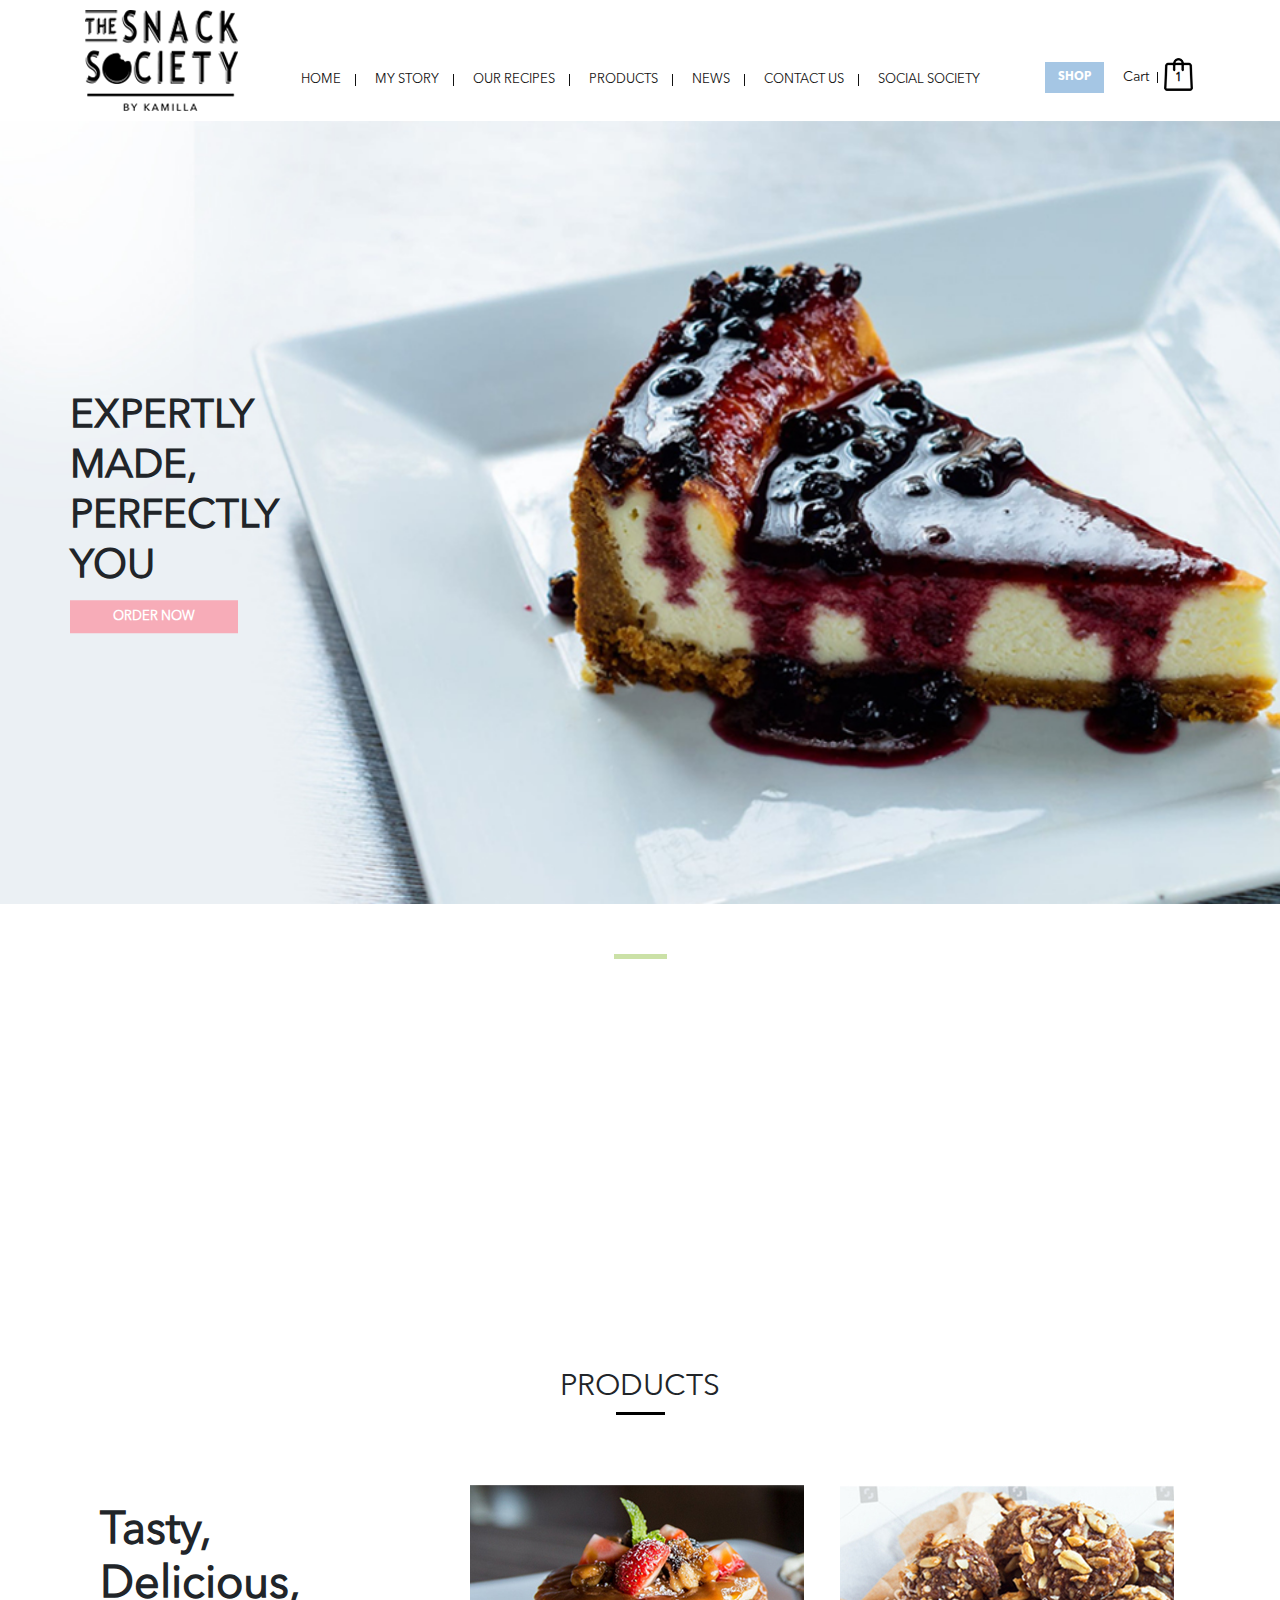
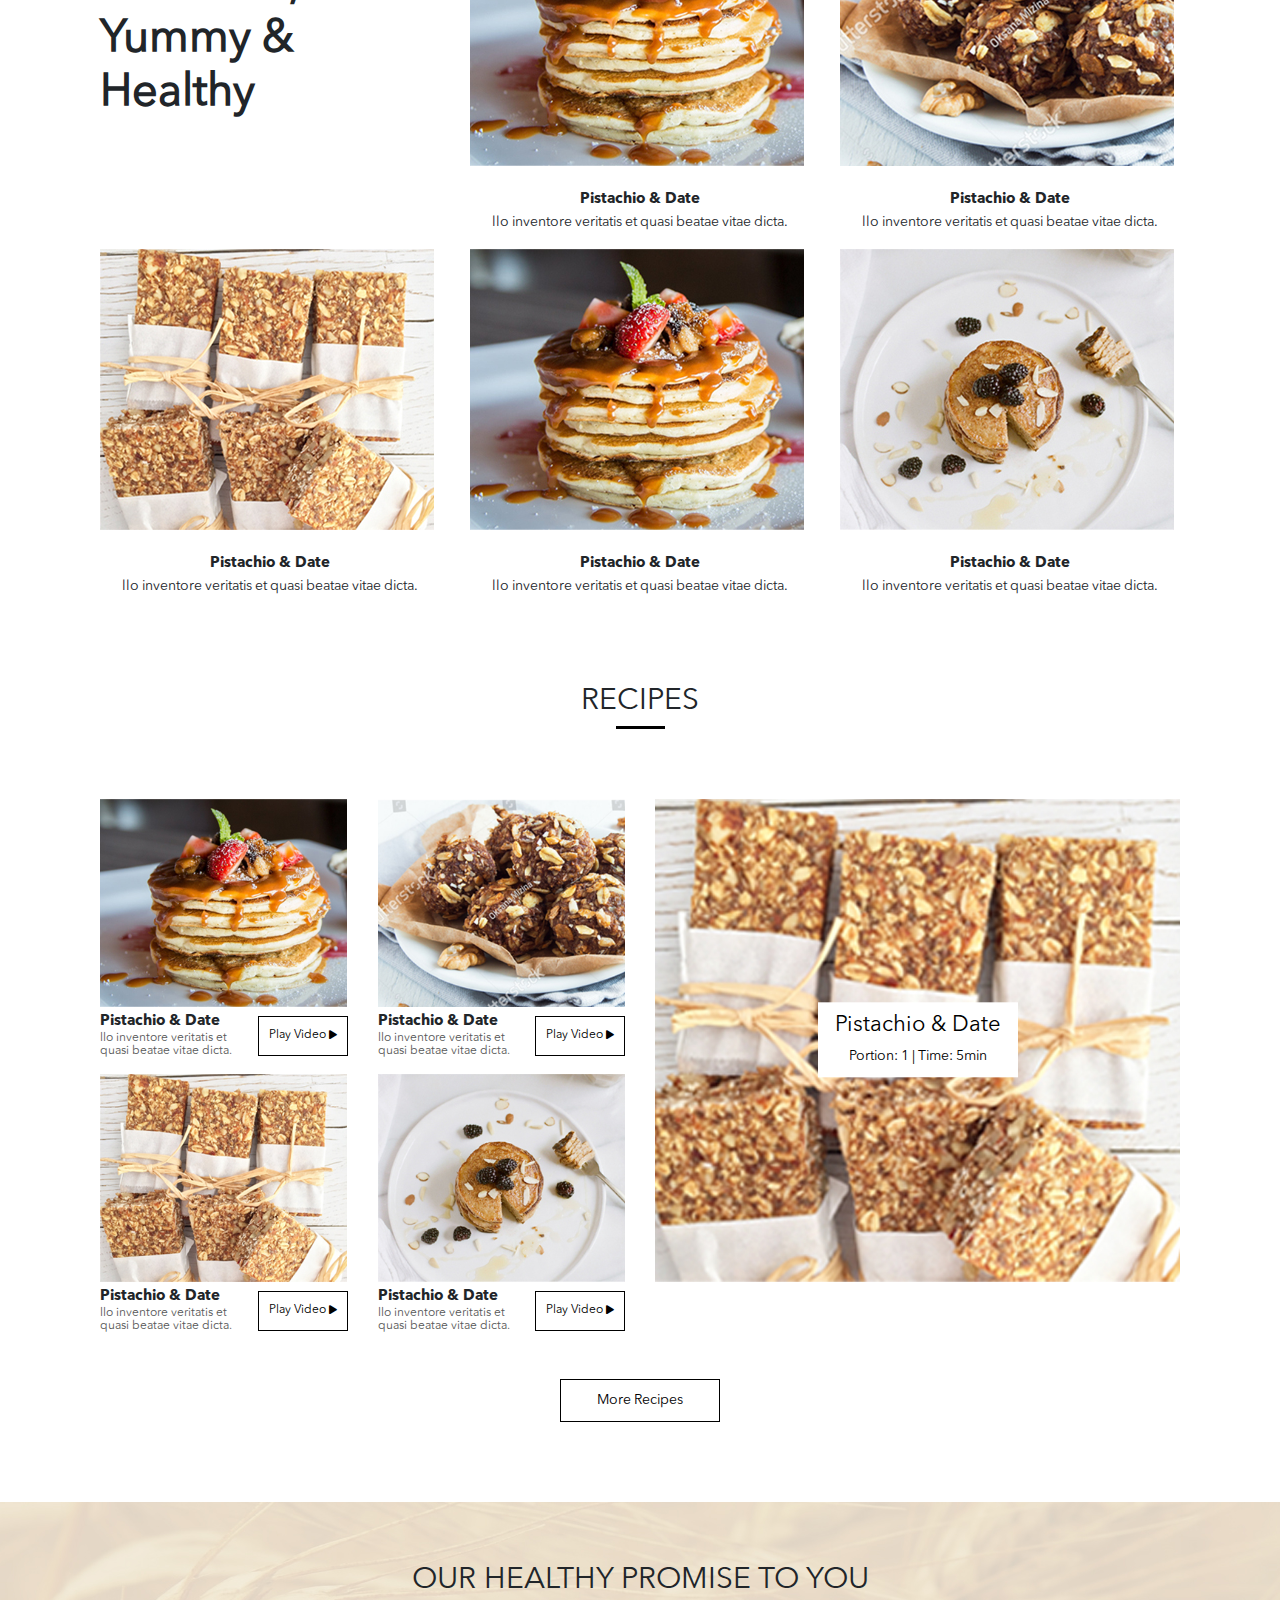
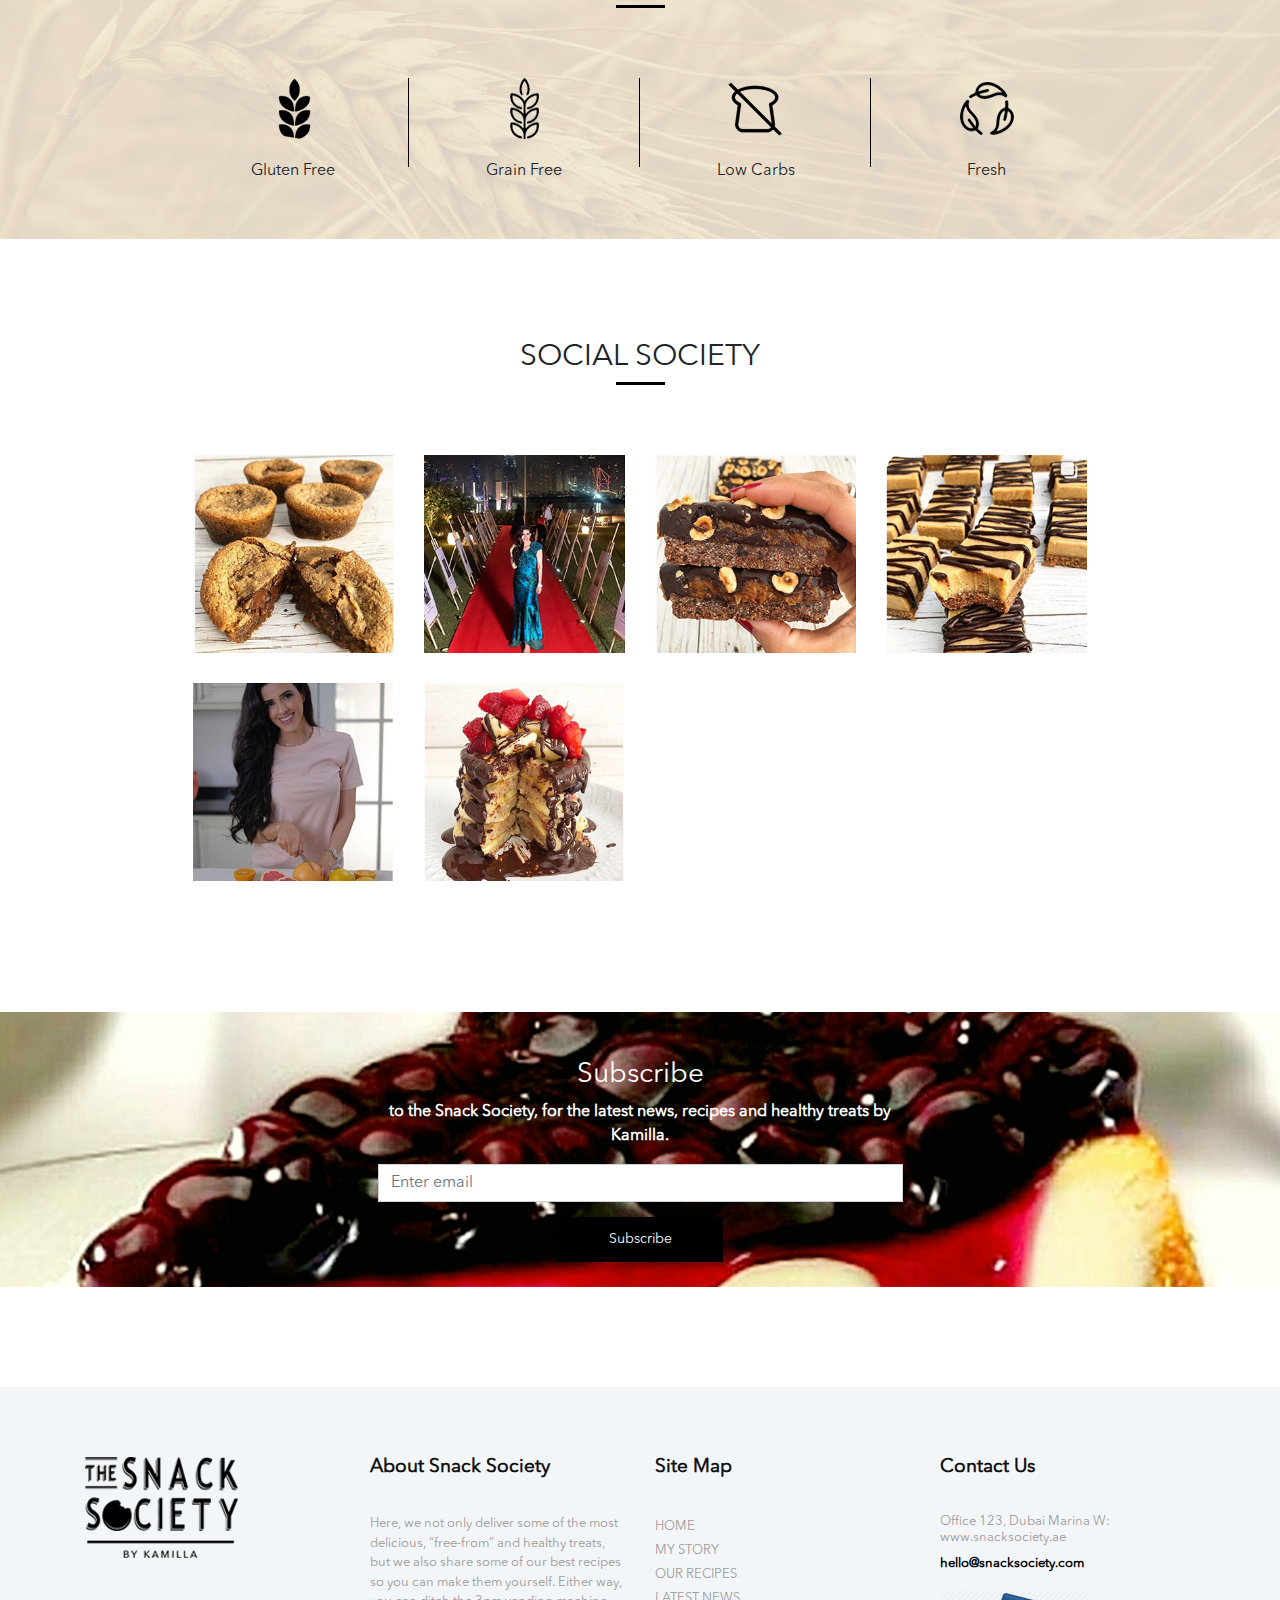
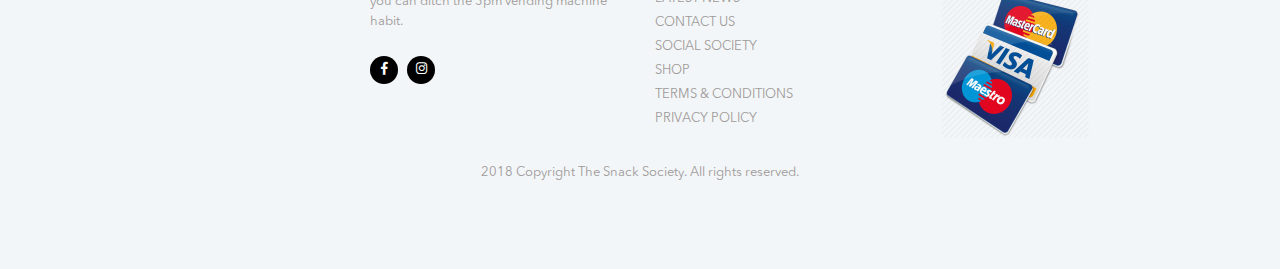
<file: _snack-v3_template/index.html>
<!doctype html>
<html>
<head>
<meta charset="utf-8">
<meta name="viewport" content="width=device-width, initial-scale=1">
<title>Snack Society</title>
<link rel="stylesheet" type="text/css" href="css/bootstrap.min.css">
<link rel="stylesheet" type="text/css" href="css/fontawesome-all.min.css">
<link rel="stylesheet" href="css/swiper.css">
<link rel="stylesheet" href="css/magnific-popup.css">
<link rel="stylesheet" type="text/css" href="css/style.css">
<link href="https://fonts.googleapis.com/css?family=Open+Sans:300,300i,400,400i,600,600i,700,700i,800,800i" rel="stylesheet">
</head>

<body>
<div class="se-pre-con"></div>
<div class="header">
	<div class="container">
		<div class="row">
			<div class="col-md-2">
				<a href="#" title="Snack Society" class="logo"><img src="images/logo.png" alt="Snack Society" class="img-fluid"></a>
			</div><!--END OF COL MD 2-->
			
			<div class="col-md-8">
				<nav id="flexmenu">
    <div id="mobile-toggle" class="button"></div>
    <ul id="main-menu">
      <li><a href="index.html">Home</a></li>
      <li><a href="story.html">My Story </a></li>
      <li><a href="sweets.html">Our Recipes </a>
      <ul>
      	<li><a href="#">Sweets</a></li>
      	<li><a href="#">Cakes</a></li>
      	<li><a href="#">Breakfast</a></li>
      	<li><a href="#">Smothese</a></li>
      </ul>
      </li>
      <li><a href="product.html">Products </a></li>
      <li><a href="news.html"> News</a></li>
      <li><a href="contact.html">Contact Us </a></li>
      <li><a href="index.html#social">Social Society</a></li>
    </ul>
  </nav>
			</div><!--END OF COL MD 8-->
			
			<div class="col-md-2">
			<div class="action_area">
				<div class="cart">
				<a href="product.html" class="btn">Shop</a>
					<a href="cart.html"><span>Cart</span> <strong>1</strong></a>
					
				</div><!--END OF CART-->
			</div><!--END OF ACTION AREA-->
				
			</div><!--END OF COL MD 2-->
		</div><!--END OF ROW-->
	</div><!--END OF CONTAINER-->
</div><!--END OF HEADER-->
<div class="clearfix"></div>
<div class="main_banner">	
<div id="myCarousel" class="carousel slide bg-inverse carousel-fade" data-ride="carousel">
  <div class="carousel-inner" role="listbox">
    <div class="carousel-item active">
      <img class="d-block w-100" src="images/banner1.jpg" alt="First slide">
      <div class="cont">
      <div class="caption">
      	<h1>EXPERTLY MADE, PERFECTLY YOU</h1>
      	<a href="product.html" class="btn">ORDER NOW</a>
      </div><!--END OF CAPTION-->
      </div><!--END OF CONT-->
    </div><!--END OF CAROUSEL ITEM--> 
  </div><!--END OF CAROUSEL INNER-->
</div><!--END OF MY CAROUSEL-->
	</div><!--END OF MAIN BANNER-->
<div class="clearfix"></div>
<div class="welcome">
			<div class="container">
			<div class="col-lg-8 offset-lg-2">
			<span></span>
				<p>Lorem ipsum dolor sit amet, consectetur adipisicing elit, sed do eiusmod tempor incididunt ut labore et dolore magna aliqua. Ut enim ad minim veniam, quis nostrud exercitation ullamco laboris nisi ut aliquip ex ea commodo consequat. </p>
				<p>Duis aute irure dolor in reprehenderit in voluptate velit esse cillum dolore eu fugiat nulla pariatur. Excepteur sint occaecat cupidatat non proident, sunt in culpa qui officia deserunt mollit anim id est laborum. Sed ut perspiciatis unde omnis iste natus error sit voluptatem accusantium doloremque laudantium, totam rem aperiam, eaque ipsa quae ab.</p>
				
				<a href="#" class="btn">Read More</a>
			</div><!--END OF CONTAINER-->
			</div><!--END OF COL LG 10-->
				
	</div><!--END OF WELCOME-->
<div class="container">
<div class="col-lg-12">
	
	<div class="product">
		<div class="heading">
			<h1>Products</h1>
		</div><!--END OF HEADING-->
		
		<div class="row">
			<div class="col-md-4 col-6">
			<div class="text_box">
				<h1>
					<span>Tasty,</span>
					<span>Delicious,</span>
					<span>Yummy &</span>
					<span>Healthy</span>
				</h1>
		</div><!--END OF TEXT-BOX-->
			</div><!--END OF COL MD 4-->
			
			<div class="col-md-4 col-6">
			<div class="product_box">
			<div class="img_box">
				<img src="images/p1.jpg" alt="" class="img-fluid">
				<div class="overlay">
					<a href="#" class="btn">View Product</a>
				</div><!--END OF OVERLAY-->
			</div><!--END OF IMG BOX-->
			<h3>Pistachio & Date </h3>
			<p>llo inventore veritatis et quasi 
beatae vitae dicta.</p>
			</div><!--END OF TEXT-BOX-->
			</div><!--END OF COL MD 4-->
			
			<div class="col-md-4 col-6">
			<div class="product_box">
			<div class="img_box">
				<img src="images/p2.jpg" alt="" class="img-fluid">
				<div class="overlay">
					<a href="#" class="btn">View Product</a>
				</div><!--END OF OVERLAY-->
			</div><!--END OF IMG BOX-->
			<h3>Pistachio & Date </h3>
			<p>llo inventore veritatis et quasi 
beatae vitae dicta.</p>
			</div><!--END OF Product-BOX-->
			</div><!--END OF COL MD 4-->
			
			<div class="col-md-4 col-6">
			<div class="product_box">
			<div class="img_box">
				<img src="images/p3.jpg" alt="" class="img-fluid">
				<div class="overlay">
					<a href="#" class="btn">View Product</a>
				</div><!--END OF OVERLAY-->
			</div><!--END OF IMG BOX-->
					<h3>Pistachio & Date </h3>
			<p>llo inventore veritatis et quasi 
beatae vitae dicta.</p>
			</div><!--END OF Product-BOX-->
			</div><!--END OF COL MD 4-->
			
			<div class="col-md-4 col-6">
			<div class="product_box">
			<div class="img_box">
				<img src="images/p1.jpg" alt="" class="img-fluid">
				<div class="overlay">
					<a href="#" class="btn">View Product</a>
				</div><!--END OF OVERLAY-->
			</div><!--END OF IMG BOX-->
					<h3>Pistachio & Date </h3>
			<p>llo inventore veritatis et quasi 
beatae vitae dicta.</p>
			</div><!--END OF TEXT-BOX-->
			</div><!--END OF COL MD 4-->
			
			<div class="col-md-4 col-6">
			<div class="product_box">
			<div class="img_box">
				<img src="images/p4.jpg" alt="" class="img-fluid">
				<div class="overlay">
					<a href="#" class="btn">View Product</a>
				</div><!--END OF OVERLAY-->
			</div><!--END OF IMG BOX-->
			
				<h3>Pistachio & Date </h3>
			<p>llo inventore veritatis et quasi 
beatae vitae dicta.</p>
			</div><!--END OF TEXT-BOX-->
			</div><!--END OF COL MD 4-->
			
		</div><!--END OF ROW-->
		
	</div><!--END OF PRODUCT-->
	<div class="recipe">
		<div class="heading">
			<h1>Recipes</h1>
		</div><!--END OF HEADING-->
		
		<div class="row">
			<div class="col-md-6">
				<div class="row">
					<div class="col-6">
						<div class="thumbnail_box">
							<div class="inner">
								<img src="images/p1.jpg" alt="" class="img-fluid">
								<div class="mask">
									<a href="javascript:void(0)" target="1" class="btn big">View Recipe</a>
									<p>Portion: 1   |   Time: 5min</p>
								</div><!--END OF MASK-->
							</div><!--END OF inner-->
								<h3>Pistachio & Date</h3>
								<p>llo inventore veritatis et quasi beatae vitae dicta.</p>
							<a href="javascript:void(0)" class="btn video" data-toggle="modal" data-src="https://www.youtube.com/embed/MjVgIXccYXA" data-target="#myModal">Play Video <i class="fa fa-play"></i></a>
						</div><!--END OF THUMBNAIL BOX-->
						<div class="modal fade myModal_vid" id="myModal" tabindex="-1" role="dialog" aria-labelledby="exampleModalLabel" aria-hidden="true">
					  <div class="modal-dialog" role="document">
						<div class="modal-content">      
						  <div class="modal-body">
						  <p>Name of recipe</p>
						   <button type="button" class="close" data-dismiss="modal" aria-label="Close">
							  <span aria-hidden="true">&times;</span>
							</button>        
							<!-- 16:9 aspect ratio -->
					<div class="embed-responsive embed-responsive-16by9">
					  <iframe class="embed-responsive-item video_src" src=""  allowscriptaccess="always"></iframe>
					</div>
						  </div>

						</div>
					  </div>
					</div> 
					</div><!--END OF COL-6-->
					<div class="col-6">
						<div class="thumbnail_box">
						<div class="inner">
								<img src="images/p2.jpg" alt="" class="img-fluid">
								<div class="mask">
									<a href="javascript:void(0)" target="2" class="btn big">View Recipe</a>
									<p>Portion: 1   |   Time: 5min</p>
								</div><!--END OF MASK-->
							</div><!--END OF inner-->
								<h3>Pistachio & Date</h3>
								<p>llo inventore veritatis et quasi beatae vitae dicta.</p>
							<a href="javascript:void(0)" class="btn video" data-toggle="modal" data-src="https://www.youtube.com/embed/VjcgUfx_BWs" data-target="#myModal2">Play Video <i class="fa fa-play"></i></a>
						</div><!--END OF THUMBNAIL BOX-->
						
						<div class="modal fade myModal_vid" id="myModal2" tabindex="-1" role="dialog" aria-labelledby="exampleModalLabel" aria-hidden="true">
					  <div class="modal-dialog" role="document">
						<div class="modal-content">      
						  <div class="modal-body">
						  <p>Name of recipe</p>
						   <button type="button" class="close" data-dismiss="modal" aria-label="Close">
							  <span aria-hidden="true">&times;</span>
							</button>        
							<!-- 16:9 aspect ratio -->
					<div class="embed-responsive embed-responsive-16by9">
					  <iframe class="embed-responsive-item video_src" src=""  allowscriptaccess="always"></iframe>
					</div>
						  </div>

						</div>
					  </div>
					</div>
					</div><!--END OF COL-6-->
					
					<div class="col-6">
						<div class="thumbnail_box">
								<div class="inner">
								<img src="images/p3.jpg" alt="" class="img-fluid">
								<div class="mask">
									<a href="javascript:void(0)" target="3" class="btn big">View Recipe</a>
									<p>Portion: 1   |   Time: 5min</p>
								</div><!--END OF MASK-->
							</div><!--END OF inner-->
								<h3>Pistachio & Date</h3>
								<p>llo inventore veritatis et quasi beatae vitae dicta.</p>
							<a href="javascript:void(0)" class="btn video" data-toggle="modal" data-src="https://www.youtube.com/embed/akk4aG5nnoc" data-target="#myModal3">Play Video <i class="fa fa-play"></i></a>
							
						</div><!--END OF THUMBNAIL BOX-->
						<div class="modal fade myModal_vid" id="myModal3" tabindex="-1" role="dialog" aria-labelledby="exampleModalLabel" aria-hidden="true">
					  <div class="modal-dialog" role="document">
						<div class="modal-content">      
						  <div class="modal-body">
						  <p>Name of recipe</p>
						   <button type="button" class="close" data-dismiss="modal" aria-label="Close">
							  <span aria-hidden="true">&times;</span>
							</button>        
							<!-- 16:9 aspect ratio -->
					<div class="embed-responsive embed-responsive-16by9">
					  <iframe class="embed-responsive-item video_src" src=""  allowscriptaccess="always"></iframe>
					</div>
						  </div>

						</div>
					  </div>
					</div>
					</div><!--END OF COL-6-->
					
					<div class="col-6">
						<div class="thumbnail_box">
								<div class="inner">
								<img src="images/p4.jpg" alt="" class="img-fluid">
								<div class="mask">
									<a href="javascript:void(0)" target="4" class="btn big">View Recipe</a>
									<p>Portion: 1   |   Time: 5min</p>
								</div><!--END OF MASK-->
							</div><!--END OF inner-->
								<h3>Pistachio & Date</h3>
								<p>llo inventore veritatis et quasi beatae vitae dicta.</p>
							<a href="javascript:void(0)" class="btn video"  data-toggle="modal" data-src="https://www.youtube.com/embed/kyjA4WElSEw" data-target="#myModal4">Play Video <i class="fa fa-play"></i></a>
							
						</div><!--END OF THUMBNAIL BOX-->
						<div class="modal fade myModal_vid" id="myModal4" tabindex="-1" role="dialog" aria-labelledby="exampleModalLabel" aria-hidden="true">
					  <div class="modal-dialog" role="document">
						<div class="modal-content">      
						  <div class="modal-body">
						  <p>Name of recipe</p>
						   <button type="button" class="close" data-dismiss="modal" aria-label="Close">
							  <span aria-hidden="true">&times;</span>
							</button>        
							<!-- 16:9 aspect ratio -->
					<div class="embed-responsive embed-responsive-16by9">
					  <iframe class="embed-responsive-item video_src" src=""  allowscriptaccess="always"></iframe>
					</div>
						  </div>

						</div>
					  </div>
					</div>
					</div><!--END OF COL-6-->
				</div><!--END OF ROW-->
			</div><!--END OF COL MD 6-->
			
			<div class="col-md-6">
				<div class="big_img" id="div1">
					<a href="#">
						<img src="images/big1.jpg" alt="" class="img-fluid">
						<div class="capi">
							<h4>Pistachio & Date </h4>
							<p>Portion: 1   |   Time: 5min</p>
						</div><!--END OF CAPI-->
					</a>
				</div><!--END OF BIG IMG-->
				
				<div class="big_img" id="div2">
					<a href="#">
						<img src="images/big2.jpg" alt="" class="img-fluid">
						<div class="capi">
							<h4>Pistachio & Date </h4>
							<p>Portion: 2   |   Time: 10min</p>
						</div><!--END OF CAPI-->
					</a>
				</div><!--END OF BIG IMG-->
				
				
				<div class="big_img" id="div3">
					<a href="#">
						<img src="images/big3.jpg" alt="" class="img-fluid">
						<div class="capi">
							<h4>Pistachio & Date </h4>
							<p>Portion: 3   |   Time: 15min</p>
						</div><!--END OF CAPI-->
					</a>
				</div><!--END OF BIG IMG-->
				
				
				<div class="big_img" id="div4">
					<a href="#">
						<img src="images/big4.jpg" alt="" class="img-fluid">
						<div class="capi">
							<h4>Pistachio & Date </h4>
							<p>Portion: 4   |   Time: 20min</p>
						</div><!--END OF CAPI-->
					</a>
				</div><!--END OF BIG IMG-->
			</div><!--END OF COL MD 6-->
		</div><!--END OF ROW-->
		<a href="#" class="btn">More Recipes</a>
	</div><!--END OF RECEIP-->
	</div><!--END OF COL LG 10-->
	
</div><!--END OF CONTAINER-->
	
		<div class="bottom_colorful">
		<div class="container">
			<div class="col-lg-10 offset-lg-1">
				<div class="heading">
				<h1>Our Healthy Promise to You</h1>
			</div>
				<div class="row">
					<div class="col-md-3 col-6">
						<img src="images/ic1.png" alt="" class="img-fluid">
						<p>Gluten Free</p>
					</div><!--END OF COL MD 3-->
					
					<div class="col-md-3 col-6">
						<img src="images/ic2.png" alt="" class="img-fluid">
						<p>Grain Free</p>
					</div><!--END OF COL MD 3-->
					
					<div class="col-md-3 col-6">
						<img src="images/ic3.png" alt="" class="img-fluid">
						<p>Low Carbs</p>
					</div><!--END OF COL MD 3-->
					
					<div class="col-md-3 col-6">
						<img src="images/ic4.png" alt="" class="img-fluid">
						<p>Fresh</p>
					</div><!--END OF COL MD 3-->
				</div><!--END OF ROW-->
			</div><!--END OF COL LG 10-->
			<!-- <a href="#" class="btn">Learn More</a> -->
		</div><!--END OF COLORFULL-->
	</div><!--END OF BOTTOM COLORFULL-->
	<div id="social" class="social_society">
	<div class="container">
		<div class="col-lg-10 offset-lg-1">
			<div class="heading">
			<h1>SOCIAL SOCIETY</h1>
		</div><!--END OF HEADING-->
		<div class="popup-gallery row">
      <div class="col-md-3 col-6">
      	<a  href="images/g1.jpg" title="Caption Here">
        <img src="images/g1.jpg" alt="" class="img-fluid"/>
      </a>
      </div><!--END OF COL MD 4-->
            <div class="col-md-3 col-6">
      	<a  href="images/g2.jpg" title="Caption Here">
        <img src="images/g2.jpg" alt="" class="img-fluid"/>
      </a>
      </div><!--END OF COL MD 4-->
            <div class="col-md-3 col-6">
      	<a  href="images/g3.jpg" title="Caption Here">
        <img src="images/g3.jpg" alt="" class="img-fluid"/>
      </a>
      </div><!--END OF COL MD 4-->
            <div class="col-md-3 col-6">
      	<a  href="images/g4.jpg" title="Caption Here">
        <img src="images/g4.jpg" alt="" class="img-fluid"/>
      </a>
      </div><!--END OF COL MD 6-->
            <div class="col-md-3 col-6">
      	<a  href="images/g5.jpg" title="Caption Here">
        <img src="images/g5.jpg" alt="" class="img-fluid"/>
      </a>
      </div><!--END OF COL MD 4-->
      
            <div class="col-md-3 col-6">
      	<a  href="images/g6.jpg" title="Caption Here">
        <img src="images/g6.jpg" alt="" class="img-fluid"/>
      </a>
      </div><!--END OF COL MD 4-->
		</div><!--END OF GALLERY-->
		</div><!--END OF COL LG 10-->
	</div><!--END OF CONTAINER-->
	</div><!--END OF SOCIAL SOCIETY-->	
<div class="newsletter">
	<div class="container">
		<div class="col-lg-6 offset-lg-3 col-md-12">
			<h3>Subscribe</h3>
			<p>to the Snack Society, for the latest news, recipes and healthy treats by Kamilla.</p>
			<input type="text" class="form-control" placeholder="Enter email">
			<a href="#" class="btn">Subscribe</a>
		</div><!--END OF COL MD 6-->
	</div><!--END OF CONTAINER-->
</div><!--END OF NEWSLETTER-->	

<div class="clearfix"></div>

	<div class="footer">
		<div class="container">
			<div class="row">
				<div class="col-md-3">
					<img src="images/logo.png" alt="" class="img-fluid">
					
				</div><!--END OF COL MD 4-->
				
				<div class="col-md-3">
					<h4>About Snack Society</h4>
					<p>Here, we not only deliver some of the most delicious, “free-from” and healthy treats, but we also share some of our best recipes so you can make them yourself. Either way, you can ditch the 3pm vending machine habit.</p>
					<ul class="social">
						<li><a href="#"><i class="fab fa-facebook-f"></i></a></li>
						<!-- <li><a href="#"><i class="fab fa-linkedin-in"></i></a></li> -->
						<li><a href="#"><i class="fab fa-instagram"></i></a></li>
					</ul>
				</div><!--END OF COL MD 3-->
				
				<div class="col-md-3 links">
					<h4>Site Map</h4>
					<ul class="list-unstyled">
						<li><a href="index.html">Home</a></li>
						<li><a href="story.html">My Story</a></li>
						<li><a href="sweets.html">Our Recipes</a></li>
						<li><a href="news.html">Latest News</a></li>
						<li><a href="contact.html">Contact Us</a></li>
						<li><a href="index.html#social">Social Society</a></li>
						<li><a href="product.html">Shop</a></li>
						<li><a href="terms_conditions.html">Terms & Conditions</a></li>
						<li><a href="privacy-policy.html">Privacy Policy</a></li>
					</ul>
				</div><!--END OF COL MD 2-->
				
				<div class="col-md-3">
					<h4>Contact Us</h4>
					<h5><span>Office 123, Dubai Marina</span> 
					<span>W: www.snacksociety.ae</span>
					</h5>
					<p><a href="#">hello@snacksociety.com</a></p>
					<img src="./images/cards-150x150.png" class="img-fluid">
				</div><!--END OF COL MD 3-->

			</div><!--END OF ROW-->
<div class="text-center pt-4 pb-0"><p class="">2018 Copyright The Snack Society. All rights reserved.</p></div>
		</div><!--END OF CONTAINER-->
	</div><!--END OF FOOTER-->
								
<script type="text/javascript" src="js/jquery.min.js"></script>
<script type="text/javascript" src="js/bootstrap.min.js"></script>
<script src="js/swiper.min.js"></script>
<script src="js/jquery.magnific-popup.js"></script>
<script type="text/javascript" src="js/script.js"></script>
<script>
	
jQuery(function(){
        jQuery('.thumbnail_box .big').click(function(){
              jQuery('.big_img').hide(500);
              jQuery('#div'+$(this).attr('target')).show(500);
        });
});	
</script>

	  <script>
		  $(window).load(function() {
		$(".se-pre-con").fadeOut("slow");;
	});
	</script>
</body>
</html>
</file>
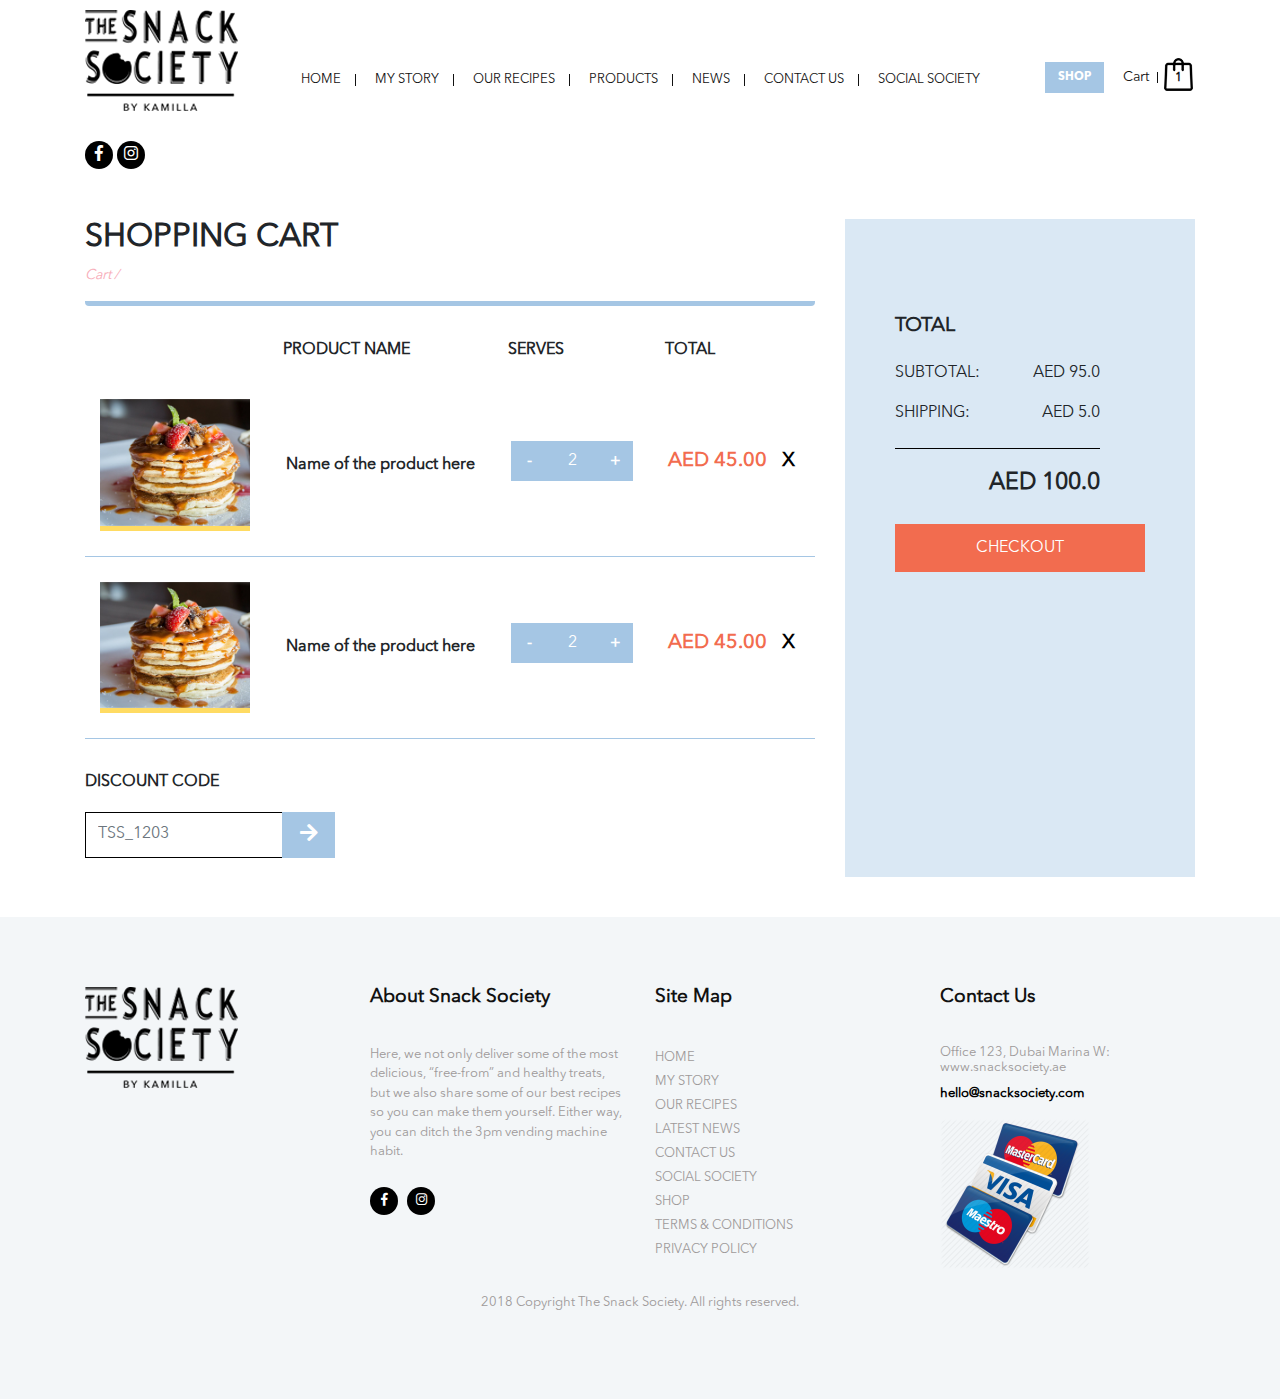
<file: _snack-v3_template/cart.html>
<!doctype html>
<html>
<head>
<meta charset="utf-8">
<meta name="viewport" content="width=device-width, initial-scale=1">
<title>Snack Society</title>
<link rel="stylesheet" type="text/css" href="css/bootstrap.min.css">
<link rel="stylesheet" type="text/css" href="css/fontawesome-all.min.css">
<link rel="stylesheet" href="css/swiper.css">
<link rel="stylesheet" href="css/magnific-popup.css">
<link rel="stylesheet" type="text/css" href="css/style.css">
<link href="https://fonts.googleapis.com/css?family=Open+Sans:300,300i,400,400i,600,600i,700,700i,800,800i" rel="stylesheet">
</head>

<body>
<div class="se-pre-con"></div>
<div class="header">
	<div class="container">
		<div class="row">
			<div class="col-md-2">
				<a href="#" title="Snack Society" class="logo"><img src="images/logo.png" alt="Snack Society" class="img-fluid"></a>
			</div><!--END OF COL MD 2-->
			
			<div class="col-md-8">
				<nav id="flexmenu">
    <div id="mobile-toggle" class="button"></div>
    <ul id="main-menu">
     <li><a href="index.html">Home</a></li>
      <li><a href="story.html">My Story </a></li>
      <li><a href="sweets.html">Our Recipes </a>
      <ul>
      	<li><a href="#">Sweets</a></li>
      	<li><a href="#">Cakes</a></li>
      	<li><a href="#">Breakfast</a></li>
      	<li><a href="#">Smothese</a></li>
      </ul>
      </li>
      <li><a href="product.html">Products </a></li>
      <li><a href="news.html"> News</a></li>
      <li><a href="contact.html">Contact Us </a></li>
      <li><a href="index.html#social">Social Society</a></li>
    </ul>
  </nav>
			</div><!--END OF COL MD 8-->
			
			<div class="col-md-2">
			<div class="action_area">
				<div class="cart">
				<a href="product.html" class="btn">Shop</a>
					<a href="cart.html"><span>Cart</span> <strong>1</strong></a>
					
				</div><!--END OF CART-->
			</div><!--END OF ACTION AREA-->
				
			</div><!--END OF COL MD 2-->
		</div><!--END OF ROW-->
	</div><!--END OF CONTAINER-->
</div><!--END OF HEADER-->
<div class="clearfix"></div>
<div class="detail cart">
<div class="container">
	<div class="banner_share">
	<ul class="social">
						<li><a href="#"><i class="fab fa-facebook-f"></i></a></li>
						<!-- <li><a href="#"><i class="fab fa-linkedin-in"></i></a></li> -->
						<li><a href="#"><i class="fab fa-instagram"></i></a></li>
					</ul>
</div><!--END OF BANNER SHARE-->
</div><!--END OF CONTAINER-->

<div class="container">

	<div class="row">
		<div class="col-md-8">
		<h1>SHOPPING CART</h1>
		<ul class="list-unstyled breadcrumb">
			<li>Cart /</li>
		</ul>
			<div class="cart_detail">
				<div class="table-responsive">
					<table class="table">
						<tr>
						<th>&nbsp;</th>
							<th>Product Name</th>
							<th>Serves</th>
							<th>Total</th>
						</tr>
						<tr>
							<td><img src="images/p1.jpg"></td>
							<td>Name of the product here</td>
							<td>
								<div class="quant">
									<input type="button" value="-" class="minus">
									<input type="text" name="quantity" value="2" class="qty">
									<input type="button" value="+" class="plus">
								</div><!--END OF QUANTITY0-->
							</td>
							<td>
								<h5>AED 45.00<span><a href="#">X</a></span></h5>
							</td>
						</tr>
						
						<tr>
							<td><img src="images/p1.jpg"></td>
							<td>Name of the product here</td>
							<td>
								<div class="quant">
									<input type="button" value="-" class="minus">
									<input type="text" name="quantity" value="2" class="qty">
									<input type="button" value="+" class="plus">
								</div><!--END OF QUANTITY0-->
							</td>
							<td>
								<h5>AED 45.00<span><a href="#">X</a></span></h5>
							</td>
						</tr>
						
					</table>
				</div><!--END OF TABLE RESPONSIVE-->
				<div class="coupin">
					<label>DISCOUNT CODE</label>
					<div class="insert">
						<input type="text" class="form-control" placeholder="TSS_1203">
						<a href="#"><i class="fa fa-arrow-right"></i></a>
					</div><!--END OF INSERT-->
				</div><!---end of coupin-->
			</div><!--END OF CART DETAIL-->
		</div><!--END OF COL MD 8-->
		<div class="col-md-4">
			<div class="total h-100">
				<h5>Total</h5>
				<ul class="list-unstyled">
					<li>SUBTOTAL: <span>AED 95.0</span></li>
					<li>Shipping: <span>AED 5.0</span></li>
					<li class="net"><strong>AED 100.0</strong></li>
				</ul>
				<a href="checkout.html"><input type="submit" class="btn" value="Checkout"></a>
			</div><!--END OF TOTAL-->
		</div><!--END OF COL MD 4-->
	</div><!--END OF ROW-->
</div><!--END OF CONTAINER-->
</div><!--END OF DETAIL-->

<div class="clearfix"></div>
	<div class="footer">
		<div class="container">
			<div class="row">
				<div class="col-md-3">
					<img src="images/logo.png" alt="" class="img-fluid">
					
				</div><!--END OF COL MD 4-->
				
				<div class="col-md-3">
					<h4>About Snack Society</h4>
					<p>Here, we not only deliver some of the most delicious, “free-from” and healthy treats, but we also share some of our best recipes so you can make them yourself. Either way, you can ditch the 3pm vending machine habit.</p>
					<ul class="social">
						<li><a href="#"><i class="fab fa-facebook-f"></i></a></li>
						<!-- <li><a href="#"><i class="fab fa-linkedin-in"></i></a></li> -->
						<li><a href="#"><i class="fab fa-instagram"></i></a></li>
					</ul>
				</div><!--END OF COL MD 3-->
				
				<div class="col-md-3 links">
					<h4>Site Map</h4>
					<ul class="list-unstyled">
						<li><a href="index.html">Home</a></li>
						<li><a href="story.html">My Story</a></li>
						<li><a href="sweets.html">Our Recipes</a></li>
						<li><a href="news.html">Latest News</a></li>
						<li><a href="contact.html">Contact Us</a></li>
						<li><a href="index.html#social">Social Society</a></li>
						<li><a href="product.html">Shop</a></li>
						<li><a href="terms_conditions.html">Terms & Conditions</a></li>
						<li><a href="privacy-policy.html">Privacy Policy</a></li>
					</ul>
				</div><!--END OF COL MD 2-->
				
				<div class="col-md-3">
					<h4>Contact Us</h4>
					<h5><span>Office 123, Dubai Marina</span> 
					<span>W: www.snacksociety.ae</span>
					</h5>
					<p><a href="#">hello@snacksociety.com</a></p>
					<img src="./images/cards-150x150.png" class="img-fluid">
				</div><!--END OF COL MD 3-->

			</div><!--END OF ROW-->
<div class="text-center pt-4 pb-0"><p class="">2018 Copyright The Snack Society. All rights reserved.</p></div>
		</div><!--END OF CONTAINER-->
	</div><!--END OF FOOTER-->
								
<script type="text/javascript" src="js/jquery.min.js"></script>
<script type="text/javascript" src="js/bootstrap.min.js"></script>
<script src="js/swiper.min.js"></script>
<script src="js/jquery.magnific-popup.js"></script>
<script type="text/javascript" src="js/script.js"></script>
<script>
	
jQuery(function(){
        jQuery('.thumbnail_box a').click(function(){
              jQuery('.big_img').hide();
              jQuery('#div'+$(this).attr('target')).show();
        });
});	
</script>

	  <script>
		  $(window).load(function() {
		$(".se-pre-con").fadeOut("slow");;
	});
	</script>
	  <script>
    var galleryThumbs = new Swiper('.gallery-thumbs', {
      spaceBetween: 10,
      slidesPerView: 3,
      freeMode: true,
      watchSlidesVisibility: true,
      watchSlidesProgress: true,
    });
    var galleryTop = new Swiper('.gallery-top', {
      spaceBetween: 10,
      navigation: {
        nextEl: '.swiper-button-next',
        prevEl: '.swiper-button-prev',
      },
      thumbs: {
        swiper: galleryThumbs
      }
    });
  </script>
</body>
</html>
</file>
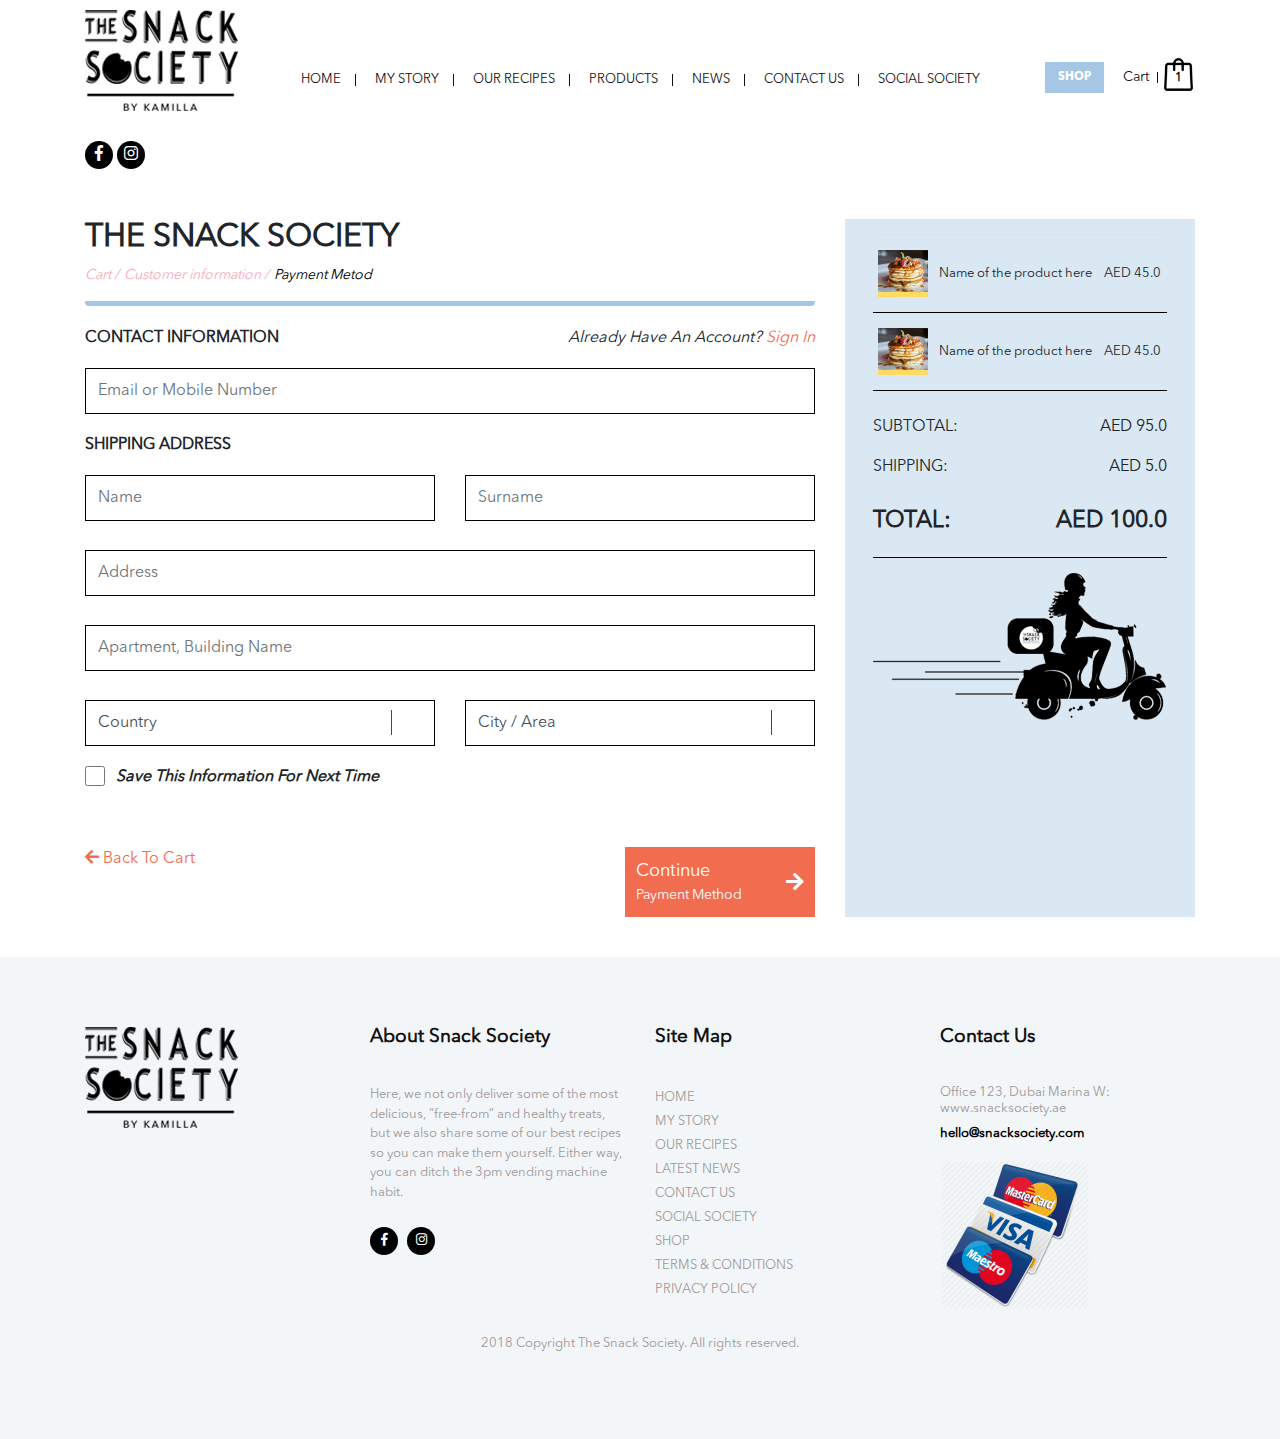
<file: _snack-v3_template/checkout.html>
<!doctype html>
<html>
<head>
<meta charset="utf-8">
<meta name="viewport" content="width=device-width, initial-scale=1">
<title>Snack Society</title>
<link rel="stylesheet" type="text/css" href="css/bootstrap.min.css">
<link rel="stylesheet" type="text/css" href="css/fontawesome-all.min.css">
<link rel="stylesheet" href="css/swiper.css">
<link rel="stylesheet" href="css/magnific-popup.css">
<link rel="stylesheet" type="text/css" href="css/style.css">
<link href="https://fonts.googleapis.com/css?family=Open+Sans:300,300i,400,400i,600,600i,700,700i,800,800i" rel="stylesheet">
</head>

<body>
<div class="se-pre-con"></div>
<div class="header">
	<div class="container">
		<div class="row">
			<div class="col-md-2">
				<a href="#" title="Snack Society" class="logo"><img src="images/logo.png" alt="Snack Society" class="img-fluid"></a>
			</div><!--END OF COL MD 2-->
			
			<div class="col-md-8">
				<nav id="flexmenu">
    <div id="mobile-toggle" class="button"></div>
    <ul id="main-menu">
      <li><a href="index.html">Home</a></li>
      <li><a href="story.html">My Story </a></li>
      <li><a href="sweets.html">Our Recipes </a>
      <ul>
      	<li><a href="#">Sweets</a></li>
      	<li><a href="#">Cakes</a></li>
      	<li><a href="#">Breakfast</a></li>
      	<li><a href="#">Smothese</a></li>
      </ul>
      </li>
      <li><a href="product.html">Products </a></li>
      <li><a href="news.html"> News</a></li>
      <li><a href="contact.html">Contact Us </a></li>
      <li><a href="index.html#social">Social Society</a></li>
    </ul>
  </nav>
			</div><!--END OF COL MD 8-->
			
			<div class="col-md-2">
			<div class="action_area">
				<div class="cart">
				<a href="product.html" class="btn">Shop</a>
					<a href="cart.html"><span>Cart</span> <strong>1</strong></a>
					
				</div><!--END OF CART-->
			</div><!--END OF ACTION AREA-->
				
			</div><!--END OF COL MD 2-->
		</div><!--END OF ROW-->
	</div><!--END OF CONTAINER-->
</div><!--END OF HEADER-->
<div class="clearfix"></div>
<div class="detail cart">
<div class="container">
	<div class="banner_share">
	<ul class="social">
						<li><a href="#"><i class="fab fa-facebook-f"></i></a></li>
						<!-- <li><a href="#"><i class="fab fa-linkedin-in"></i></a></li> -->
						<li><a href="#"><i class="fab fa-instagram"></i></a></li>
					</ul>
</div><!--END OF BANNER SHARE-->
</div><!--END OF CONTAINER-->

<div class="container">

	<div class="row">
		<div class="col-md-4 order-lg-2">
			<div class="total preview h-100">
				<table class="table">
					<tr>
						<td><img src="images/p1.jpg" class="img-fluid"></td>
						<td>Name of the product here</td>
						<td>AED 45.0</td>
					</tr>
					<tr>
						<td><img src="images/p1.jpg"></td>
						<td>Name of the product here</td>
						<td>AED 45.0</td>
					</tr>
				</table>
				<ul class="list-unstyled">
					<li>SUBTOTAL: <span>AED 95.0</span></li>
					<li>Shipping: <span>AED 5.0</span></li>
					<li class="net"><b>Total:</b><strong>AED 100.0</strong></li>
				</ul>
				<div class="delivery">
					<img src="images/delivery.png" alt="" class="img-fluid">
				</div><!--END OF DELIVERY-->
			</div><!--END OF TOTAL-->
		</div><!--END OF COL MD 4-->
		<div class="col-md-8 order-lg-1">
		<h1>THE SNACK SOCIETY</h1>
		<ul class="list-unstyled breadcrumb">
			<li>Cart /</li>
			<li>Customer information /</li>
			<li><a href="#">Payment Metod</a></li>
		</ul>
			<div class="cart_detail">
				<div class="row">
					<div class="col-md-12">
						<label>Contact Information</label> <span class="alread">Already Have An Account? <a href="#">Sign In</a></span>
						<input type="text" class="form-control" placeholder="Email or Mobile Number">
					</div><!--END OF COL MD 12-->
				</div><!--END OF ROW-->	
				
				<div class="row">
					<div class="col-md-12">
						<label>Shipping Address</label> 
						<div class="row">
							<div class="col-md-6">
								<input type="text" class="form-control" placeholder="Name">
							</div><!--END OF COL MD 6-->
							<div class="col-md-6">
								<input type="text" class="form-control" placeholder="Surname">
							</div><!--END OF COL MD 6-->
						</div><!--END OF ROW-->	
						
						<div class="row">
							<div class="col-md-12">
								<input type="text" class="form-control" placeholder="Address">
							</div><!--END OF COL MD 12-->
							
							<div class="col-md-12">
								<input type="text" class="form-control" placeholder="Apartment, Building Name">
							</div><!--END OF COL MD 12-->
							
						</div><!--END OF ROW-->	
						
						<div class="row">
							<div class="col-md-6">
							<div class="select">
								<select class="form-control">
									<option>Country</option>
									<option>UAE</option>
									<option>Pakistan</option>
									<option>Saudi Arabia</option>
									<option>Oman</option>
								</select>
								</div><!--END FO SELECT-->
							</div><!--END OF COL MD 6-->
							<div class="col-md-6">
							<div class="select">
								<select class="form-control">
									<option>City / Area</option>
									<option>Name</option>
									<option>Name</option>
									<option>Name</option>
									<option>Name</option>
								</select>
								</div><!--END FO SELECT-->
							</div><!--END OF COL MD 6-->
						</div><!--END OF ROW-->	
						<label><input type="checkbox"> <i>Save this information for next time</i></label>
						<div class="action_section">
							<a href="cart.html"><i class="fa fa-arrow-left"></i> Back To Cart</a>
							<a href="payment.html" class="btn">Continue <span>Payment Method</span> <i class="fa fa-arrow-right"></i></a>
						</div><!--END OF ACTION SECTION-->
					</div><!--END OF COL MD 12-->
				</div><!--END OF ROW-->	
			</div><!--END OF CART DETAIL-->
		</div><!--END OF COL MD 8-->
	
	</div><!--END OF ROW-->
</div><!--END OF CONTAINER-->
</div><!--END OF DETAIL-->

<div class="clearfix"></div>
	<div class="footer">
		<div class="container">
			<div class="row">
				<div class="col-md-3">
					<img src="images/logo.png" alt="" class="img-fluid">
					
				</div><!--END OF COL MD 4-->
				
				<div class="col-md-3">
					<h4>About Snack Society</h4>
					<p>Here, we not only deliver some of the most delicious, “free-from” and healthy treats, but we also share some of our best recipes so you can make them yourself. Either way, you can ditch the 3pm vending machine habit.</p>
					<ul class="social">
						<li><a href="#"><i class="fab fa-facebook-f"></i></a></li>
						<!-- <li><a href="#"><i class="fab fa-linkedin-in"></i></a></li> -->
						<li><a href="#"><i class="fab fa-instagram"></i></a></li>
					</ul>
				</div><!--END OF COL MD 3-->
				
				<div class="col-md-3 links">
					<h4>Site Map</h4>
					<ul class="list-unstyled">
						<li><a href="index.html">Home</a></li>
						<li><a href="story.html">My Story</a></li>
						<li><a href="sweets.html">Our Recipes</a></li>
						<li><a href="news.html">Latest News</a></li>
						<li><a href="contact.html">Contact Us</a></li>
						<li><a href="index.html#social">Social Society</a></li>
						<li><a href="product.html">Shop</a></li>
						<li><a href="terms_conditions.html">Terms & Conditions</a></li>
						<li><a href="privacy-policy.html">Privacy Policy</a></li>
					</ul>
				</div><!--END OF COL MD 2-->
				
				<div class="col-md-3">
					<h4>Contact Us</h4>
					<h5><span>Office 123, Dubai Marina</span> 
					<span>W: www.snacksociety.ae</span>
					</h5>
					<p><a href="#">hello@snacksociety.com</a></p>
					<img src="./images/cards-150x150.png" class="img-fluid">
				</div><!--END OF COL MD 3-->

			</div><!--END OF ROW-->
<div class="text-center pt-4 pb-0"><p class="">2018 Copyright The Snack Society. All rights reserved.</p></div>
		</div><!--END OF CONTAINER-->
	</div><!--END OF FOOTER-->
								
<script type="text/javascript" src="js/jquery.min.js"></script>
<script type="text/javascript" src="js/bootstrap.min.js"></script>
<script src="js/swiper.min.js"></script>
<script src="js/jquery.magnific-popup.js"></script>
<script type="text/javascript" src="js/script.js"></script>
<script>
	
jQuery(function(){
        jQuery('.thumbnail_box a').click(function(){
              jQuery('.big_img').hide();
              jQuery('#div'+$(this).attr('target')).show();
        });
});	
</script>

	  <script>
		  $(window).load(function() {
		$(".se-pre-con").fadeOut("slow");;
	});
	</script>
	  <script>
    var galleryThumbs = new Swiper('.gallery-thumbs', {
      spaceBetween: 10,
      slidesPerView: 3,
      freeMode: true,
      watchSlidesVisibility: true,
      watchSlidesProgress: true,
    });
    var galleryTop = new Swiper('.gallery-top', {
      spaceBetween: 10,
      navigation: {
        nextEl: '.swiper-button-next',
        prevEl: '.swiper-button-prev',
      },
      thumbs: {
        swiper: galleryThumbs
      }
    });
  </script>
</body>
</html>
</file>
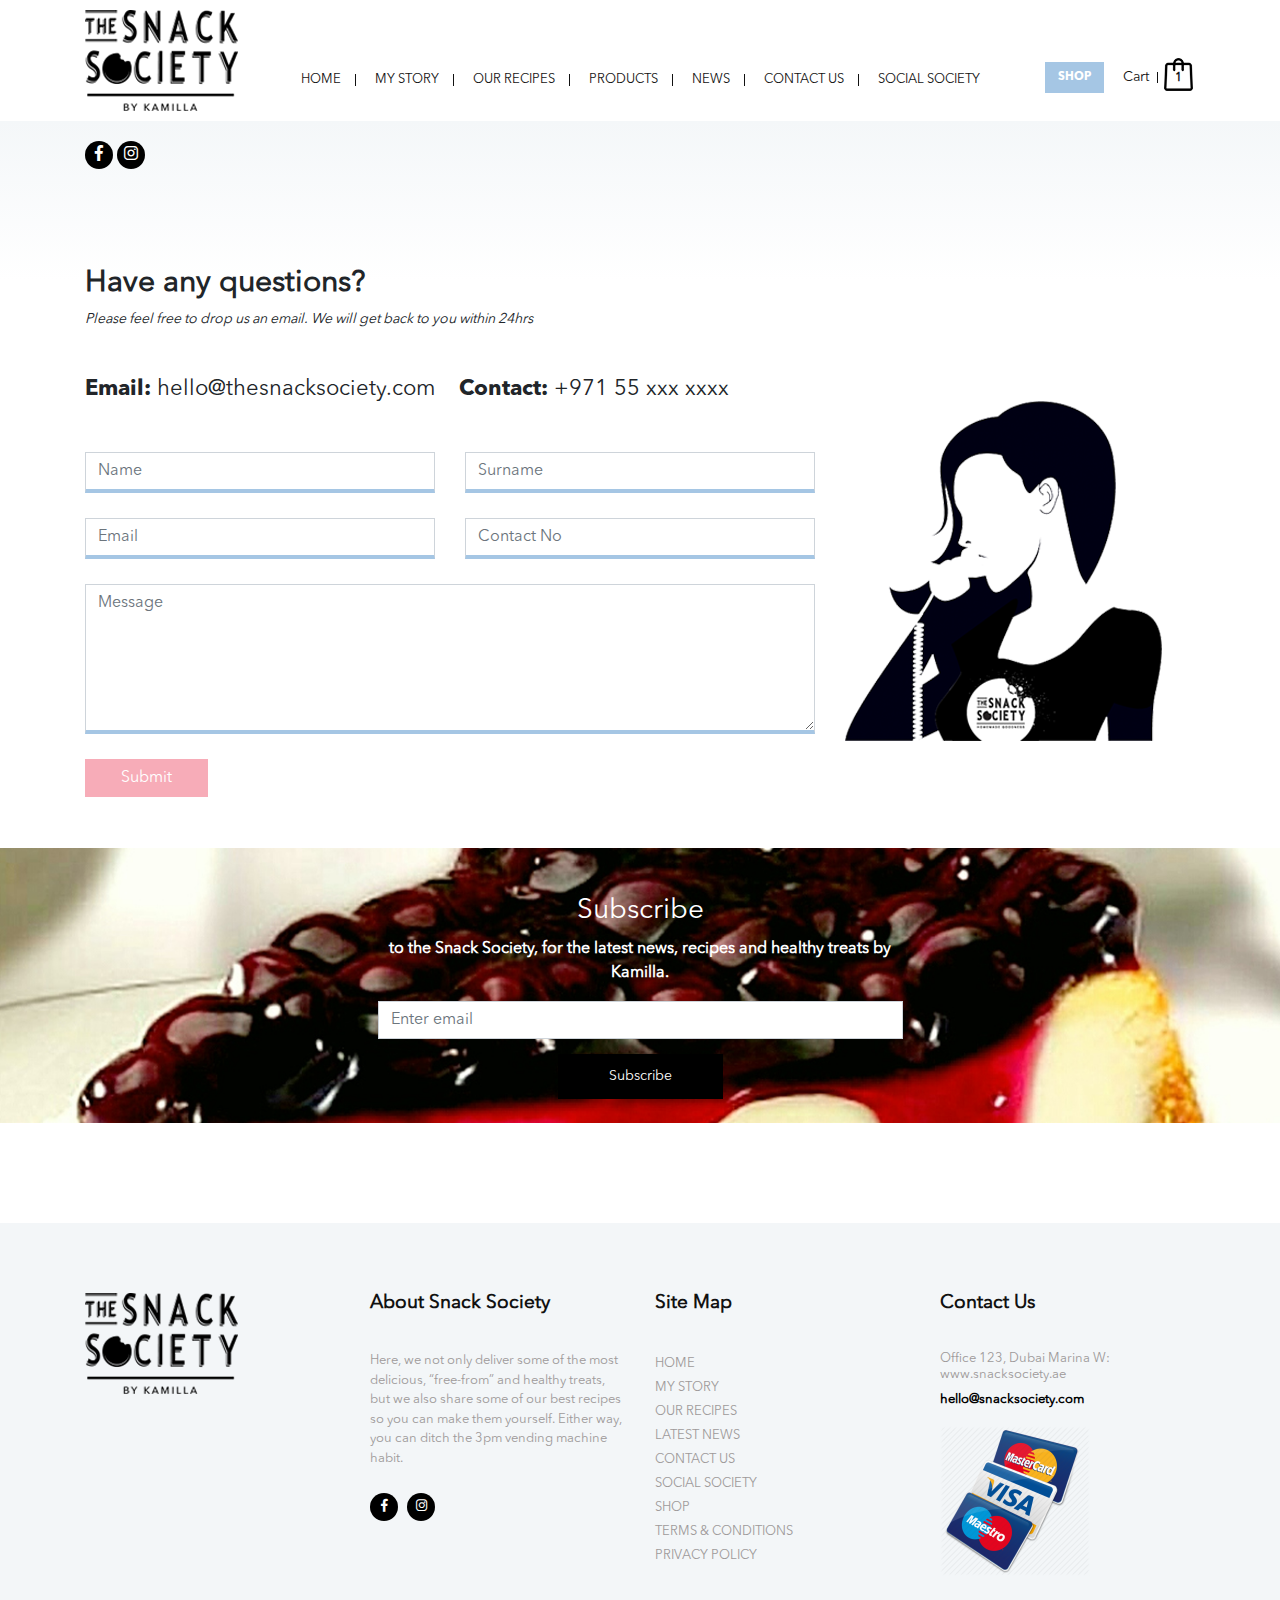
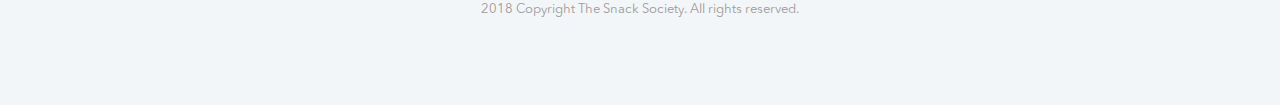
<file: _snack-v3_template/contact.html>
<!doctype html>
<html>
<head>
<meta charset="utf-8">
<meta name="viewport" content="width=device-width, initial-scale=1">
<title>Snack Society</title>
<link rel="stylesheet" type="text/css" href="css/bootstrap.min.css">
<link rel="stylesheet" type="text/css" href="css/fontawesome-all.min.css">
<link rel="stylesheet" href="css/swiper.css">
<link rel="stylesheet" href="css/magnific-popup.css">
<link rel="stylesheet" type="text/css" href="css/style.css">
<link href="https://fonts.googleapis.com/css?family=Open+Sans:300,300i,400,400i,600,600i,700,700i,800,800i" rel="stylesheet">
</head>

<body>
<div class="se-pre-con"></div>
<div class="header">
	<div class="container">
		<div class="row">
			<div class="col-md-2">
				<a href="#" title="Snack Society" class="logo"><img src="images/logo.png" alt="Snack Society" class="img-fluid"></a>
			</div><!--END OF COL MD 2-->
			
			<div class="col-md-8">
				<nav id="flexmenu">
    <div id="mobile-toggle" class="button"></div>
    <ul id="main-menu">
     <li><a href="index.html">Home</a></li>
      <li><a href="story.html">My Story </a></li>
      <li><a href="sweets.html">Our Recipes </a>
      <ul>
      	<li><a href="#">Sweets</a></li>
      	<li><a href="#">Cakes</a></li>
      	<li><a href="#">Breakfast</a></li>
      	<li><a href="#">Smothese</a></li>
      </ul>
      </li>
      <li><a href="product.html">Products </a></li>
      <li><a href="news.html"> News</a></li>
      <li><a href="contact.html">Contact Us </a></li>
      <li><a href="index.html#social">Social Society</a></li>
    </ul>
  </nav>
			</div><!--END OF COL MD 8-->
			
			<div class="col-md-2">
			<div class="action_area">
				<div class="cart">
				<a href="product.html" class="btn">Shop</a>
					<a href="cart.html"><span>Cart</span> <strong>1</strong></a>
					
				</div><!--END OF CART-->
			</div><!--END OF ACTION AREA-->
				
			</div><!--END OF COL MD 2-->
		</div><!--END OF ROW-->
	</div><!--END OF CONTAINER-->
</div><!--END OF HEADER-->
<div class="clearfix"></div>
<div class="sweets">
<div class="container">
	<div class="banner_share">
	<ul class="social">
						<li><a href="#"><i class="fab fa-facebook-f"></i></a></li>
						<!-- <li><a href="#"><i class="fab fa-linkedin-in"></i></a></li> -->
						<li><a href="#"><i class="fab fa-instagram"></i></a></li>
					</ul>
</div><!--END OF BANNER SHARE-->
</div><!--END OF CONTAINER-->

<div class="container">
		<div class="recipe">
		<div class="sort">
			<div class="row">
				<div class="col-md-6 col-12">
					<h2>Have any questions?</h2>
					<p><i>Please feel free to drop us an email. We will get back to you within 24hrs</i></p>
				</div><!--END OF COL MD 3-->
			</div><!--END OF ROW-->
		</div><!---END OF SORT-->
		<div class="row">
			<div class="col-md-8">
				
				<div class="contact">
					<h4><strong>Email:</strong> hello@thesnacksociety.com  &nbsp;&nbsp; <strong>Contact:</strong> +971 55 xxx xxxx</h4>
					<form>
					<div class="row">
						<div class="col-md-6">
							<input type="text" class="form-control" placeholder="Name">
						</div><!--END OF COL MD 6-->
						<div class="col-md-6">
							<input type="text" class="form-control" placeholder="Surname">
						</div><!--END OF COL MD 6-->
					</div><!--END OF ROW-->
					<div class="row">
						<div class="col-md-6">
							<input type="email" class="form-control" placeholder="Email">
						</div><!--END OF COL MD 6-->
						<div class="col-md-6">
							<input type="text" class="form-control" placeholder="Contact No">
						</div><!--END OF COL MD 6-->
					</div><!--END OF ROW-->
					
					<div class="row">
						<div class="col-md-12">
							<textarea class="form-control" placeholder="Message"></textarea>
						</div><!--END OF COL MD 6-->
					</div><!--END OF ROW-->
					<input type="submit" class="btn" value="Submit">
					</form>
				</div><!--END OF CONTACT-->
			</div><!--END OF COL MD 8-->
			
			<div class="col-md-4">
				<div class="contact_img">
					<img src="images/contact.png" alt="" class="img-fluid">
				</div><!--END OF CONTACT IMAGE-->
			</div><!--END OF COL MD 4-->
		</div><!--END OF ROW-->
		
	</div><!--END OF RECEIP-->
</div><!--END OF CONTAINER-->
</div><!--END OF SWEETS-->
<div class="newsletter">
	<div class="container">
		<div class="col-lg-6 offset-lg-3 col-md-12">
			<h3>Subscribe</h3>
			<p>to the Snack Society, for the latest news, recipes and healthy treats by Kamilla.</p>
			<input type="text" class="form-control" placeholder="Enter email">
			<a href="#" class="btn">Subscribe</a>
		</div><!--END OF COL MD 6-->
	</div><!--END OF CONTAINER-->
</div><!--END OF NEWSLETTER-->
<div class="clearfix"></div>

	<div class="footer">
		<div class="container">
			<div class="row">
				<div class="col-md-3">
					<img src="images/logo.png" alt="" class="img-fluid">
					
				</div><!--END OF COL MD 4-->
				
				<div class="col-md-3">
					<h4>About Snack Society</h4>
					<p>Here, we not only deliver some of the most delicious, “free-from” and healthy treats, but we also share some of our best recipes so you can make them yourself. Either way, you can ditch the 3pm vending machine habit.</p>
					<ul class="social">
						<li><a href="#"><i class="fab fa-facebook-f"></i></a></li>
						<!-- <li><a href="#"><i class="fab fa-linkedin-in"></i></a></li> -->
						<li><a href="#"><i class="fab fa-instagram"></i></a></li>
					</ul>
				</div><!--END OF COL MD 3-->
				
				<div class="col-md-3 links">
					<h4>Site Map</h4>
					<ul class="list-unstyled">
						<li><a href="index.html">Home</a></li>
						<li><a href="story.html">My Story</a></li>
						<li><a href="sweets.html">Our Recipes</a></li>
						<li><a href="news.html">Latest News</a></li>
						<li><a href="contact.html">Contact Us</a></li>
						<li><a href="index.html#social">Social Society</a></li>
						<li><a href="product.html">Shop</a></li>
						<li><a href="terms_conditions.html">Terms & Conditions</a></li>
						<li><a href="privacy-policy.html">Privacy Policy</a></li>
					</ul>
				</div><!--END OF COL MD 2-->
				
				<div class="col-md-3">
					<h4>Contact Us</h4>
					<h5><span>Office 123, Dubai Marina</span> 
					<span>W: www.snacksociety.ae</span>
					</h5>
					<p><a href="#">hello@snacksociety.com</a></p>
					<img src="./images/cards-150x150.png" class="img-fluid">
				</div><!--END OF COL MD 3-->

			</div><!--END OF ROW-->
<div class="text-center pt-4 pb-0"><p class="">2018 Copyright The Snack Society. All rights reserved.</p></div>
		</div><!--END OF CONTAINER-->
	</div><!--END OF FOOTER-->
								
<script type="text/javascript" src="js/jquery.min.js"></script>
<script type="text/javascript" src="js/bootstrap.min.js"></script>
<script src="js/swiper.min.js"></script>
<script src="js/jquery.magnific-popup.js"></script>
<script type="text/javascript" src="js/script.js"></script>
<script>
	
jQuery(function(){
        jQuery('.thumbnail_box a').click(function(){
              jQuery('.big_img').hide();
              jQuery('#div'+$(this).attr('target')).show();
        });
});	
</script>

	  <script>
		  $(window).load(function() {
		$(".se-pre-con").fadeOut("slow");;
	});
	</script>
</body>
</html>
</file>
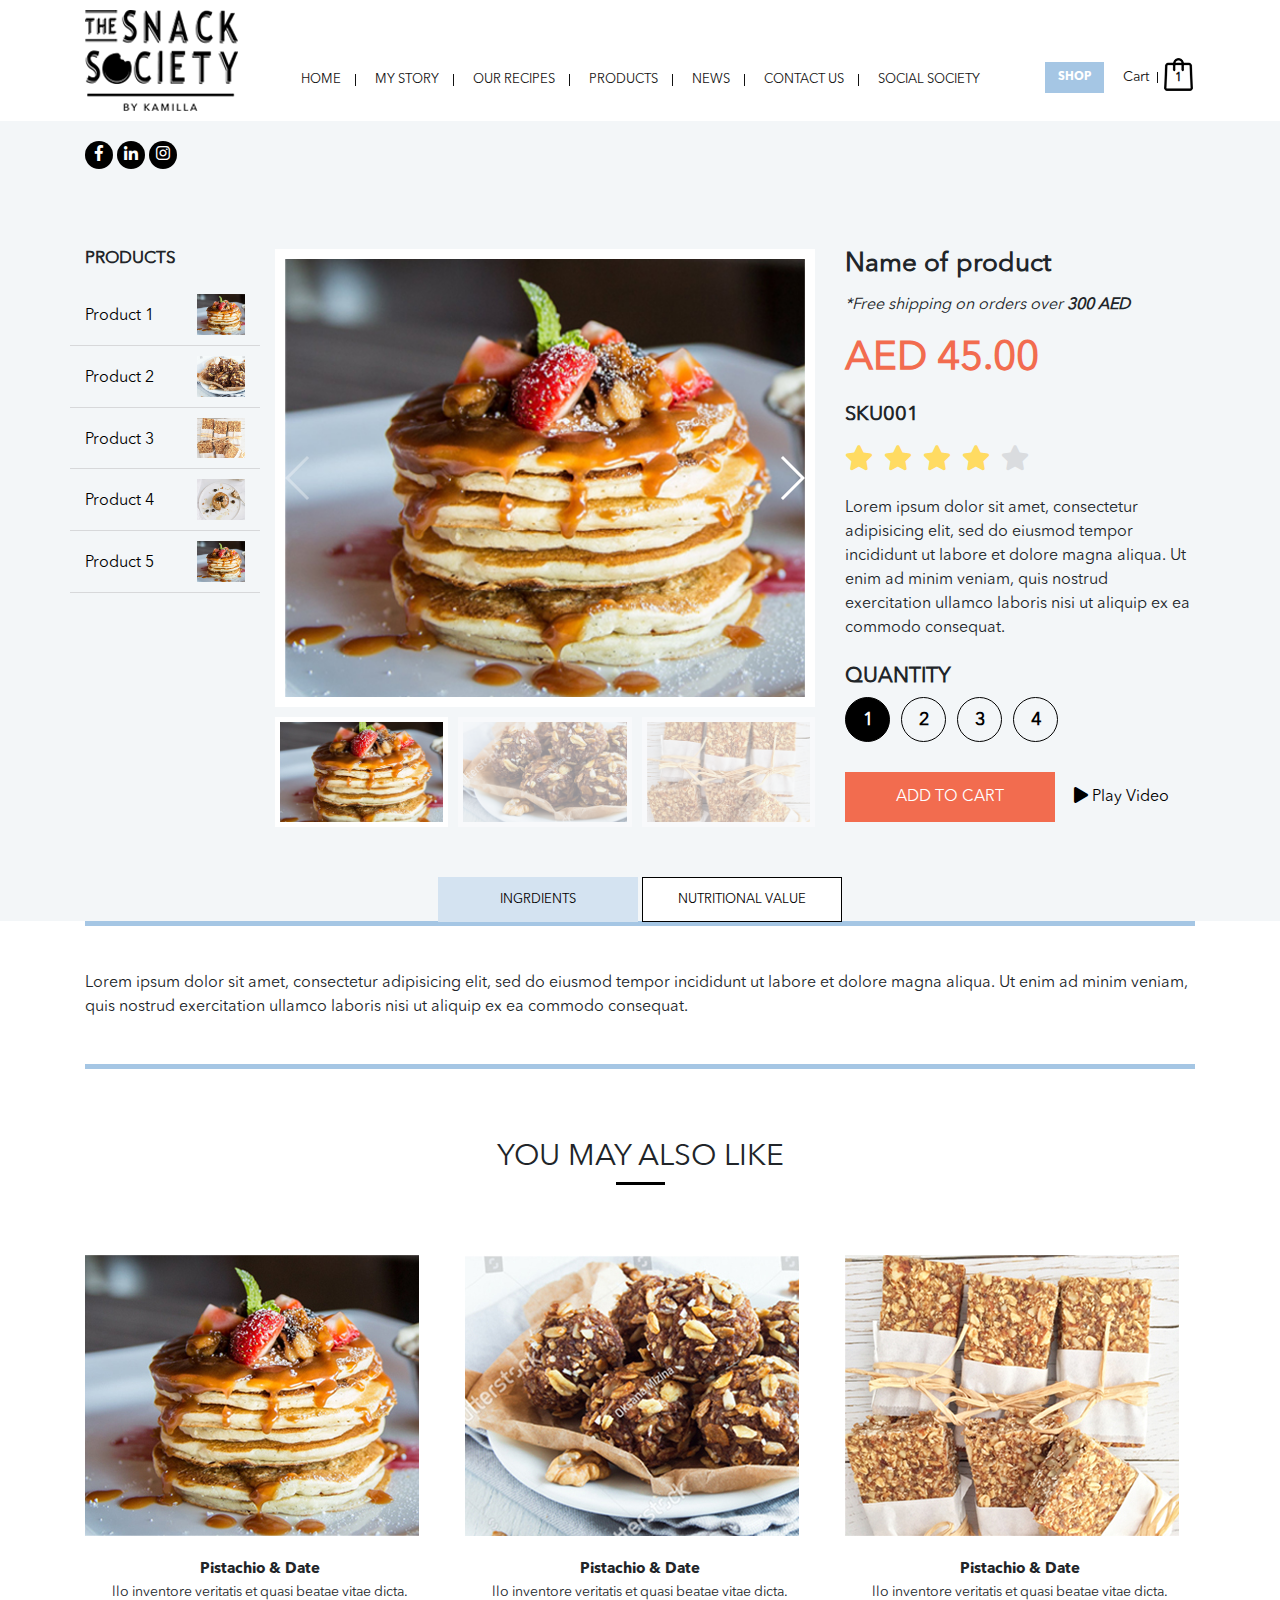
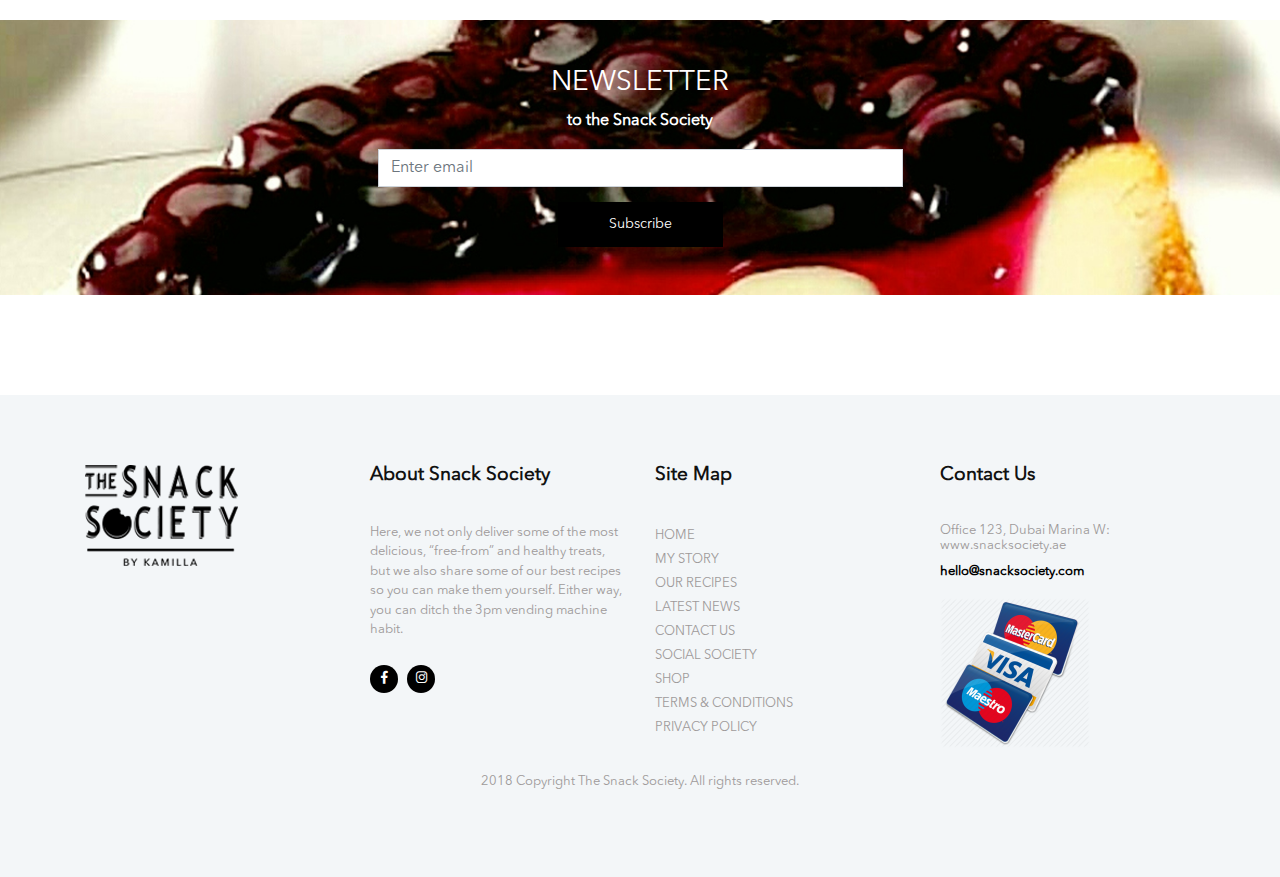
<file: _snack-v3_template/detail.html>
<!doctype html>
<html>
<head>
<meta charset="utf-8">
<meta name="viewport" content="width=device-width, initial-scale=1">
<title>Snack Society</title>
<link rel="stylesheet" type="text/css" href="css/bootstrap.min.css">
<link rel="stylesheet" type="text/css" href="css/fontawesome-all.min.css">
<link rel="stylesheet" href="css/swiper.css">
<link rel="stylesheet" href="css/magnific-popup.css">
<link rel="stylesheet" type="text/css" href="css/style.css">
<link href="https://fonts.googleapis.com/css?family=Open+Sans:300,300i,400,400i,600,600i,700,700i,800,800i" rel="stylesheet">
</head>

<body>
<div class="se-pre-con"></div>
<div class="header">
	<div class="container">
		<div class="row">
			<div class="col-md-2">
				<a href="#" title="Snack Society" class="logo"><img src="images/logo.png" alt="Snack Society" class="img-fluid"></a>
			</div><!--END OF COL MD 2-->
			
			<div class="col-md-8">
				<nav id="flexmenu">
    <div id="mobile-toggle" class="button"></div>
    <ul id="main-menu">
      <li><a href="index.html">Home</a></li>
      <li><a href="story.html">My Story </a></li>
      <li><a href="sweets.html">Our Recipes </a>
      <ul>
      	<li><a href="#">Sweets</a></li>
      	<li><a href="#">Cakes</a></li>
      	<li><a href="#">Breakfast</a></li>
      	<li><a href="#">Smothese</a></li>
      </ul>
      </li>
      <li><a href="product.html">Products </a></li>
      <li><a href="news.html"> News</a></li>
      <li><a href="contact.html">Contact Us </a></li>
      <li><a href="index.html#social">Social Society</a></li>
    </ul>
  </nav>
			</div><!--END OF COL MD 8-->
			
			<div class="col-md-2">
			<div class="action_area">
				<div class="cart">
				<a href="product.html" class="btn">Shop</a>
					<a href="cart.html"><span>Cart</span> <strong>1</strong></a>
					
				</div><!--END OF CART-->
			</div><!--END OF ACTION AREA-->
				
			</div><!--END OF COL MD 2-->
		</div><!--END OF ROW-->
	</div><!--END OF CONTAINER-->
</div><!--END OF HEADER-->
<div class="clearfix"></div>
<div class="detail">
<div class="container">
	<div class="banner_share">
	<ul class="social">
						<li><a href="#"><i class="fab fa-facebook-f"></i></a></li>
						<li><a href="#"><i class="fab fa-linkedin-in"></i></a></li>
						<li><a href="#"><i class="fab fa-instagram"></i></a></li>
					</ul>
</div><!--END OF BANNER SHARE-->
</div><!--END OF CONTAINER-->

<div class="container">
	<div class="row del">
		<div class="col-md-4 order-md-3">
			<div class="single_product_detail">
				<h3>Name of product</h3>
				<h5>*Free shipping on orders over <strong>300 AED</strong></h5>
				<h1>AED 45.00</h1>
				<h4>SKU001</h4>
				<ul class="list-unstyled rating">
					<li><i class="fa fa-star"></i></li>
					<li><i class="fa fa-star"></i></li>
					<li><i class="fa fa-star"></i></li>
					<li><i class="fa fa-star"></i></li>
					<li><i class="fa fa-star"></i></li>
				</ul>
				<p>Lorem ipsum dolor sit amet, consectetur adipisicing elit, sed do eiusmod tempor incididunt ut labore et dolore magna aliqua. Ut enim ad minim veniam, quis nostrud exercitation ullamco laboris nisi ut aliquip ex ea commodo consequat.</p>
				<h2>QUANTITY</h2>
				<ul class="list-unstyled quantity">
					<li><a href="#" class="active">1</a></li>
					<li><a href="#">2</a></li>
					<li><a href="#">3</a></li>
					<li><a href="#">4</a></li>
				</ul>
				<input type="submit" class="btn" value="Add to cart">
				<a href="#"><i class="fa fa-play"></i> Play Video</a>
			</div><!--END OF SINGLE PRODUCT DETAIL-->
		</div><!--END OF COL MD 4-->
		<div class="col-md-6 order-md-2">
			<div class="product_slider">
				  <div class="swiper-container gallery-top">
    <div class="swiper-wrapper">
      <div class="swiper-slide"><img src="images/d1.jpg" alt="" class="img-fluid"></div><!--END OF SWIPER SLIDE-->
      <div class="swiper-slide"><img src="images/d1.jpg" alt="" class="img-fluid"></div><!--END OF SWIPER SLIDE-->
       <div class="swiper-slide"><img src="images/d1.jpg" alt="" class="img-fluid"></div><!--END OF SWIPER SLIDE-->
        <div class="swiper-slide"><img src="images/d1.jpg" alt="" class="img-fluid"></div><!--END OF SWIPER SLIDE-->
    </div><!--END OF SWIPER WRAPPER-->
    <!-- Add Arrows -->
    <div class="swiper-button-next swiper-button-white"></div>
    <div class="swiper-button-prev swiper-button-white"></div>
  </div><!--END OF SWIPER CONATINER-->
  <div class="swiper-container gallery-thumbs">
    <div class="swiper-wrapper">
      <div class="swiper-slide"><img src="images/p1.jpg" alt="" class="img-fluid"></div><!--END OF SWIPER SLIDE-->
      <div class="swiper-slide"><img src="images/p2.jpg" alt="" class="img-fluid"></div><!--END OF SWIPER SLIDE-->
       <div class="swiper-slide"><img src="images/p3.jpg" alt="" class="img-fluid"></div><!--END OF SWIPER SLIDE-->
        <div class="swiper-slide"><img src="images/p4.jpg" alt="" class="img-fluid"></div><!--END OF SWIPER SLIDE-->
    </div><!--END OF SWIPER WRAPPER-->
  </div><!--END OF SWIPER CONATINER-->
			</div><!--END OF PRODUCT SLIDER-->
		</div><!--END OF COL MD 6-->
		<div class="col-md-2 order-md-1">
			<div class="similar">
				<h4>PRODUCTS</h4>
				
				<div class="row">
					<div class="col-8">
						<a href="javascript:void(0)"><p>Product 1</p></a>
					</div><!--END OF COL 8-->
					<div class="col-4">
						<img src="images/p1.jpg" alt="" class="img-fluid">
					</div><!--END OF COL 4-->
				</div><!--END OF ROW-->
				
				<div class="row">
					<div class="col-8">
						<a href="javascript:void(0)"><p>Product 2</p></a>
					</div><!--END OF COL 8-->
					<div class="col-4">
						<img src="images/p2.jpg" alt="" class="img-fluid">
					</div><!--END OF COL 4-->
				</div><!--END OF ROW-->
				
				<div class="row">
					<div class="col-8">
						<a href="javascript:void(0)"><p>Product 3</p></a>
					</div><!--END OF COL 8-->
					<div class="col-4">
						<img src="images/p3.jpg" alt="" class="img-fluid">
					</div><!--END OF COL 4-->
				</div><!--END OF ROW-->
				
				<div class="row">
					<div class="col-8">
						<a href="javascript:void(0)"><p>Product 4</p></a>
					</div><!--END OF COL 8-->
					<div class="col-4">
						<img src="images/p4.jpg" alt="" class="img-fluid">
					</div><!--END OF COL 4-->
				</div><!--END OF ROW-->
				
				<div class="row">
					<div class="col-8">
						<a href="javascript:void(0)"><p>Product 5</p></a>
					</div><!--END OF COL 8-->
					<div class="col-4">
						<img src="images/p1.jpg" alt="" class="img-fluid">
					</div><!--END OF COL 4-->
				</div><!--END OF ROW-->
				
			</div><!--END OF SIMILAR-->
		</div><!--END OF COL MD 4-->
	</div><!--END OF ROW-->
</div><!--END OF CONTAINER-->
</div><!--END OF DETAIL-->

<div class="clearfix"></div>
<div class="description">
	<div class="container">
<ul class="nav nav-tabs" role="tablist">
  <li class="nav-item">
    <a class="nav-link active" href="#tab1" role="tab" data-toggle="tab">INGRDIENTS</a>
  </li>
  <li class="nav-item">
    <a class="nav-link" href="#tab2" role="tab" data-toggle="tab">NUTRITIONAL VALUE</a>
  </li>
</ul>
	</div><!--END OF CONTAINER-->
</div><!--END OF DESCRIPTION-->
<div class="container">
	<div class="tab_detail">
		<div class="tab-content">
  <div role="tabpanel" class="tab-pane in active" id="tab1">
 <p>Lorem ipsum dolor sit amet, consectetur adipisicing elit, sed do eiusmod tempor incididunt ut labore et dolore magna aliqua. Ut enim ad minim veniam, quis nostrud exercitation ullamco laboris nisi ut aliquip ex ea commodo consequat.</p>
  	
  </div><!--END OF TAB PANEL-->
  <div role="tabpanel" class="tab-pane fade" id="tab2">
  	  	<p>Lorem ipsum dolor sit amet, consectetur adipisicing elit, sed do eiusmod tempor incididunt ut labore et dolore magna aliqua. Ut enim ad minim veniam, quis nostrud exercitation ullamco laboris nisi ut aliquip ex ea commodo consequat.</p>
  	
  </div><!--END OF TAB PANEL-->
</div>
	</div><!--END OF TAB DETAIL-->
</div><!--END OF CONTAINER-->

<div class="container">
	<div class="product">
		<div class="heading">
			<h1>You may also like</h1>
		</div><!--END OF HEADING-->
		
		<div class="row">
			
			<div class="col-md-4 col-6">
			<div class="product_box">
			<div class="img_box">
				<img src="images/p1.jpg" alt="" class="img-fluid">
				<div class="overlay">
					<a href="#" class="btn">View Product</a>
				</div><!--END OF OVERLAY-->
			</div><!--END OF IMG BOX-->
			<h3>Pistachio & Date </h3>
			<p>llo inventore veritatis et quasi 
beatae vitae dicta.</p>
			</div><!--END OF TEXT-BOX-->
			</div><!--END OF COL MD 4-->
			
			<div class="col-md-4 col-6">
			<div class="product_box">
			<div class="img_box">
				<img src="images/p2.jpg" alt="" class="img-fluid">
				<div class="overlay">
					<a href="#" class="btn">View Product</a>
				</div><!--END OF OVERLAY-->
			</div><!--END OF IMG BOX-->
			<h3>Pistachio & Date </h3>
			<p>llo inventore veritatis et quasi 
beatae vitae dicta.</p>
			</div><!--END OF Product-BOX-->
			</div><!--END OF COL MD 4-->
			
			<div class="col-md-4 col-6">
			<div class="product_box">
			<div class="img_box">
				<img src="images/p3.jpg" alt="" class="img-fluid">
				<div class="overlay">
					<a href="#" class="btn">View Product</a>
				</div><!--END OF OVERLAY-->
			</div><!--END OF IMG BOX-->
					<h3>Pistachio & Date </h3>
			<p>llo inventore veritatis et quasi 
beatae vitae dicta.</p>
			</div><!--END OF Product-BOX-->
			</div><!--END OF COL MD 4-->
			
			
		</div><!--END OF ROW-->
		
	</div><!--END OF PRODUCT-->

</div><!--END OF CONTAINER-->

	
<div class="newsletter">
	<div class="container">
		<div class="col-lg-6 offset-lg-3 col-md-12">
			<h3>NEWSLETTER</h3>
			<p>to the Snack Society</p>
			<input type="text" class="form-control" placeholder="Enter email">
			<a href="#" class="btn">Subscribe</a>
		</div><!--END OF COL MD 6-->
	</div><!--END OF CONTAINER-->
</div><!--END OF NEWSLETTER-->	

<div class="clearfix"></div>

	<div class="footer">
		<div class="container">
			<div class="row">
				<div class="col-md-3">
					<img src="images/logo.png" alt="" class="img-fluid">
					
				</div><!--END OF COL MD 4-->
				
				<div class="col-md-3">
					<h4>About Snack Society</h4>
					<p>Here, we not only deliver some of the most delicious, “free-from” and healthy treats, but we also share some of our best recipes so you can make them yourself. Either way, you can ditch the 3pm vending machine habit.</p>
					<ul class="social">
						<li><a href="#"><i class="fab fa-facebook-f"></i></a></li>
						<!-- <li><a href="#"><i class="fab fa-linkedin-in"></i></a></li> -->
						<li><a href="#"><i class="fab fa-instagram"></i></a></li>
					</ul>
				</div><!--END OF COL MD 3-->
				
				<div class="col-md-3 links">
					<h4>Site Map</h4>
					<ul class="list-unstyled">
						<li><a href="index.html">Home</a></li>
						<li><a href="story.html">My Story</a></li>
						<li><a href="sweets.html">Our Recipes</a></li>
						<li><a href="news.html">Latest News</a></li>
						<li><a href="contact.html">Contact Us</a></li>
						<li><a href="index.html#social">Social Society</a></li>
						<li><a href="product.html">Shop</a></li>
						<li><a href="terms_conditions.html">Terms & Conditions</a></li>
						<li><a href="privacy-policy.html">Privacy Policy</a></li>
					</ul>
				</div><!--END OF COL MD 2-->
				
				<div class="col-md-3">
					<h4>Contact Us</h4>
					<h5><span>Office 123, Dubai Marina</span> 
					<span>W: www.snacksociety.ae</span>
					</h5>
					<p><a href="#">hello@snacksociety.com</a></p>
					<img src="./images/cards-150x150.png" class="img-fluid">
				</div><!--END OF COL MD 3-->

			</div><!--END OF ROW-->
<div class="text-center pt-4 pb-0"><p class="">2018 Copyright The Snack Society. All rights reserved.</p></div>
		</div><!--END OF CONTAINER-->
	</div><!--END OF FOOTER-->
								
<script type="text/javascript" src="js/jquery.min.js"></script>
<script type="text/javascript" src="js/bootstrap.min.js"></script>
<script src="js/swiper.min.js"></script>
<script src="js/jquery.magnific-popup.js"></script>
<script type="text/javascript" src="js/script.js"></script>
<script>
	
jQuery(function(){
        jQuery('.thumbnail_box a').click(function(){
              jQuery('.big_img').hide();
              jQuery('#div'+$(this).attr('target')).show();
        });
});	
</script>

	  <script>
		  $(window).load(function() {
		$(".se-pre-con").fadeOut("slow");;
	});
	</script>
	  <script>
    var galleryThumbs = new Swiper('.gallery-thumbs', {
      spaceBetween: 10,
      slidesPerView: 3,
      freeMode: true,
      watchSlidesVisibility: true,
      watchSlidesProgress: true,
    });
    var galleryTop = new Swiper('.gallery-top', {
      spaceBetween: 10,
      navigation: {
        nextEl: '.swiper-button-next',
        prevEl: '.swiper-button-prev',
      },
      thumbs: {
        swiper: galleryThumbs
      }
    });
  </script>
</body>
</html>
</file>
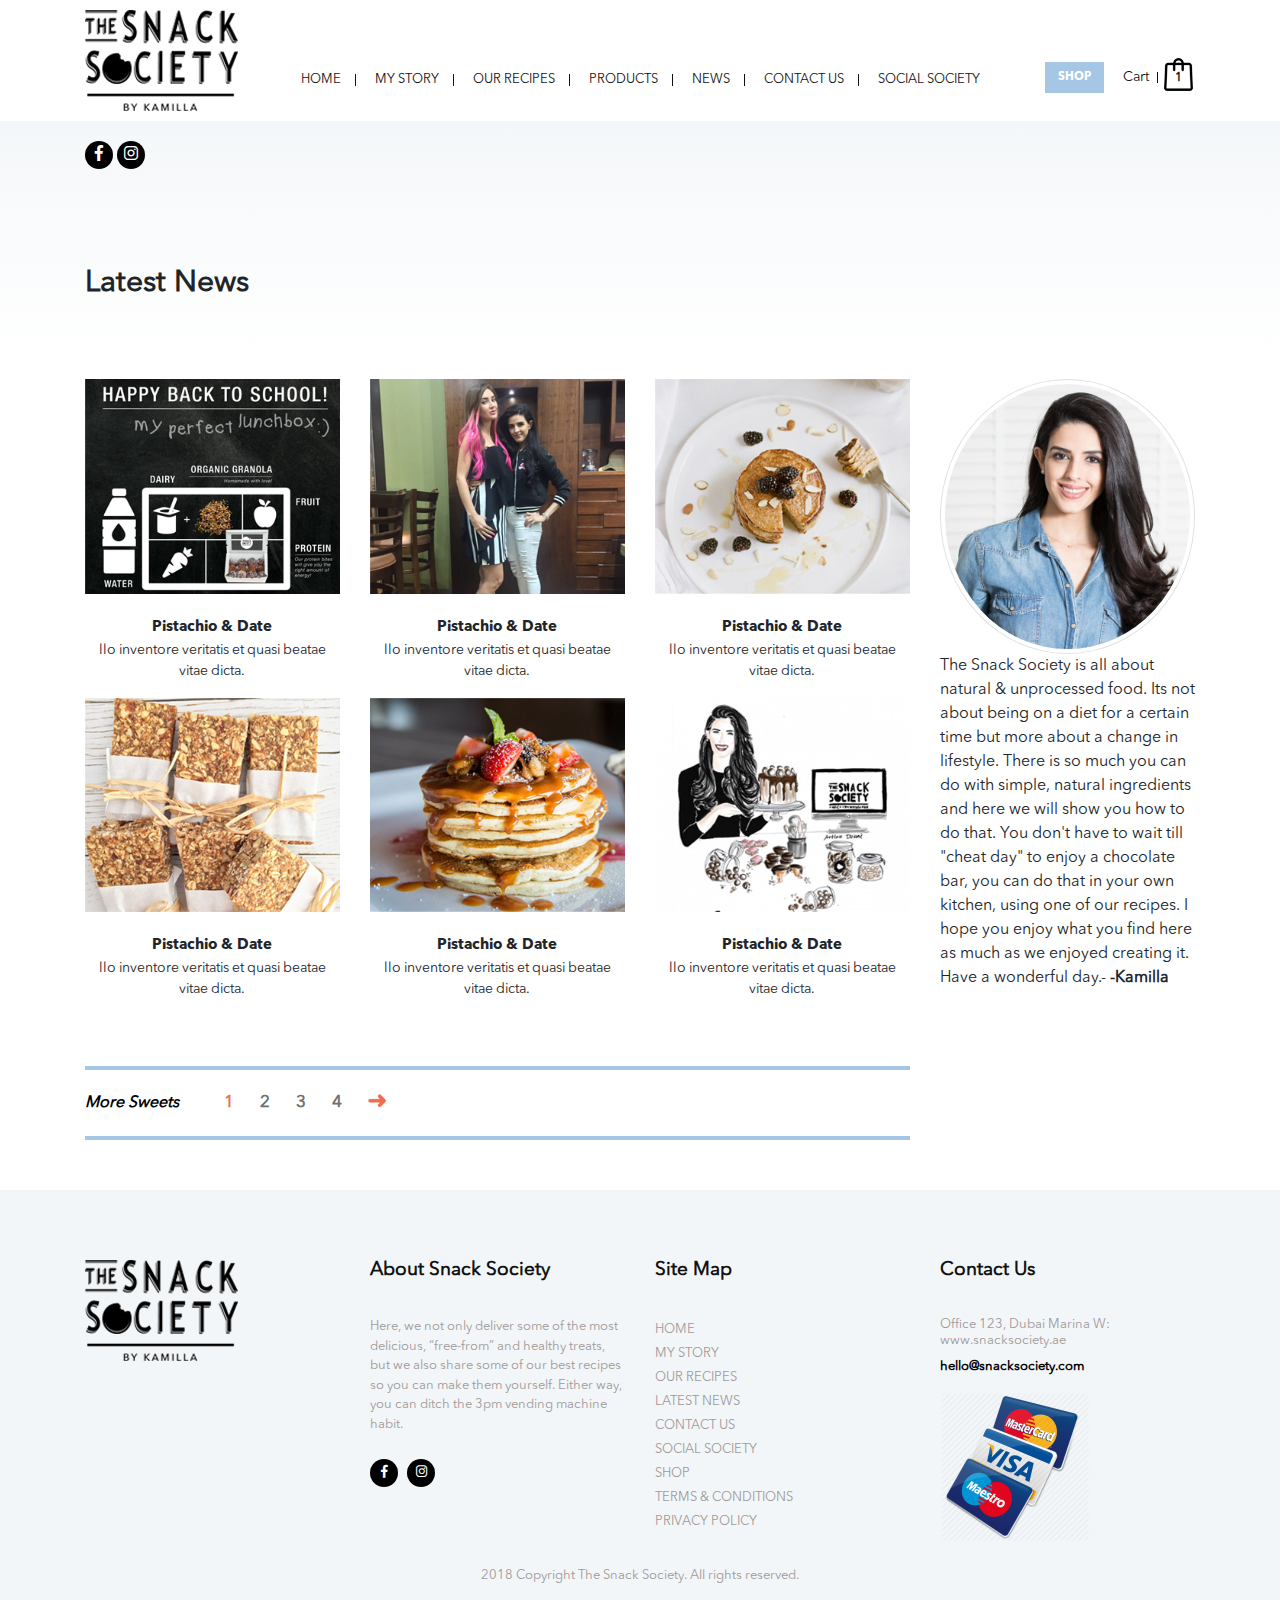
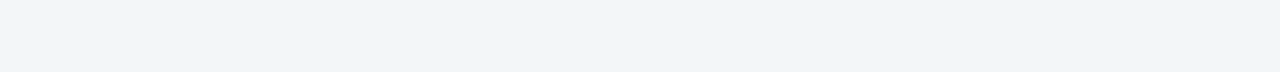
<file: _snack-v3_template/news.html>
<!doctype html>
<html>
<head>
<meta charset="utf-8">
<meta name="viewport" content="width=device-width, initial-scale=1">
<title>Snack Society</title>
<link rel="stylesheet" type="text/css" href="css/bootstrap.min.css">
<link rel="stylesheet" type="text/css" href="css/fontawesome-all.min.css">
<link rel="stylesheet" href="css/swiper.css">
<link rel="stylesheet" href="css/magnific-popup.css">
<link rel="stylesheet" type="text/css" href="css/style.css">
<link href="https://fonts.googleapis.com/css?family=Open+Sans:300,300i,400,400i,600,600i,700,700i,800,800i" rel="stylesheet">
</head>

<body>
<div class="se-pre-con"></div>
<div class="header">
	<div class="container">
		<div class="row">
			<div class="col-md-2">
				<a href="#" title="Snack Society" class="logo"><img src="images/logo.png" alt="Snack Society" class="img-fluid"></a>
			</div><!--END OF COL MD 2-->
			
			<div class="col-md-8">
				<nav id="flexmenu">
    <div id="mobile-toggle" class="button"></div>
    <ul id="main-menu">
      <li><a href="index.html">Home</a></li>
      <li><a href="story.html">My Story </a></li>
      <li><a href="sweets.html">Our Recipes </a>
      <ul>
      	<li><a href="#">Sweets</a></li>
      	<li><a href="#">Cakes</a></li>
      	<li><a href="#">Breakfast</a></li>
      	<li><a href="#">Smothese</a></li>
      </ul>
      </li>
      <li><a href="product.html">Products </a></li>
      <li><a href="news.html"> News</a></li>
      <li><a href="contact.html">Contact Us </a></li>
      <li><a href="index.html#social">Social Society</a></li>
    </ul>
  </nav>
			</div><!--END OF COL MD 8-->
			
			<div class="col-md-2">
			<div class="action_area">
				<div class="cart">
				<a href="product.html" class="btn">Shop</a>
					<a href="cart.html"><span>Cart</span> <strong>1</strong></a>
					
				</div><!--END OF CART-->
			</div><!--END OF ACTION AREA-->
				
			</div><!--END OF COL MD 2-->
		</div><!--END OF ROW-->
	</div><!--END OF CONTAINER-->
</div><!--END OF HEADER-->
<div class="clearfix"></div>

<div class="sweets">
<div class="container">
	<div class="banner_share">
	<ul class="social">
						<li><a href="#"><i class="fab fa-facebook-f"></i></a></li>
						<!-- <li><a href="#"><i class="fab fa-linkedin-in"></i></a></li> -->
						<li><a href="#"><i class="fab fa-instagram"></i></a></li>
					</ul>
</div><!--END OF BANNER SHARE-->
</div><!--END OF CONTAINER-->

<div class="container">
		<div class="recipe">
		<div class="sort">
			<div class="row">
				<div class="col-md-12 col-12">
					<h2>Latest News</h2>
				</div><!--END OF COL MD 3-->
				
			</div><!--END OF ROW-->
		</div><!---END OF SORT-->
	<div class="product">
		<div class="row">
		<div class="col-md-9">
		<div class="row">
			
				<div class="col-md-4 col-6">
			<div class="product_box">
			<div class="img_box">
				<img src="images/p6.jpg" alt="" class="img-fluid">
				<div class="overlay">
					<a href="#" class="btn">Read More</a>
				</div><!--END OF OVERLAY-->
			</div><!--END OF IMG BOX-->
			<h3>Pistachio & Date </h3>
			<p>llo inventore veritatis et quasi 
beatae vitae dicta.</p>
			</div><!--END OF TEXT-BOX-->
			</div><!--END OF COL MD 4-->
			
			<div class="col-md-4 col-6">
			<div class="product_box">
			<div class="img_box">
				<img src="images/p7.jpg" alt="" class="img-fluid">
				<div class="overlay">
					<a href="#" class="btn">Read More</a>
				</div><!--END OF OVERLAY-->
			</div><!--END OF IMG BOX-->
			<h3>Pistachio & Date </h3>
			<p>llo inventore veritatis et quasi 
beatae vitae dicta.</p>
			</div><!--END OF TEXT-BOX-->
			</div><!--END OF COL MD 4-->
			
			<div class="col-md-4 col-6">
			<div class="product_box">
			<div class="img_box">
				<img src="images/p4.jpg" alt="" class="img-fluid">
				<div class="overlay">
					<a href="#" class="btn">Read More</a>
				</div><!--END OF OVERLAY-->
			</div><!--END OF IMG BOX-->
			<h3>Pistachio & Date </h3>
			<p>llo inventore veritatis et quasi 
beatae vitae dicta.</p>
			</div><!--END OF Product-BOX-->
			</div><!--END OF COL MD 4-->
			
			<div class="col-md-4 col-6">
			<div class="product_box">
			<div class="img_box">
				<img src="images/p3.jpg" alt="" class="img-fluid">
				<div class="overlay">
					<a href="#" class="btn">Read More</a>
				</div><!--END OF OVERLAY-->
			</div><!--END OF IMG BOX-->
					<h3>Pistachio & Date </h3>
			<p>llo inventore veritatis et quasi 
beatae vitae dicta.</p>
			</div><!--END OF Product-BOX-->
			</div><!--END OF COL MD 4-->
			
			<div class="col-md-4 col-6">
			<div class="product_box">
			<div class="img_box">
				<img src="images/p1.jpg" alt="" class="img-fluid">
				<div class="overlay">
					<a href="#" class="btn">Read More</a>
				</div><!--END OF OVERLAY-->
			</div><!--END OF IMG BOX-->
					<h3>Pistachio & Date </h3>
			<p>llo inventore veritatis et quasi 
beatae vitae dicta.</p>
			</div><!--END OF TEXT-BOX-->
			</div><!--END OF COL MD 4-->
			
			<div class="col-md-4 col-6">
			<div class="product_box">
			<div class="img_box">
				<img src="images/p8.jpg" alt="" class="img-fluid">
				<div class="overlay">
					<a href="#" class="btn">Read More</a>
				</div><!--END OF OVERLAY-->
			</div><!--END OF IMG BOX-->
			
				<h3>Pistachio & Date </h3>
			<p>llo inventore veritatis et quasi 
beatae vitae dicta.</p>
			</div><!--END OF TEXT-BOX-->
			</div><!--END OF COL MD 4-->
			
		</div><!--END OF ROW-->
		<div class="pagi">
	<ul class="list-unstyled">
		<li><span>More Sweets</span></li>
		<li><a href="#" class="active">1</a></li>
		<li><a href="#">2</a></li>
		<li><a href="#">3</a></li>
		<li><a href="#">4</a></li>
		<li><a href="#"><img src="images/arrow.png" alt=""></a></li>
	</ul>
</div>
		</div><!--End of col-md-9-->
		
			<div class="col-md-3">
				<div class="row">
			<div class="col-md-12">
					<div class="author_inner">
						<img src="images/welcome.jpg" alt="" class="img-thumbnail rounded-circle">
					</div><!--END OF AUTHOR INNE-->
				</div><!--END OF COL MD 2-->
			<div class="col-md-12">
					<p>The Snack Society is all about natural & unprocessed food. Its not about being on a diet for a certain time but more about a change in lifestyle. There is so much you can do with simple, natural ingredients and here we will show you how to do that. You don't have to wait till "cheat day" to enjoy a chocolate bar, you can do that in your own kitchen, using one of our recipes. I hope you enjoy what you find here as much as we enjoyed creating it. Have a wonderful day.-  <strong>-Kamilla</strong></p>
				</div><!--END OF COL MD 7-->
			</div>
				
		</div>
	</div><!--END OF PRODUCT-->
		</div>
	</div><!--END OF RECEIP-->
	
</div><!--END OF CONTAINER-->
</div><!--END OF SWEETS-->

<div class="clearfix"></div>

	<div class="footer">
		<div class="container">
			<div class="row">
				<div class="col-md-3">
					<img src="images/logo.png" alt="" class="img-fluid">
					
				</div><!--END OF COL MD 4-->
				
				<div class="col-md-3">
					<h4>About Snack Society</h4>
					<p>Here, we not only deliver some of the most delicious, “free-from” and healthy treats, but we also share some of our best recipes so you can make them yourself. Either way, you can ditch the 3pm vending machine habit.</p>
					<ul class="social">
						<li><a href="#"><i class="fab fa-facebook-f"></i></a></li>
						<!-- <li><a href="#"><i class="fab fa-linkedin-in"></i></a></li> -->
						<li><a href="#"><i class="fab fa-instagram"></i></a></li>
					</ul>
				</div><!--END OF COL MD 3-->
				
				<div class="col-md-3 links">
					<h4>Site Map</h4>
					<ul class="list-unstyled">
						<li><a href="index.html">Home</a></li>
						<li><a href="story.html">My Story</a></li>
						<li><a href="sweets.html">Our Recipes</a></li>
						<li><a href="news.html">Latest News</a></li>
						<li><a href="contact.html">Contact Us</a></li>
						<li><a href="index.html#social">Social Society</a></li>
						<li><a href="product.html">Shop</a></li>
						<li><a href="terms_conditions.html">Terms & Conditions</a></li>
						<li><a href="privacy-policy.html">Privacy Policy</a></li>
					</ul>
				</div><!--END OF COL MD 2-->
				
				<div class="col-md-3">
					<h4>Contact Us</h4>
					<h5><span>Office 123, Dubai Marina</span> 
					<span>W: www.snacksociety.ae</span>
					</h5>
					<p><a href="#">hello@snacksociety.com</a></p>
					<img src="./images/cards-150x150.png" class="img-fluid">
				</div><!--END OF COL MD 3-->

			</div><!--END OF ROW-->
<div class="text-center pt-4 pb-0"><p class="">2018 Copyright The Snack Society. All rights reserved.</p></div>
		</div><!--END OF CONTAINER-->
	</div><!--END OF FOOTER-->
								
<script type="text/javascript" src="js/jquery.min.js"></script>
<script type="text/javascript" src="js/bootstrap.min.js"></script>
<script src="js/swiper.min.js"></script>
<script src="js/jquery.magnific-popup.js"></script>
<script type="text/javascript" src="js/script.js"></script>
<script>
	
jQuery(function(){
        jQuery('.thumbnail_box a').click(function(){
              jQuery('.big_img').hide();
              jQuery('#div'+$(this).attr('target')).show();
        });
});	
</script>

	  <script>
		  $(window).load(function() {
		$(".se-pre-con").fadeOut("slow");;
	});
	</script>
</body>
</html>
</file>
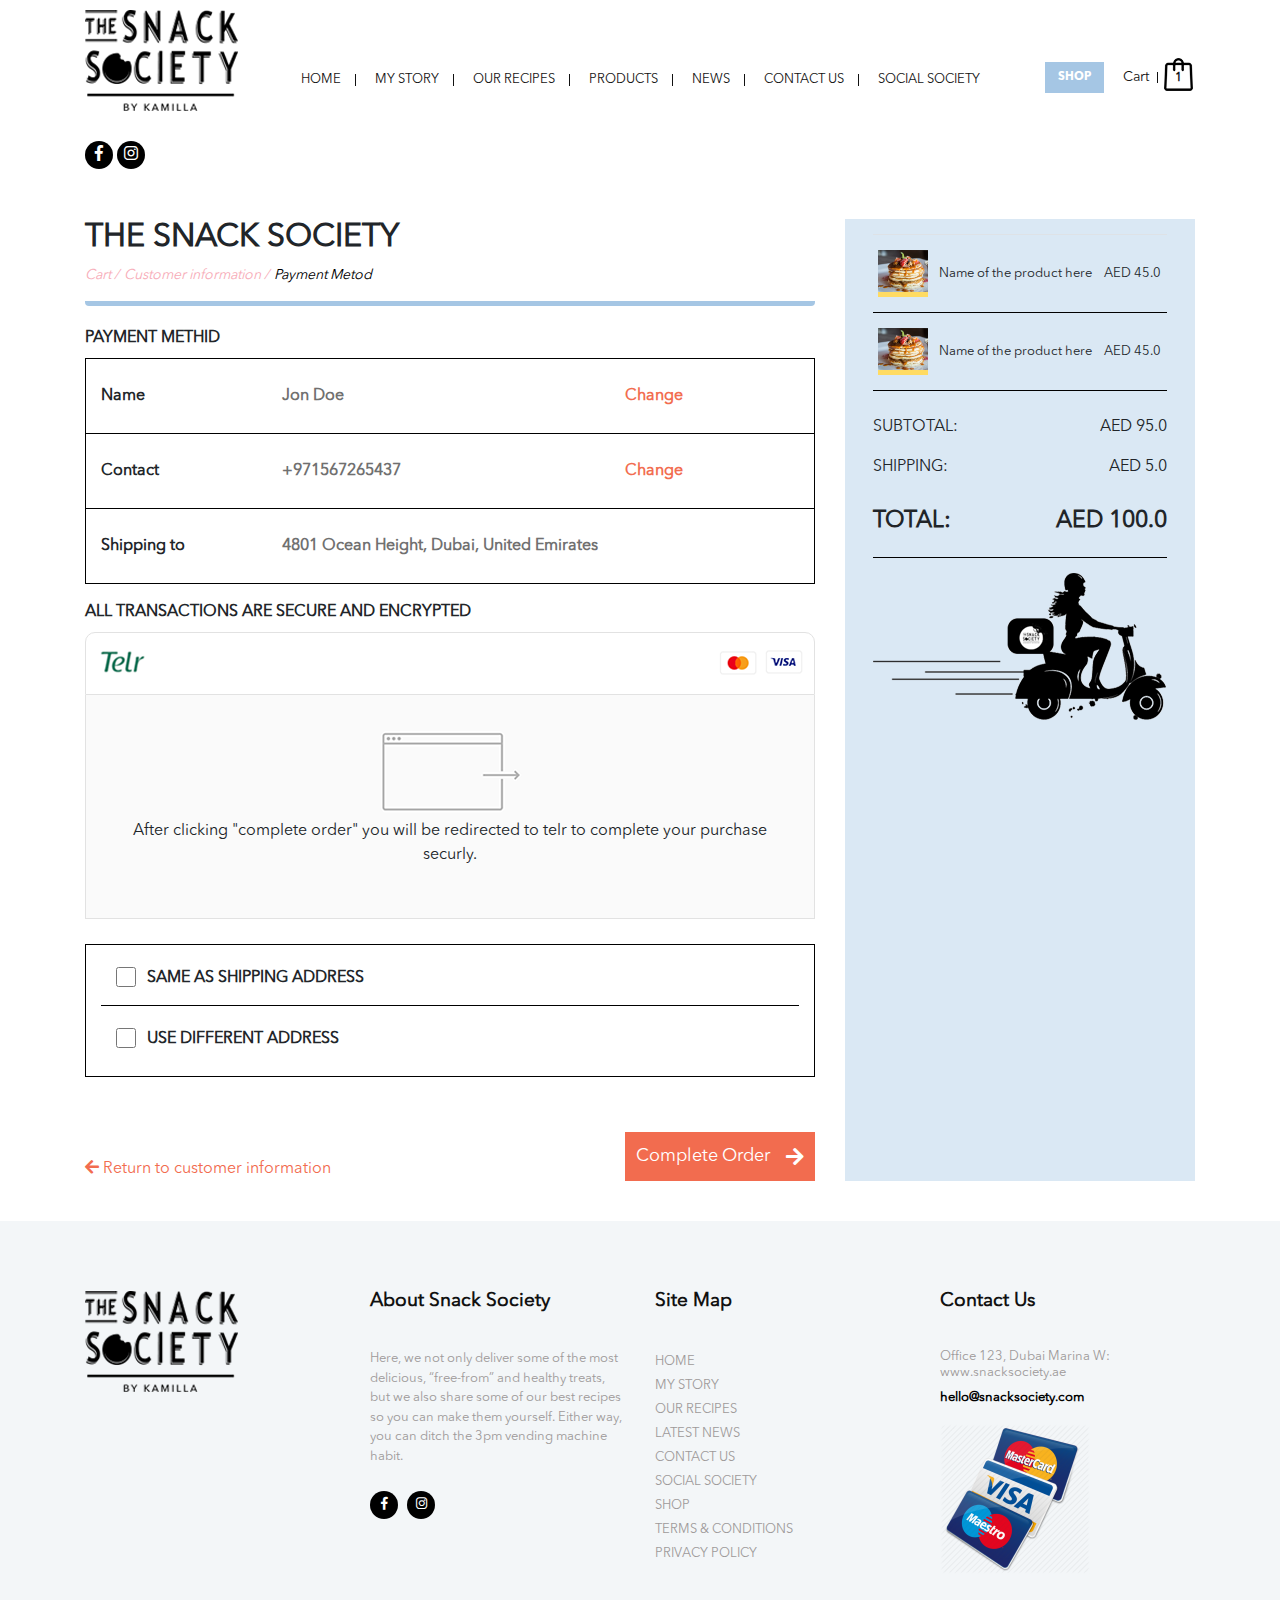
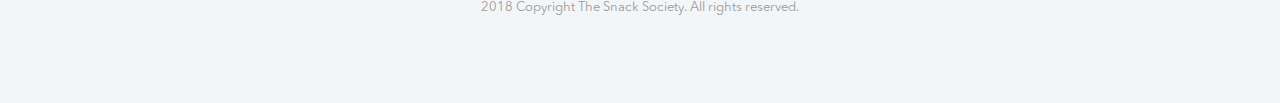
<file: _snack-v3_template/payment.html>
<!doctype html>
<html>
<head>
<meta charset="utf-8">
<meta name="viewport" content="width=device-width, initial-scale=1">
<title>Snack Society</title>
<link rel="stylesheet" type="text/css" href="css/bootstrap.min.css">
<link rel="stylesheet" type="text/css" href="css/fontawesome-all.min.css">
<link rel="stylesheet" href="css/swiper.css">
<link rel="stylesheet" href="css/magnific-popup.css">
<link rel="stylesheet" type="text/css" href="css/style.css">
<link href="https://fonts.googleapis.com/css?family=Open+Sans:300,300i,400,400i,600,600i,700,700i,800,800i" rel="stylesheet">
</head>

<body>
<div class="se-pre-con"></div>
<div class="header">
	<div class="container">
		<div class="row">
			<div class="col-md-2">
				<a href="#" title="Snack Society" class="logo"><img src="images/logo.png" alt="Snack Society" class="img-fluid"></a>
			</div><!--END OF COL MD 2-->
			
			<div class="col-md-8">
				<nav id="flexmenu">
    <div id="mobile-toggle" class="button"></div>
    <ul id="main-menu">
      <li><a href="index.html">Home</a></li>
      <li><a href="story.html">My Story </a></li>
      <li><a href="sweets.html">Our Recipes </a>
      <ul>
      	<li><a href="#">Sweets</a></li>
      	<li><a href="#">Cakes</a></li>
      	<li><a href="#">Breakfast</a></li>
      	<li><a href="#">Smothese</a></li>
      </ul>
      </li>
      <li><a href="product.html">Products </a></li>
      <li><a href="news.html"> News</a></li>
      <li><a href="contact.html">Contact Us </a></li>
      <li><a href="index.html#social">Social Society</a></li>
    </ul>
  </nav>
			</div><!--END OF COL MD 8-->
			
			<div class="col-md-2">
			<div class="action_area">
				<div class="cart">
				<a href="product.html" class="btn">Shop</a>
					<a href="cart.html"><span>Cart</span> <strong>1</strong></a>
					
				</div><!--END OF CART-->
			</div><!--END OF ACTION AREA-->
				
			</div><!--END OF COL MD 2-->
		</div><!--END OF ROW-->
	</div><!--END OF CONTAINER-->
</div><!--END OF HEADER-->
<div class="clearfix"></div>
<div class="detail cart">
<div class="container">
	<div class="banner_share">
	<ul class="social">
						<li><a href="#"><i class="fab fa-facebook-f"></i></a></li>
						<!-- <li><a href="#"><i class="fab fa-linkedin-in"></i></a></li> -->
						<li><a href="#"><i class="fab fa-instagram"></i></a></li>
					</ul>
</div><!--END OF BANNER SHARE-->
</div><!--END OF CONTAINER-->

<div class="container">

	<div class="row">
		<div class="col-md-4 order-lg-2">
			<div class="total preview h-100">
				<table class="table">
					<tr>
						<td><img src="images/p1.jpg" class="img-fluid"></td>
						<td>Name of the product here</td>
						<td>AED 45.0</td>
					</tr>
					<tr>
						<td><img src="images/p1.jpg"></td>
						<td>Name of the product here</td>
						<td>AED 45.0</td>
					</tr>
				</table>
				<ul class="list-unstyled">
					<li>SUBTOTAL: <span>AED 95.0</span></li>
					<li>Shipping: <span>AED 5.0</span></li>
					<li class="net"><b>Total:</b><strong>AED 100.0</strong></li>
				</ul>
				<div class="delivery">
					<img src="images/delivery.png" alt="" class="img-fluid">
				</div><!--END OF DELIVERY-->
			</div><!--END OF TOTAL-->
		</div><!--END OF COL MD 4-->
		<div class="col-md-8 order-lg-1">
		<h1>THE SNACK SOCIETY</h1>
		<ul class="list-unstyled breadcrumb">
			<li>Cart /</li>
			<li>Customer information /</li>
			<li><a href="#">Payment Metod</a></li>
		</ul>
			<div class="cart_detail">
				<div class="row">
					<div class="col-md-12">
						<label>Payment Methid</label> 
						<table class="table info">
							<tr>
								<td class="first">Name</td>
								<td class="name">Jon Doe</td>
								<td class="action"><a href="#">Change</a></td>
							</tr>
							<tr>
								<td class="first">Contact</td>
								<td class="name">+971567265437</td>
								<td class="action"><a href="#">Change</a></td>
							</tr>
							<tr>
								<td class="first">Shipping to</td>
								<td class="name" colspan="2">4801 Ocean Height, Dubai, United Emirates</td>
							</tr>
						</table>
					</div><!--END OF COL MD 12-->
				</div><!--END OF ROW-->	
				
				<div class="row">
					<div class="col-md-12">
						<label>All transactions are secure and encrypted</label> 
						
						<div class="payment">
							<ul class="list-unstyled">
								<li><a href="#"><img src="images/teler.png"></a></li>
								<li><a href="#"><img src="images/visa.png"></a></li>
								<li><a href="#"><img src="images/master.png"></a></li>
							</ul>
							<div class="body_content">
								<img src="images/ic.png" alt="" class="img-fluid">
								<p>After clicking "complete order" you will be redirected to telr to complete your purchase securly.</p>
							</div><!--END OF BODY CONTENT-->
						</div><!--END OF PAMENT-->
						
						<div class="last_sec">
							<label><input type="checkbox" name="1"> Same as shipping address</label>
							<label><input type="checkbox" name="1"> Use different address</label>
						</div><!--END OF LAST SEC-->
						
						<div class="action_section">
							<a href="chckout.html"><i class="fa fa-arrow-left"></i> Return to customer information</a>
							<button class="btn">Complete Order <i class="fa fa-arrow-right"></i></button>
						</div><!--END OF ACTION SECTION-->
					</div><!--END OF COL MD 12-->
				</div><!--END OF ROW-->	
	
				
			</div><!--END OF CART DETAIL-->
		</div><!--END OF COL MD 8-->
	
	</div><!--END OF ROW-->
</div><!--END OF CONTAINER-->
</div><!--END OF DETAIL-->

<div class="clearfix"></div>
	<div class="footer">
		<div class="container">
			<div class="row">
				<div class="col-md-3">
					<img src="images/logo.png" alt="" class="img-fluid">
					
				</div><!--END OF COL MD 4-->
				
				<div class="col-md-3">
					<h4>About Snack Society</h4>
					<p>Here, we not only deliver some of the most delicious, “free-from” and healthy treats, but we also share some of our best recipes so you can make them yourself. Either way, you can ditch the 3pm vending machine habit.</p>
					<ul class="social">
						<li><a href="#"><i class="fab fa-facebook-f"></i></a></li>
						<!-- <li><a href="#"><i class="fab fa-linkedin-in"></i></a></li> -->
						<li><a href="#"><i class="fab fa-instagram"></i></a></li>
					</ul>
				</div><!--END OF COL MD 3-->
				
				<div class="col-md-3 links">
					<h4>Site Map</h4>
					<ul class="list-unstyled">
						<li><a href="index.html">Home</a></li>
						<li><a href="story.html">My Story</a></li>
						<li><a href="sweets.html">Our Recipes</a></li>
						<li><a href="news.html">Latest News</a></li>
						<li><a href="contact.html">Contact Us</a></li>
						<li><a href="index.html#social">Social Society</a></li>
						<li><a href="product.html">Shop</a></li>
						<li><a href="terms_conditions.html">Terms & Conditions</a></li>
						<li><a href="privacy-policy.html">Privacy Policy</a></li>
					</ul>
				</div><!--END OF COL MD 2-->
				
				<div class="col-md-3">
					<h4>Contact Us</h4>
					<h5><span>Office 123, Dubai Marina</span> 
					<span>W: www.snacksociety.ae</span>
					</h5>
					<p><a href="#">hello@snacksociety.com</a></p>
					<img src="./images/cards-150x150.png" class="img-fluid">
				</div><!--END OF COL MD 3-->

			</div><!--END OF ROW-->
<div class="text-center pt-4 pb-0"><p class="">2018 Copyright The Snack Society. All rights reserved.</p></div>
		</div><!--END OF CONTAINER-->
	</div><!--END OF FOOTER-->
								
<script type="text/javascript" src="js/jquery.min.js"></script>
<script type="text/javascript" src="js/bootstrap.min.js"></script>
<script src="js/swiper.min.js"></script>
<script src="js/jquery.magnific-popup.js"></script>
<script type="text/javascript" src="js/script.js"></script>
<script>
	
jQuery(function(){
        jQuery('.thumbnail_box a').click(function(){
              jQuery('.big_img').hide();
              jQuery('#div'+$(this).attr('target')).show();
        });
});	
</script>

	  <script>
		  $(window).load(function() {
		$(".se-pre-con").fadeOut("slow");;
	});
	</script>
	  <script>
    var galleryThumbs = new Swiper('.gallery-thumbs', {
      spaceBetween: 10,
      slidesPerView: 3,
      freeMode: true,
      watchSlidesVisibility: true,
      watchSlidesProgress: true,
    });
    var galleryTop = new Swiper('.gallery-top', {
      spaceBetween: 10,
      navigation: {
        nextEl: '.swiper-button-next',
        prevEl: '.swiper-button-prev',
      },
      thumbs: {
        swiper: galleryThumbs
      }
    });
  </script>
</body>
</html>
</file>
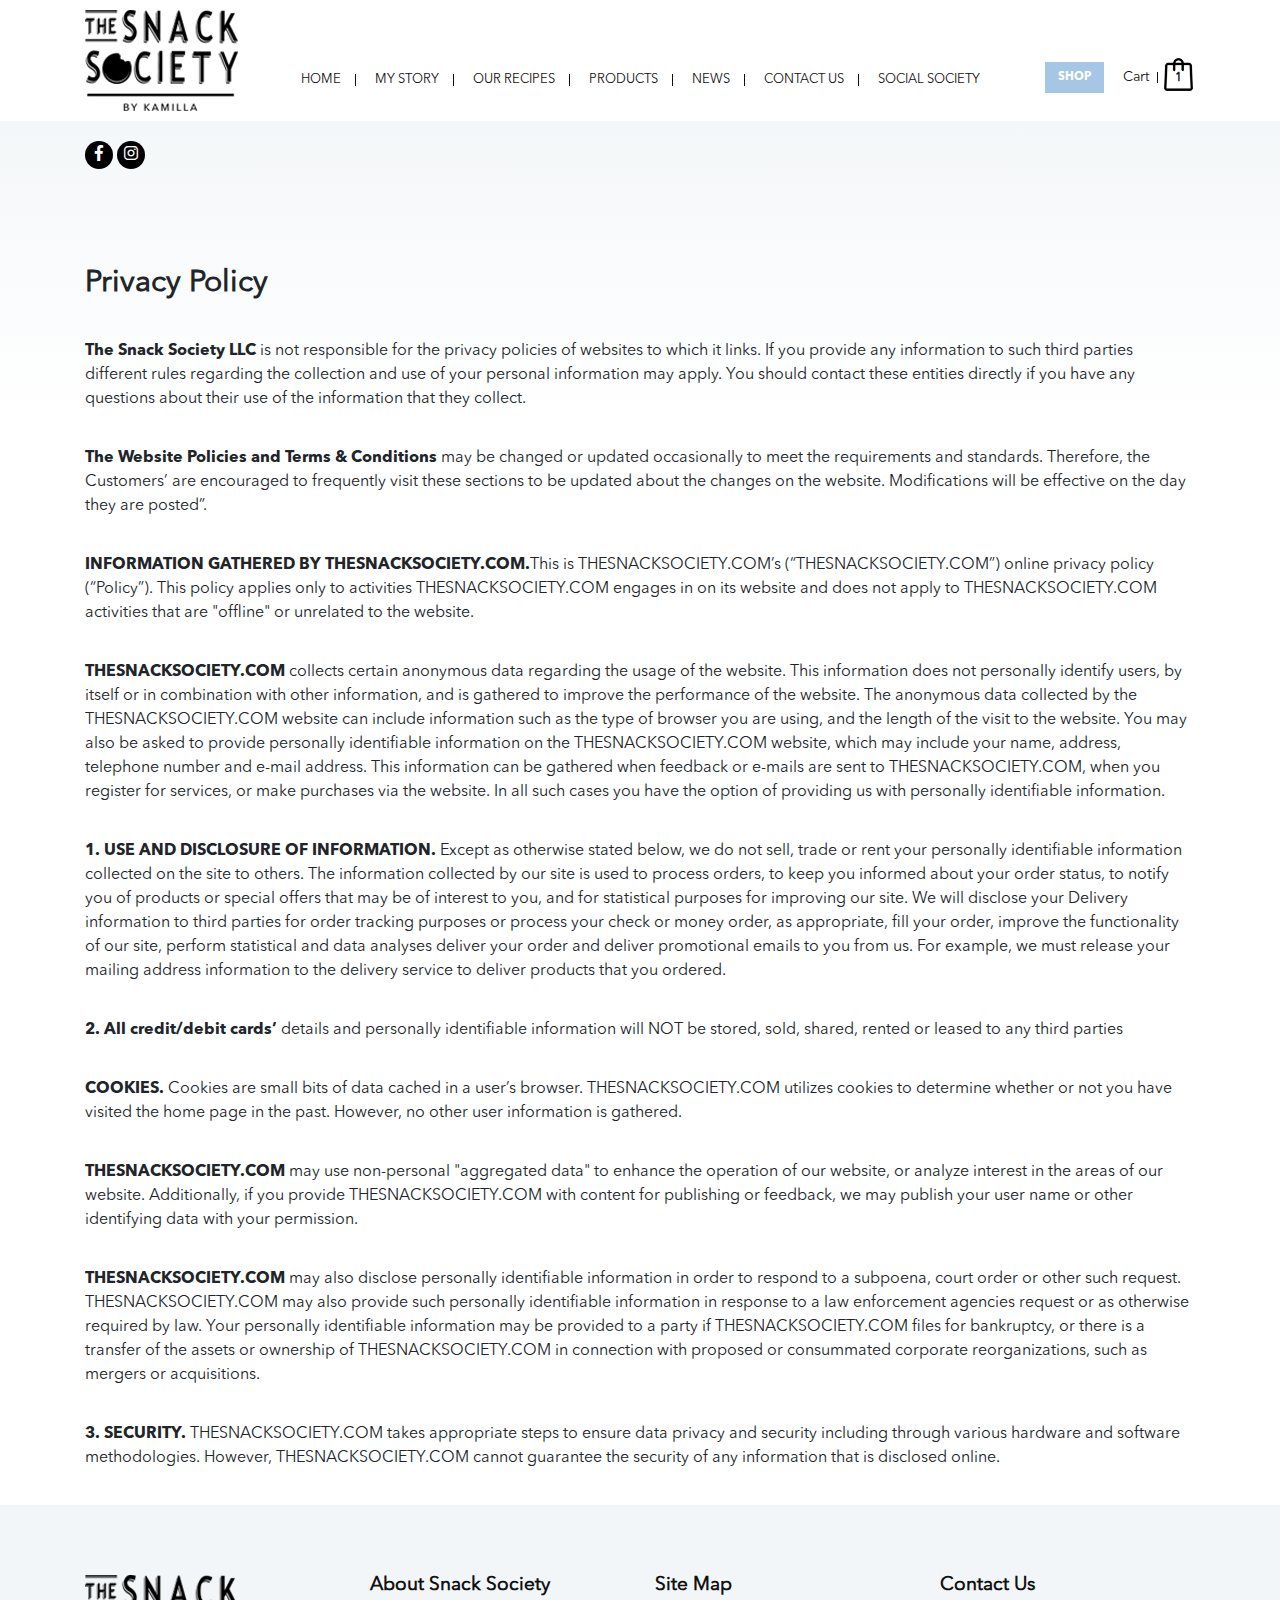
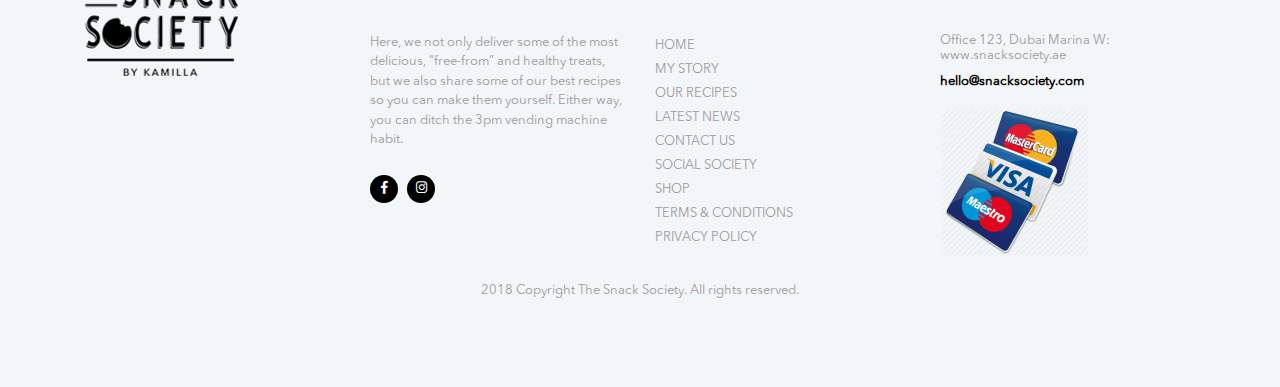
<file: _snack-v3_template/privacy-policy.html>
<!doctype html>
<html>
<head>
<meta charset="utf-8">
<meta name="viewport" content="width=device-width, initial-scale=1">
<title>Snack Society</title>
<link rel="stylesheet" type="text/css" href="css/bootstrap.min.css">
<link rel="stylesheet" type="text/css" href="css/fontawesome-all.min.css">
<link rel="stylesheet" href="css/swiper.css">
<link rel="stylesheet" href="css/magnific-popup.css">
<link rel="stylesheet" type="text/css" href="css/style.css">
<link href="https://fonts.googleapis.com/css?family=Open+Sans:300,300i,400,400i,600,600i,700,700i,800,800i" rel="stylesheet">
</head>

<body>
<div class="se-pre-con"></div>
<div class="header">
	<div class="container">
		<div class="row">
			<div class="col-md-2">
				<a href="#" title="Snack Society" class="logo"><img src="images/logo.png" alt="Snack Society" class="img-fluid"></a>
			</div><!--END OF COL MD 2-->
			
			<div class="col-md-8">
				<nav id="flexmenu">
    <div id="mobile-toggle" class="button"></div>
    <ul id="main-menu">
      <li><a href="index.html">Home</a></li>
      <li><a href="story.html">My Story </a></li>
      <li><a href="sweets.html">Our Recipes </a>
      <ul>
      	<li><a href="#">Sweets</a></li>
      	<li><a href="#">Cakes</a></li>
      	<li><a href="#">Breakfast</a></li>
      	<li><a href="#">Smothese</a></li>
      </ul>
      </li>
      <li><a href="product.html">Products </a></li>
      <li><a href="news.html"> News</a></li>
      <li><a href="contact.html">Contact Us </a></li>
      <li><a href="index.html#social">Social Society</a></li>
    </ul>
  </nav>
			</div><!--END OF COL MD 8-->
			
			<div class="col-md-2">
			<div class="action_area">
				<div class="cart">
				<a href="product.html" class="btn">Shop</a>
					<a href="cart.html"><span>Cart</span> <strong>1</strong></a>
					
				</div><!--END OF CART-->
			</div><!--END OF ACTION AREA-->
				
			</div><!--END OF COL MD 2-->
		</div><!--END OF ROW-->
	</div><!--END OF CONTAINER-->
</div><!--END OF HEADER-->
<div class="clearfix"></div>
<div class="sweets">
<div class="container">
	<div class="banner_share">
	<ul class="social">
						<li><a href="#"><i class="fab fa-facebook-f"></i></a></li>
						<!-- <li><a href="#"><i class="fab fa-linkedin-in"></i></a></li> -->
						<li><a href="#"><i class="fab fa-instagram"></i></a></li>
					</ul>
</div><!--END OF BANNER SHARE-->
</div><!--END OF CONTAINER-->

<div class="container">
		<div class="recipe">
		<div class="sort">
			<div class="row">
				<div class="col-md-4 col-12">
					<h2>Privacy Policy</h2>
				</div><!--END OF COL MD 3-->
			</div><!--END OF ROW-->
		</div><!---END OF SORT-->
	<div class="terms">
		<p><strong>The Snack Society LLC</strong> is not responsible for the privacy policies of websites to which it links. If you provide any information to such third parties different rules regarding the collection and use of your personal information may apply. You should contact these entities directly if you have any questions about their use of the information that they collect.</p>
		<p><strong>The Website Policies and Terms & Conditions</strong> may be changed or updated occasionally to meet the requirements and standards. Therefore, the Customers’ are encouraged to frequently visit these sections to be updated about the changes on the website. Modifications will be effective on the day they are posted”.</p>

		<p><strong>INFORMATION GATHERED BY THESNACKSOCIETY.COM.</strong>This is THESNACKSOCIETY.COM’s (“THESNACKSOCIETY.COM”) online privacy policy (“Policy”). This policy applies only to activities THESNACKSOCIETY.COM engages in on its website and does not apply to THESNACKSOCIETY.COM activities that are "offline" or unrelated to the website.</p>

		<p><strong>THESNACKSOCIETY.COM</strong> collects certain anonymous data regarding the usage of the website. This information does not personally identify users, by itself or in combination with other information, and is gathered to improve the performance of the website. The anonymous data collected by the THESNACKSOCIETY.COM website can include information such as the type of browser you are using, and the length of the visit to the website. You may also be asked to provide personally identifiable information on the THESNACKSOCIETY.COM website, which may include your name, address, telephone number and e-mail address. This information can be gathered when feedback or e-mails are sent to THESNACKSOCIETY.COM, when you register for services, or make purchases via the website. In all such cases you have the option of providing us with personally identifiable information.</p>

		<p><strong>1. USE AND DISCLOSURE OF INFORMATION.</strong> Except as otherwise stated below, we do not sell, trade or rent your personally identifiable information collected on the site to others. The information collected by our site is used to process orders, to keep you informed about your order status, to notify you of products or special offers that may be of interest to you, and for statistical purposes for improving our site. We will disclose your Delivery information to third parties for order tracking purposes or process your check or money order, as appropriate, fill your order, improve the functionality of our site, perform statistical and data analyses deliver your order and deliver promotional emails to you from us. For example, we must release your mailing address information to the delivery service to deliver products that you ordered. </p>
		<p><strong>2. All credit/debit cards’</strong> details and personally identifiable information will NOT be stored, sold, shared, rented or leased to any third parties</p>
		<p><strong>COOKIES.</strong> Cookies are small bits of data cached in a user’s browser. THESNACKSOCIETY.COM utilizes cookies to determine whether or not you have visited the home page in the past. However, no other user information is gathered.</p>

		<p><strong>THESNACKSOCIETY.COM</strong> may use non-personal "aggregated data" to enhance the operation of our website, or analyze interest in the areas of our website. Additionally, if you provide THESNACKSOCIETY.COM with content for publishing or feedback, we may publish your user name or other identifying data with your permission.</p>

		<p><strong>THESNACKSOCIETY.COM</strong> may also disclose personally identifiable information in order to respond to a subpoena, court order or other such request. THESNACKSOCIETY.COM may also provide such personally identifiable information in response to a law enforcement agencies request or as otherwise required by law. Your personally identifiable information may be provided to a party if THESNACKSOCIETY.COM files for bankruptcy, or there is a transfer of the assets or ownership of THESNACKSOCIETY.COM in connection with proposed or consummated corporate reorganizations, such as mergers or acquisitions.</p>

		<p><strong>3. SECURITY.</strong> THESNACKSOCIETY.COM takes appropriate steps to ensure data privacy and security including through various hardware and software methodologies. However, THESNACKSOCIETY.COM cannot guarantee the security of any information that is disclosed online.</p>



		
	</div><!--END OF TERMS-->
		
	</div><!--END OF RECEIP-->
</div><!--END OF CONTAINER-->
</div><!--END OF SWEETS-->
<div class="clearfix"></div>

	<div class="footer">
		<div class="container">
			<div class="row">
				<div class="col-md-3">
					<img src="images/logo.png" alt="" class="img-fluid">
					
				</div><!--END OF COL MD 4-->
				
				<div class="col-md-3">
					<h4>About Snack Society</h4>
					<p>Here, we not only deliver some of the most delicious, “free-from” and healthy treats, but we also share some of our best recipes so you can make them yourself. Either way, you can ditch the 3pm vending machine habit.</p>
					<ul class="social">
						<li><a href="#"><i class="fab fa-facebook-f"></i></a></li>
						<!-- <li><a href="#"><i class="fab fa-linkedin-in"></i></a></li> -->
						<li><a href="#"><i class="fab fa-instagram"></i></a></li>
					</ul>
				</div><!--END OF COL MD 3-->
				
				<div class="col-md-3 links">
					<h4>Site Map</h4>
					<ul class="list-unstyled">
						<li><a href="index.html">Home</a></li>
						<li><a href="story.html">My Story</a></li>
						<li><a href="sweets.html">Our Recipes</a></li>
						<li><a href="news.html">Latest News</a></li>
						<li><a href="contact.html">Contact Us</a></li>
						<li><a href="index.html#social">Social Society</a></li>
						<li><a href="product.html">Shop</a></li>
						<li><a href="terms_conditions.html">Terms & Conditions</a></li>
						<li><a href="privacy-policy.html">Privacy Policy</a></li>
					</ul>
				</div><!--END OF COL MD 2-->
				
				<div class="col-md-3">
					<h4>Contact Us</h4>
					<h5><span>Office 123, Dubai Marina</span> 
					<span>W: www.snacksociety.ae</span>
					</h5>
					<p><a href="#">hello@snacksociety.com</a></p>
					<img src="./images/cards-150x150.png" class="img-fluid">
				</div><!--END OF COL MD 3-->

			</div><!--END OF ROW-->
<div class="text-center pt-4 pb-0"><p class="">2018 Copyright The Snack Society. All rights reserved.</p></div>
		</div><!--END OF CONTAINER-->
	</div><!--END OF FOOTER-->
								
<script type="text/javascript" src="js/jquery.min.js"></script>
<script type="text/javascript" src="js/bootstrap.min.js"></script>
<script src="js/swiper.min.js"></script>
<script src="js/jquery.magnific-popup.js"></script>
<script type="text/javascript" src="js/script.js"></script>
<script>
	
jQuery(function(){
        jQuery('.thumbnail_box a').click(function(){
              jQuery('.big_img').hide();
              jQuery('#div'+$(this).attr('target')).show();
        });
});	
</script>

	  <script>
		  $(window).load(function() {
		$(".se-pre-con").fadeOut("slow");;
	});
	</script>
</body>
</html>
</file>
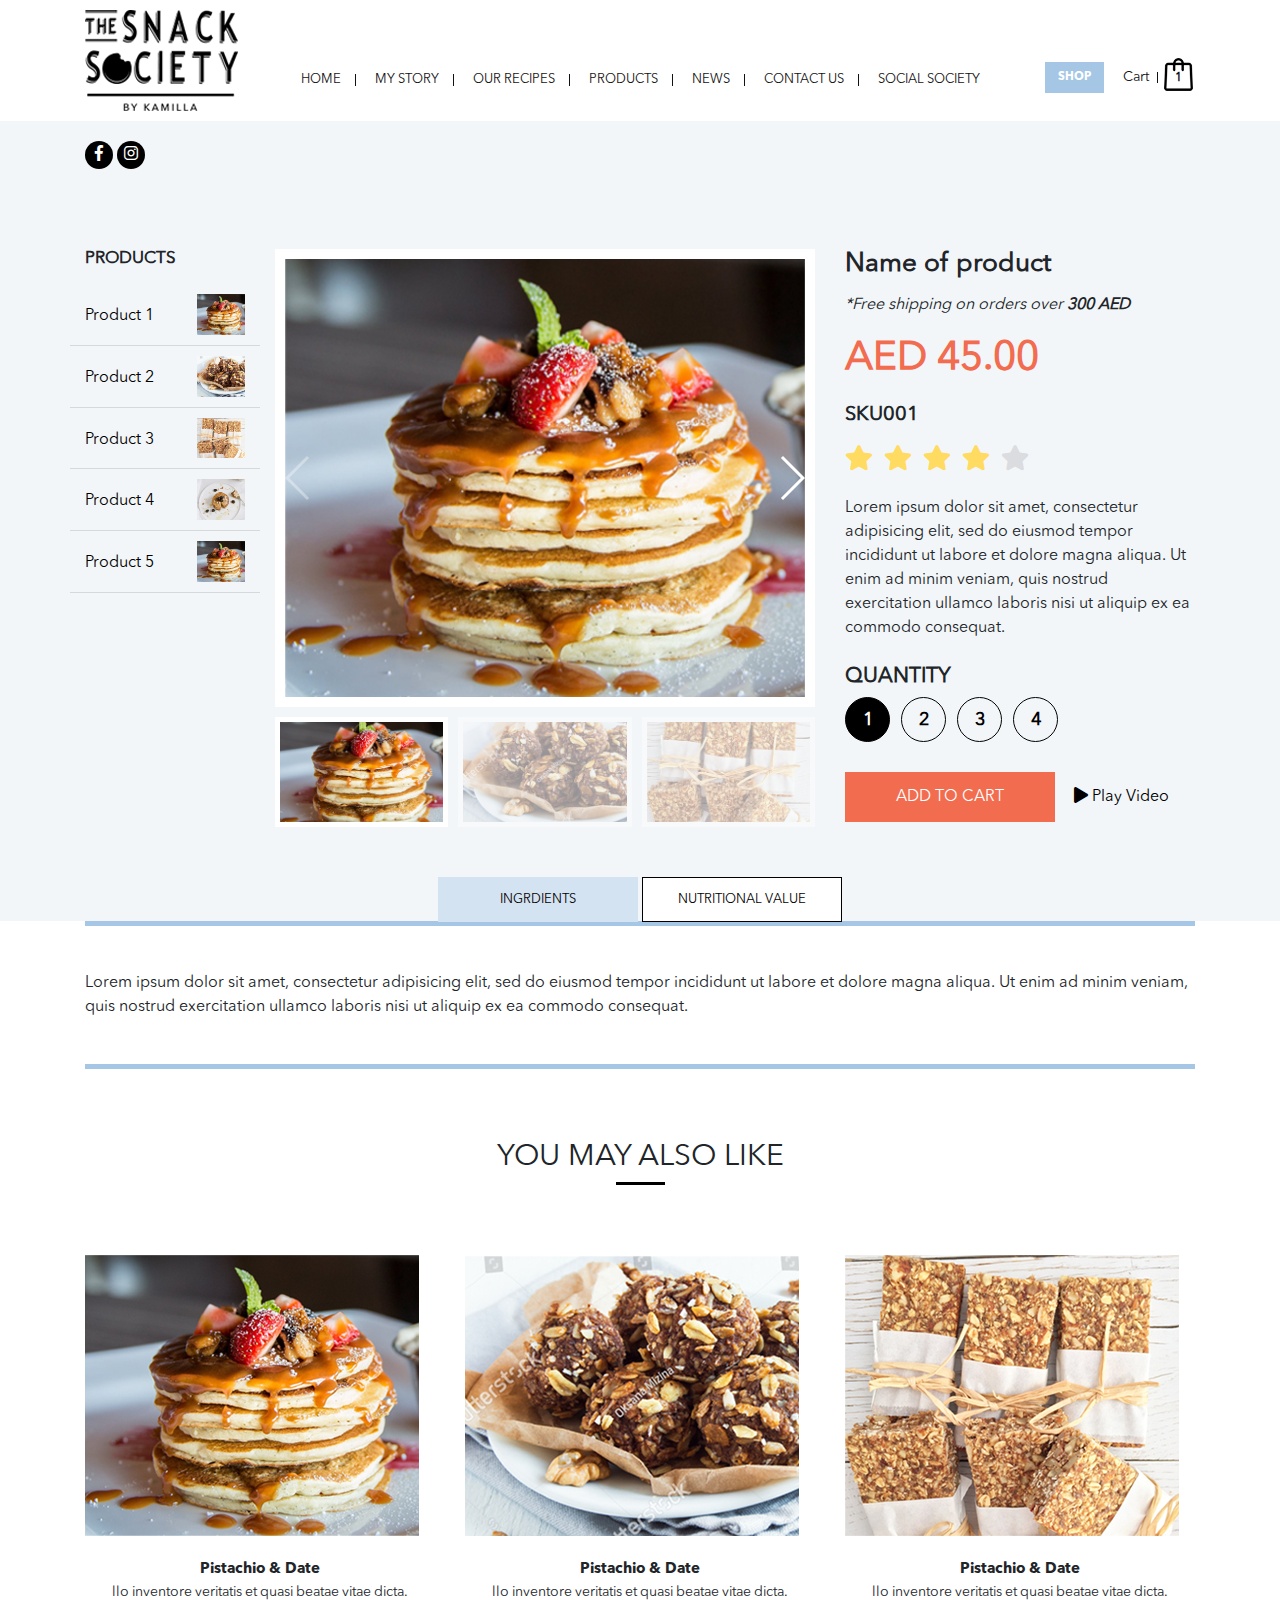
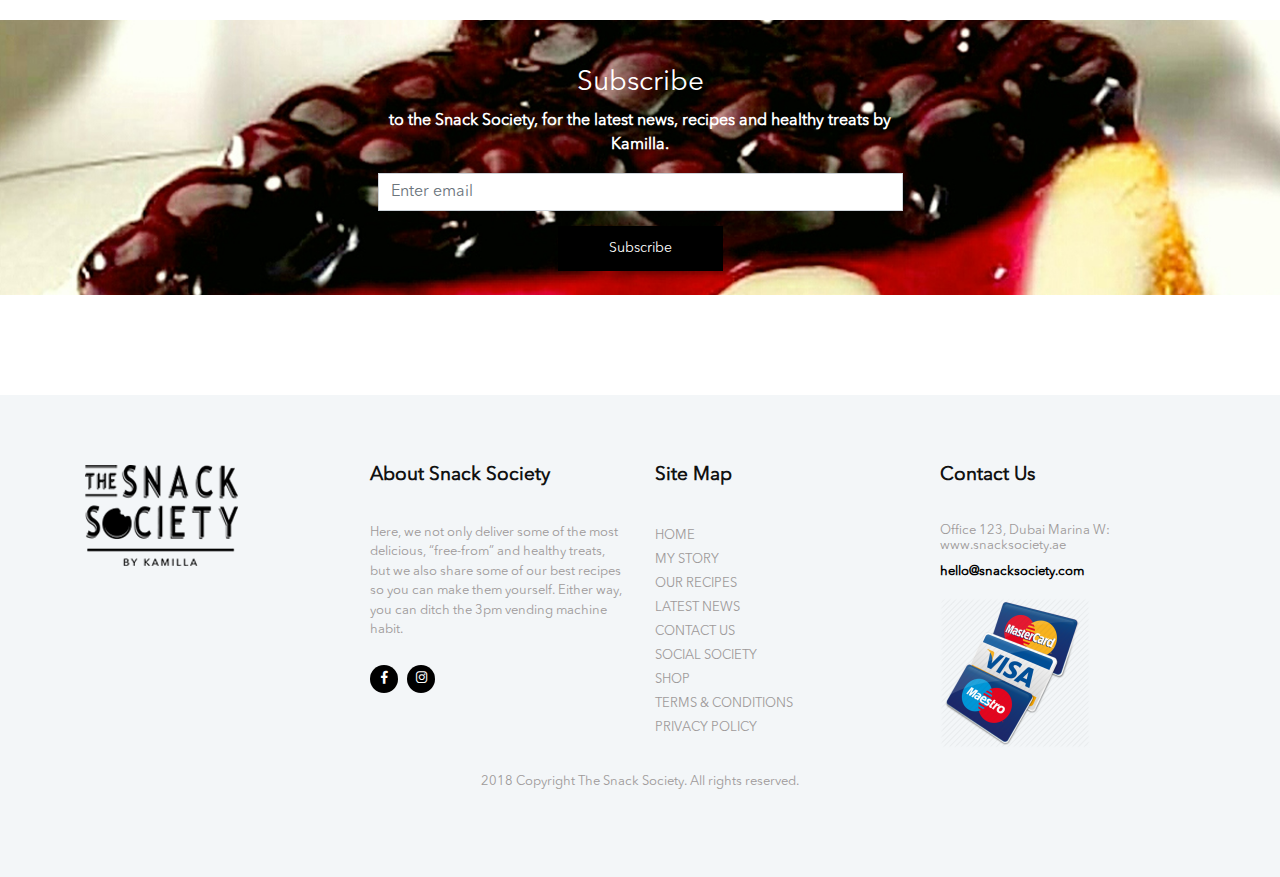
<file: _snack-v3_template/product.html>
<!doctype html>
<html>
<head>
<meta charset="utf-8">
<meta name="viewport" content="width=device-width, initial-scale=1">
<title>Snack Society</title>
<link rel="stylesheet" type="text/css" href="css/bootstrap.min.css">
<link rel="stylesheet" type="text/css" href="css/fontawesome-all.min.css">
<link rel="stylesheet" href="css/swiper.css">
<link rel="stylesheet" href="css/magnific-popup.css">
<link rel="stylesheet" type="text/css" href="css/style.css">
<link href="https://fonts.googleapis.com/css?family=Open+Sans:300,300i,400,400i,600,600i,700,700i,800,800i" rel="stylesheet">
</head>

<body>
<div class="se-pre-con"></div>
<div class="header">
	<div class="container">
		<div class="row">
			<div class="col-md-2">
				<a href="#" title="Snack Society" class="logo"><img src="images/logo.png" alt="Snack Society" class="img-fluid"></a>
			</div><!--END OF COL MD 2-->
			
			<div class="col-md-8">
				<nav id="flexmenu">
    <div id="mobile-toggle" class="button"></div>
    <ul id="main-menu">
      <li><a href="index.html">Home</a></li>
      <li><a href="story.html">My Story </a></li>
      <li><a href="sweets.html">Our Recipes </a>
      <ul>
      	<li><a href="#">Sweets</a></li>
      	<li><a href="#">Cakes</a></li>
      	<li><a href="#">Breakfast</a></li>
      	<li><a href="#">Smothese</a></li>
      </ul>
      </li>
      <li><a href="product.html">Products </a></li>
      <li><a href="news.html"> News</a></li>
      <li><a href="contact.html">Contact Us </a></li>
      <li><a href="index.html#social">Social Society</a></li>
    </ul>
  </nav>
			</div><!--END OF COL MD 8-->
			
			<div class="col-md-2">
			<div class="action_area">
				<div class="cart">
				<a href="product.html" class="btn">Shop</a>
					<a href="cart.html"><span>Cart</span> <strong>1</strong></a>
					
				</div><!--END OF CART-->
			</div><!--END OF ACTION AREA-->
				
			</div><!--END OF COL MD 2-->
		</div><!--END OF ROW-->
	</div><!--END OF CONTAINER-->
</div><!--END OF HEADER-->
<div class="clearfix"></div>
<div class="detail">
<div class="container">
	<div class="banner_share">
	<ul class="social">
						<li><a href="#"><i class="fab fa-facebook-f"></i></a></li>
						<!-- <li><a href="#"><i class="fab fa-linkedin-in"></i></a></li> -->
						<li><a href="#"><i class="fab fa-instagram"></i></a></li>
					</ul>
</div><!--END OF BANNER SHARE-->
</div><!--END OF CONTAINER-->

<div class="container">
	<div class="row del">
		<div class="col-md-4 order-md-3">
			<div class="single_product_detail">
				<h3>Name of product</h3>
				<h5>*Free shipping on orders over <strong>300 AED</strong></h5>
				<h1>AED 45.00</h1>
				<h4>SKU001</h4>
				<ul class="list-unstyled rating">
					<li><i class="fa fa-star"></i></li>
					<li><i class="fa fa-star"></i></li>
					<li><i class="fa fa-star"></i></li>
					<li><i class="fa fa-star"></i></li>
					<li><i class="fa fa-star"></i></li>
				</ul>
				<p>Lorem ipsum dolor sit amet, consectetur adipisicing elit, sed do eiusmod tempor incididunt ut labore et dolore magna aliqua. Ut enim ad minim veniam, quis nostrud exercitation ullamco laboris nisi ut aliquip ex ea commodo consequat.</p>
				<h2>QUANTITY</h2>
				<ul class="list-unstyled quantity">
					<li><a href="#" class="active">1</a></li>
					<li><a href="#">2</a></li>
					<li><a href="#">3</a></li>
					<li><a href="#">4</a></li>
				</ul>
				<a href="cart.html"><input type="submit" class="btn" value="Add to cart"></a>
				<a href="#"><i class="fa fa-play"></i> Play Video</a>
			</div><!--END OF SINGLE PRODUCT DETAIL-->
		</div><!--END OF COL MD 4-->
		<div class="col-md-6 order-md-2">
			<div class="product_slider">
				  <div class="swiper-container gallery-top">
    <div class="swiper-wrapper">
      <div class="swiper-slide"><img src="images/d1.jpg" alt="" class="img-fluid"></div><!--END OF SWIPER SLIDE-->
      <div class="swiper-slide"><img src="images/d1.jpg" alt="" class="img-fluid"></div><!--END OF SWIPER SLIDE-->
       <div class="swiper-slide"><img src="images/d1.jpg" alt="" class="img-fluid"></div><!--END OF SWIPER SLIDE-->
        <div class="swiper-slide"><img src="images/d1.jpg" alt="" class="img-fluid"></div><!--END OF SWIPER SLIDE-->
    </div><!--END OF SWIPER WRAPPER-->
    <!-- Add Arrows -->
    <div class="swiper-button-next swiper-button-white"></div>
    <div class="swiper-button-prev swiper-button-white"></div>
  </div><!--END OF SWIPER CONATINER-->
  <div class="swiper-container gallery-thumbs">
    <div class="swiper-wrapper">
      <div class="swiper-slide"><img src="images/p1.jpg" alt="" class="img-fluid"></div><!--END OF SWIPER SLIDE-->
      <div class="swiper-slide"><img src="images/p2.jpg" alt="" class="img-fluid"></div><!--END OF SWIPER SLIDE-->
       <div class="swiper-slide"><img src="images/p3.jpg" alt="" class="img-fluid"></div><!--END OF SWIPER SLIDE-->
        <div class="swiper-slide"><img src="images/p4.jpg" alt="" class="img-fluid"></div><!--END OF SWIPER SLIDE-->
    </div><!--END OF SWIPER WRAPPER-->
  </div><!--END OF SWIPER CONATINER-->
			</div><!--END OF PRODUCT SLIDER-->
		</div><!--END OF COL MD 6-->
		<div class="col-md-2 order-md-1">
			<div class="similar">
				<h4>PRODUCTS</h4>
				
				<div class="row">
					<div class="col-8">
						<a href="javascript:void(0)"><p>Product 1</p></a>
					</div><!--END OF COL 8-->
					<div class="col-4">
						<img src="images/p1.jpg" alt="" class="img-fluid">
					</div><!--END OF COL 4-->
				</div><!--END OF ROW-->
				
				<div class="row">
					<div class="col-8">
						<a href="javascript:void(0)"><p>Product 2</p></a>
					</div><!--END OF COL 8-->
					<div class="col-4">
						<img src="images/p2.jpg" alt="" class="img-fluid">
					</div><!--END OF COL 4-->
				</div><!--END OF ROW-->
				
				<div class="row">
					<div class="col-8">
						<a href="javascript:void(0)"><p>Product 3</p></a>
					</div><!--END OF COL 8-->
					<div class="col-4">
						<img src="images/p3.jpg" alt="" class="img-fluid">
					</div><!--END OF COL 4-->
				</div><!--END OF ROW-->
				
				<div class="row">
					<div class="col-8">
						<a href="javascript:void(0)"><p>Product 4</p></a>
					</div><!--END OF COL 8-->
					<div class="col-4">
						<img src="images/p4.jpg" alt="" class="img-fluid">
					</div><!--END OF COL 4-->
				</div><!--END OF ROW-->
				
				<div class="row">
					<div class="col-8">
						<a href="javascript:void(0)"><p>Product 5</p></a>
					</div><!--END OF COL 8-->
					<div class="col-4">
						<img src="images/p1.jpg" alt="" class="img-fluid">
					</div><!--END OF COL 4-->
				</div><!--END OF ROW-->
				
			</div><!--END OF SIMILAR-->
		</div><!--END OF COL MD 4-->
	</div><!--END OF ROW-->
</div><!--END OF CONTAINER-->
</div><!--END OF DETAIL-->

<div class="clearfix"></div>
<div class="description">
	<div class="container">
<ul class="nav nav-tabs" role="tablist">
  <li class="nav-item">
    <a class="nav-link active" href="#tab1" role="tab" data-toggle="tab">INGRDIENTS</a>
  </li>
  <li class="nav-item">
    <a class="nav-link" href="#tab2" role="tab" data-toggle="tab">NUTRITIONAL VALUE</a>
  </li>
</ul>
	</div><!--END OF CONTAINER-->
</div><!--END OF DESCRIPTION-->
<div class="container">
	<div class="tab_detail">
		<div class="tab-content">
  <div role="tabpanel" class="tab-pane in active" id="tab1">
 <p>Lorem ipsum dolor sit amet, consectetur adipisicing elit, sed do eiusmod tempor incididunt ut labore et dolore magna aliqua. Ut enim ad minim veniam, quis nostrud exercitation ullamco laboris nisi ut aliquip ex ea commodo consequat.</p>
  	
  </div><!--END OF TAB PANEL-->
  <div role="tabpanel" class="tab-pane fade" id="tab2">
  	  	<p>Lorem ipsum dolor sit amet, consectetur adipisicing elit, sed do eiusmod tempor incididunt ut labore et dolore magna aliqua. Ut enim ad minim veniam, quis nostrud exercitation ullamco laboris nisi ut aliquip ex ea commodo consequat.</p>
  	
  </div><!--END OF TAB PANEL-->
</div>
	</div><!--END OF TAB DETAIL-->
</div><!--END OF CONTAINER-->

<div class="container">
	<div class="product">
		<div class="heading">
			<h1>You may also like</h1>
		</div><!--END OF HEADING-->
		
		<div class="row">
			
			<div class="col-md-4 col-6">
			<div class="product_box">
			<div class="img_box">
				<img src="images/p1.jpg" alt="" class="img-fluid">
				<div class="overlay">
					<a href="#" class="btn">View Product</a>
				</div><!--END OF OVERLAY-->
			</div><!--END OF IMG BOX-->
			<h3>Pistachio & Date </h3>
			<p>llo inventore veritatis et quasi 
beatae vitae dicta.</p>
			</div><!--END OF TEXT-BOX-->
			</div><!--END OF COL MD 4-->
			
			<div class="col-md-4 col-6">
			<div class="product_box">
			<div class="img_box">
				<img src="images/p2.jpg" alt="" class="img-fluid">
				<div class="overlay">
					<a href="#" class="btn">View Product</a>
				</div><!--END OF OVERLAY-->
			</div><!--END OF IMG BOX-->
			<h3>Pistachio & Date </h3>
			<p>llo inventore veritatis et quasi 
beatae vitae dicta.</p>
			</div><!--END OF Product-BOX-->
			</div><!--END OF COL MD 4-->
			
			<div class="col-md-4 col-6">
			<div class="product_box">
			<div class="img_box">
				<img src="images/p3.jpg" alt="" class="img-fluid">
				<div class="overlay">
					<a href="#" class="btn">View Product</a>
				</div><!--END OF OVERLAY-->
			</div><!--END OF IMG BOX-->
					<h3>Pistachio & Date </h3>
			<p>llo inventore veritatis et quasi 
beatae vitae dicta.</p>
			</div><!--END OF Product-BOX-->
			</div><!--END OF COL MD 4-->
			
			
		</div><!--END OF ROW-->
		
	</div><!--END OF PRODUCT-->

</div><!--END OF CONTAINER-->

	
<div class="newsletter">
	<div class="container">
		<div class="col-lg-6 offset-lg-3 col-md-12">
			<h3>Subscribe</h3>
			<p>to the Snack Society, for the latest news, recipes and healthy treats by Kamilla.</p>
			<input type="text" class="form-control" placeholder="Enter email">
			<a href="#" class="btn">Subscribe</a>
		</div><!--END OF COL MD 6-->
	</div><!--END OF CONTAINER-->
</div><!--END OF NEWSLETTER-->	

<div class="clearfix"></div>

	<div class="footer">
		<div class="container">
			<div class="row">
				<div class="col-md-3">
					<img src="images/logo.png" alt="" class="img-fluid">
					
				</div><!--END OF COL MD 4-->
				
				<div class="col-md-3">
					<h4>About Snack Society</h4>
					<p>Here, we not only deliver some of the most delicious, “free-from” and healthy treats, but we also share some of our best recipes so you can make them yourself. Either way, you can ditch the 3pm vending machine habit.</p>
					<ul class="social">
						<li><a href="#"><i class="fab fa-facebook-f"></i></a></li>
						<!-- <li><a href="#"><i class="fab fa-linkedin-in"></i></a></li> -->
						<li><a href="#"><i class="fab fa-instagram"></i></a></li>
					</ul>
				</div><!--END OF COL MD 3-->
				
				<div class="col-md-3 links">
					<h4>Site Map</h4>
					<ul class="list-unstyled">
						<li><a href="index.html">Home</a></li>
						<li><a href="story.html">My Story</a></li>
						<li><a href="sweets.html">Our Recipes</a></li>
						<li><a href="news.html">Latest News</a></li>
						<li><a href="contact.html">Contact Us</a></li>
						<li><a href="index.html#social">Social Society</a></li>
						<li><a href="product.html">Shop</a></li>
						<li><a href="terms_conditions.html">Terms & Conditions</a></li>
						<li><a href="privacy-policy.html">Privacy Policy</a></li>
					</ul>
				</div><!--END OF COL MD 2-->
				
				<div class="col-md-3">
					<h4>Contact Us</h4>
					<h5><span>Office 123, Dubai Marina</span> 
					<span>W: www.snacksociety.ae</span>
					</h5>
					<p><a href="#">hello@snacksociety.com</a></p>
					<img src="./images/cards-150x150.png" class="img-fluid">
				</div><!--END OF COL MD 3-->

			</div><!--END OF ROW-->
<div class="text-center pt-4 pb-0"><p class="">2018 Copyright The Snack Society. All rights reserved.</p></div>
		</div><!--END OF CONTAINER-->
	</div><!--END OF FOOTER-->
								
<script type="text/javascript" src="js/jquery.min.js"></script>
<script type="text/javascript" src="js/bootstrap.min.js"></script>
<script src="js/swiper.min.js"></script>
<script src="js/jquery.magnific-popup.js"></script>
<script type="text/javascript" src="js/script.js"></script>
<script>
	
jQuery(function(){
        jQuery('.thumbnail_box a').click(function(){
              jQuery('.big_img').hide();
              jQuery('#div'+$(this).attr('target')).show();
        });
});	
</script>

	  <script>
		  $(window).load(function() {
		$(".se-pre-con").fadeOut("slow");;
	});
	</script>
	  <script>
    var galleryThumbs = new Swiper('.gallery-thumbs', {
      spaceBetween: 10,
      slidesPerView: 3,
      freeMode: true,
      watchSlidesVisibility: true,
      watchSlidesProgress: true,
    });
    var galleryTop = new Swiper('.gallery-top', {
      spaceBetween: 10,
      navigation: {
        nextEl: '.swiper-button-next',
        prevEl: '.swiper-button-prev',
      },
      thumbs: {
        swiper: galleryThumbs
      }
    });
  </script>
</body>
</html>
</file>
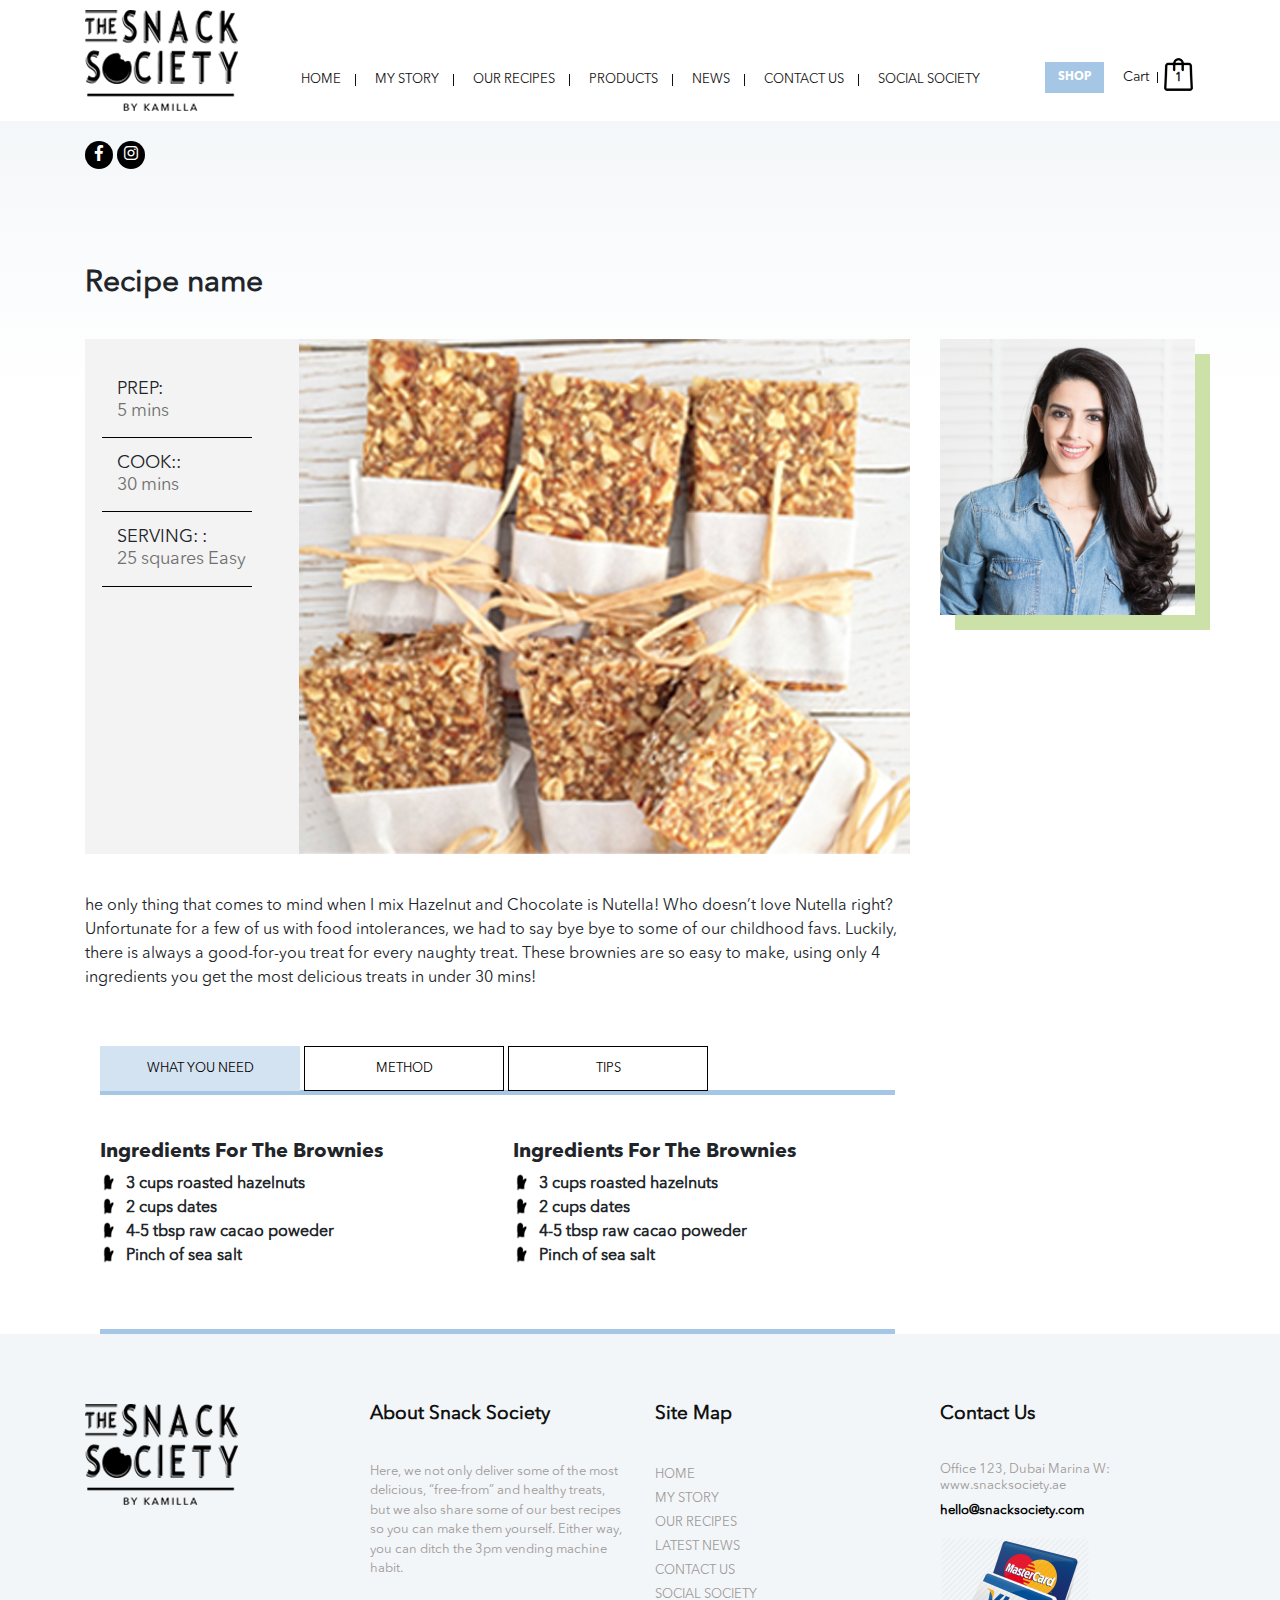
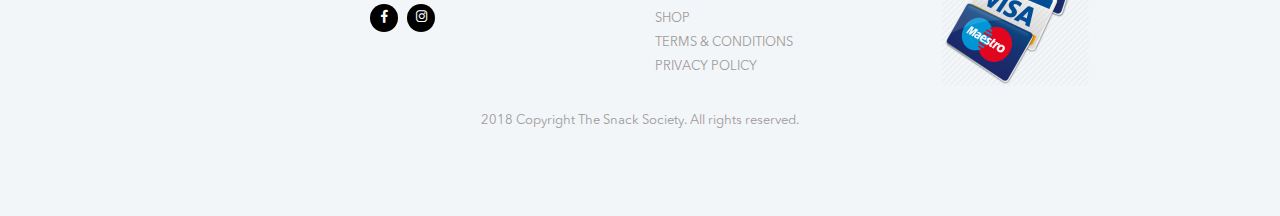
<file: _snack-v3_template/recipe.html>
<!doctype html>
<html>
<head>
<meta charset="utf-8">
<meta name="viewport" content="width=device-width, initial-scale=1">
<title>Snack Society</title>
<link rel="stylesheet" type="text/css" href="css/bootstrap.min.css">
<link rel="stylesheet" type="text/css" href="css/fontawesome-all.min.css">
<link rel="stylesheet" href="css/swiper.css">
<link rel="stylesheet" href="css/magnific-popup.css">
<link rel="stylesheet" type="text/css" href="css/style.css">
<link href="https://fonts.googleapis.com/css?family=Open+Sans:300,300i,400,400i,600,600i,700,700i,800,800i" rel="stylesheet">
</head>

<body>
<div class="se-pre-con"></div>
<div class="header">
	<div class="container">
		<div class="row">
			<div class="col-md-2">
				<a href="#" title="Snack Society" class="logo"><img src="images/logo.png" alt="Snack Society" class="img-fluid"></a>
			</div><!--END OF COL MD 2-->
			
			<div class="col-md-8">
				<nav id="flexmenu">
    <div id="mobile-toggle" class="button"></div>
    <ul id="main-menu">
      <li><a href="index.html">Home</a></li>
      <li><a href="story.html">My Story </a></li>
      <li><a href="sweets.html">Our Recipes </a>
      <ul>
      	<li><a href="#">Sweets</a></li>
      	<li><a href="#">Cakes</a></li>
      	<li><a href="#">Breakfast</a></li>
      	<li><a href="#">Smothese</a></li>
      </ul>
      </li>
      <li><a href="product.html">Products </a></li>
      <li><a href="news.html"> News</a></li>
      <li><a href="contact.html">Contact Us </a></li>
      <li><a href="index.html#social">Social Society</a></li>
    </ul>
  </nav>
			</div><!--END OF COL MD 8-->
			
			<div class="col-md-2">
			<div class="action_area">
				<div class="cart">
				<a href="product.html" class="btn">Shop</a>
					<a href="cart.html"><span>Cart</span> <strong>1</strong></a>
					
				</div><!--END OF CART-->
			</div><!--END OF ACTION AREA-->
				
			</div><!--END OF COL MD 2-->
		</div><!--END OF ROW-->
	</div><!--END OF CONTAINER-->
</div><!--END OF HEADER-->
<div class="clearfix"></div>

<div class="sweets">
<div class="container">
	<div class="banner_share">
	<ul class="social">
						<li><a href="#"><i class="fab fa-facebook-f"></i></a></li>
						<!-- <li><a href="#"><i class="fab fa-linkedin-in"></i></a></li> -->
						<li><a href="#"><i class="fab fa-instagram"></i></a></li>
					</ul>
</div><!--END OF BANNER SHARE-->
</div><!--END OF CONTAINER-->

<div class="container">
		<div class="recipe">
		<div class="sort">
			<div class="row">
				<div class="col-md-4 col-12">
					<h2>Recipe name</h2>
				</div><!--END OF COL MD 3-->
			</div><!--END OF ROW-->
		</div><!---END OF SORT-->
		<div class="row">
		<div class="col-md-9">
			<div class="recipe_left">
				<div class="row">
					<div class="col-md-3">
						<div class="perp">
							<h4>PREP: <span>5 mins</span> </h4>
							<h4>COOK:: <span>30 mins</span> </h4>
							<h4>SERVING: : <span>25 squares  Easy</span> </h4>
						</div><!--END OF PREP-->
					</div><!--END OF COL MD 3-->
					<div class="col-md-9">
						<img src="images/big1.jpg" alt="" class="img-fluid">
					</div><!--END OF COL MD 9-->
				</div><!--END OF ROW-->
			</div><!--END OF RECIPE LEFT-->
			
			<div class="recipe_des">
				<p>he only thing that comes to mind when I mix Hazelnut and Chocolate is Nutella! Who doesn’t love Nutella right? Unfortunate for a few of us with food intolerances, we had to say bye bye to some of our childhood favs. Luckily, there is always a good-for-you treat for every naughty treat. These brownies are so easy to make, using only 4 ingredients you get the most delicious treats in under 30 mins!</p>
			</div><!--END OF RECIPE DES-->
			<div class="clearfix"></div>
<div class="description reci">
	<div class="container">
<ul class="nav nav-tabs" role="tablist">
  <li class="nav-item">
    <a class="nav-link active" href="#tab1" role="tab" data-toggle="tab">WHAT YOU NEED</a>
  </li>
  <li class="nav-item">
    <a class="nav-link" href="#tab2" role="tab" data-toggle="tab">METHOD</a>
  </li>
  <li class="nav-item">
    <a class="nav-link" href="#tab3" role="tab" data-toggle="tab">Tips</a>
  </li>
</ul>
	</div><!--END OF CONTAINER-->
</div><!--END OF DESCRIPTION-->
<div class="container">
	<div class="tab_detail rec_detail">
		<div class="tab-content">
  <div role="tabpanel" class="tab-pane in active" id="tab1">
  <div class="row">
  	<div class="col-md-6">
  		<h4>Ingredients For The Brownies</h4>
 	<ul class="list-unstyled">
 		<li><img src="images/list.png">3 cups roasted hazelnuts</li>
 		<li><img src="images/list.png">2 cups dates</li>
 		<li><img src="images/list.png">4-5 tbsp raw cacao poweder</li>
 		<li><img src="images/list.png">Pinch of sea salt</li>
 	</ul>
  	</div><!--END OF COL MD 6-->
  	<div class="col-md-6">
  		<h4>Ingredients For The Brownies</h4>
 	<ul class="list-unstyled">
 		<li><img src="images/list.png">3 cups roasted hazelnuts</li>
 		<li><img src="images/list.png">2 cups dates</li>
 		<li><img src="images/list.png">4-5 tbsp raw cacao poweder</li>
 		<li><img src="images/list.png">Pinch of sea salt</li>
 	</ul>
  	</div><!--END OF COL MD 6-->
  </div><!--END OF ROW-->
 
  	
  </div><!--END OF TAB PANEL-->
  <div role="tabpanel" class="tab-pane fade" id="tab2">
  	  	<p>Lorem ipsum dolor sit amet, consectetur adipisicing elit, sed do eiusmod tempor incididunt ut labore et dolore magna aliqua. Ut enim ad minim veniam, quis nostrud exercitation ullamco laboris nisi ut aliquip ex ea commodo consequat.</p>
  	
  </div><!--END OF TAB PANEL-->
  
  <div role="tabpanel" class="tab-pane fade" id="tab3">
  	  	<p>Lorem ipsum dolor sit amet, consectetur adipisicing elit, sed do eiusmod tempor incididunt ut labore et dolore magna aliqua. Ut enim ad minim veniam, quis nostrud exercitation ullamco laboris nisi ut aliquip ex ea commodo consequat.</p>
  	
  </div><!--END OF TAB PANEL-->
</div>
	</div><!--END OF TAB DETAIL-->
</div><!--END OF CONTAINER-->
		</div><!--END OF COL MD 9-->
		<div class="col-md-3">
			<div class="recipe_author">
				<img src="images/welcome.jpg" alt="" class="img-fluid">
			</div><!--END OF RECIPE AUTHOR-->
		</div><!--END OF COL MD 3-->
		</div><!--END OF ROW-->
		
	</div><!--END OF RECEIP-->
</div><!--END OF CONTAINER-->
</div><!--END OF SWEETS-->
<div class="clearfix"></div>

	<div class="footer">
		<div class="container">
			<div class="row">
				<div class="col-md-3">
					<img src="images/logo.png" alt="" class="img-fluid">
					
				</div><!--END OF COL MD 4-->
				
				<div class="col-md-3">
					<h4>About Snack Society</h4>
					<p>Here, we not only deliver some of the most delicious, “free-from” and healthy treats, but we also share some of our best recipes so you can make them yourself. Either way, you can ditch the 3pm vending machine habit.</p>
					<ul class="social">
						<li><a href="#"><i class="fab fa-facebook-f"></i></a></li>
						<!-- <li><a href="#"><i class="fab fa-linkedin-in"></i></a></li> -->
						<li><a href="#"><i class="fab fa-instagram"></i></a></li>
					</ul>
				</div><!--END OF COL MD 3-->
				
				<div class="col-md-3 links">
					<h4>Site Map</h4>
					<ul class="list-unstyled">
						<li><a href="index.html">Home</a></li>
						<li><a href="story.html">My Story</a></li>
						<li><a href="sweets.html">Our Recipes</a></li>
						<li><a href="news.html">Latest News</a></li>
						<li><a href="contact.html">Contact Us</a></li>
						<li><a href="index.html#social">Social Society</a></li>
						<li><a href="product.html">Shop</a></li>
						<li><a href="terms_conditions.html">Terms & Conditions</a></li>
						<li><a href="privacy-policy.html">Privacy Policy</a></li>
					</ul>
				</div><!--END OF COL MD 2-->
				
				<div class="col-md-3">
					<h4>Contact Us</h4>
					<h5><span>Office 123, Dubai Marina</span> 
					<span>W: www.snacksociety.ae</span>
					</h5>
					<p><a href="#">hello@snacksociety.com</a></p>
					<img src="./images/cards-150x150.png" class="img-fluid">
				</div><!--END OF COL MD 3-->

			</div><!--END OF ROW-->
<div class="text-center pt-4 pb-0"><p class="">2018 Copyright The Snack Society. All rights reserved.</p></div>
		</div><!--END OF CONTAINER-->
	</div><!--END OF FOOTER-->
								
<script type="text/javascript" src="js/jquery.min.js"></script>
<script type="text/javascript" src="js/bootstrap.min.js"></script>
<script src="js/swiper.min.js"></script>
<script src="js/jquery.magnific-popup.js"></script>
<script type="text/javascript" src="js/script.js"></script>
<script>
	
jQuery(function(){
        jQuery('.thumbnail_box a').click(function(){
              jQuery('.big_img').hide();
              jQuery('#div'+$(this).attr('target')).show();
        });
});	
</script>

	  <script>
		  $(window).load(function() {
		$(".se-pre-con").fadeOut("slow");;
	});
	</script>
</body>
</html>
</file>
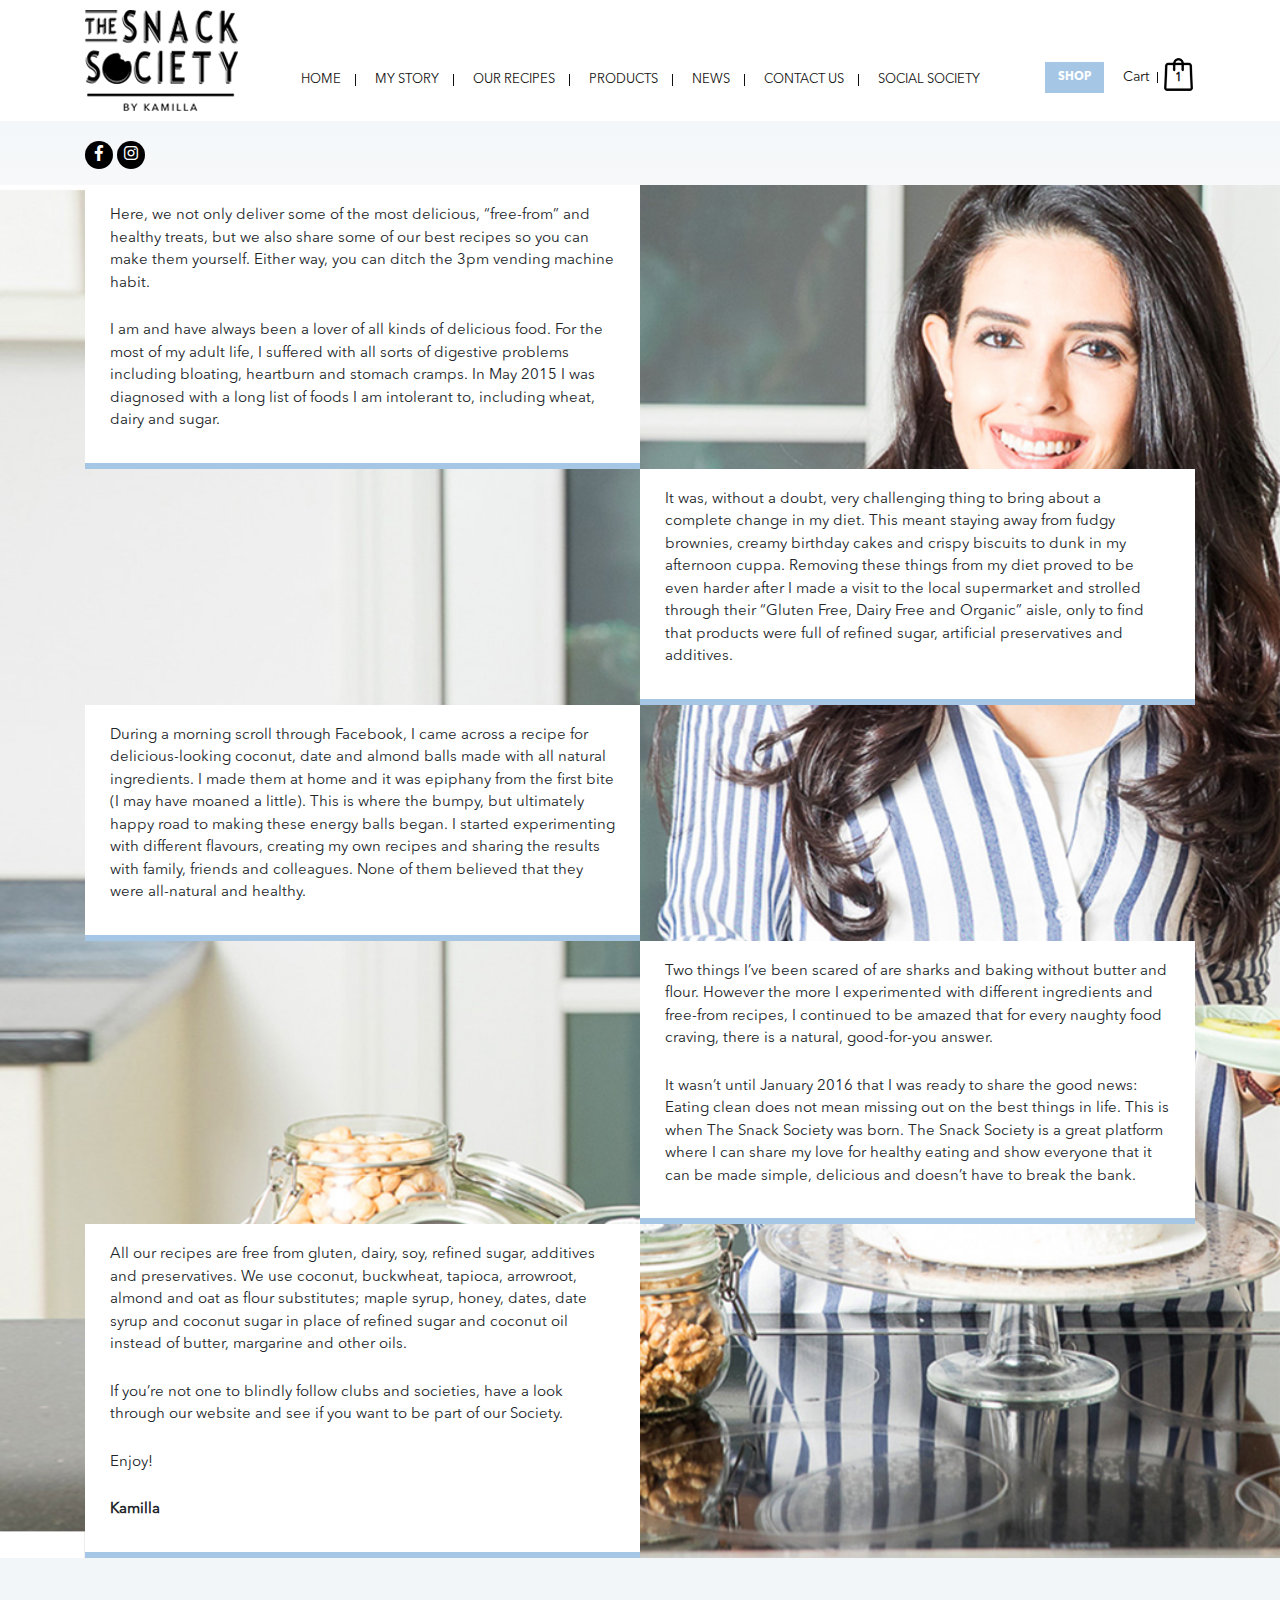
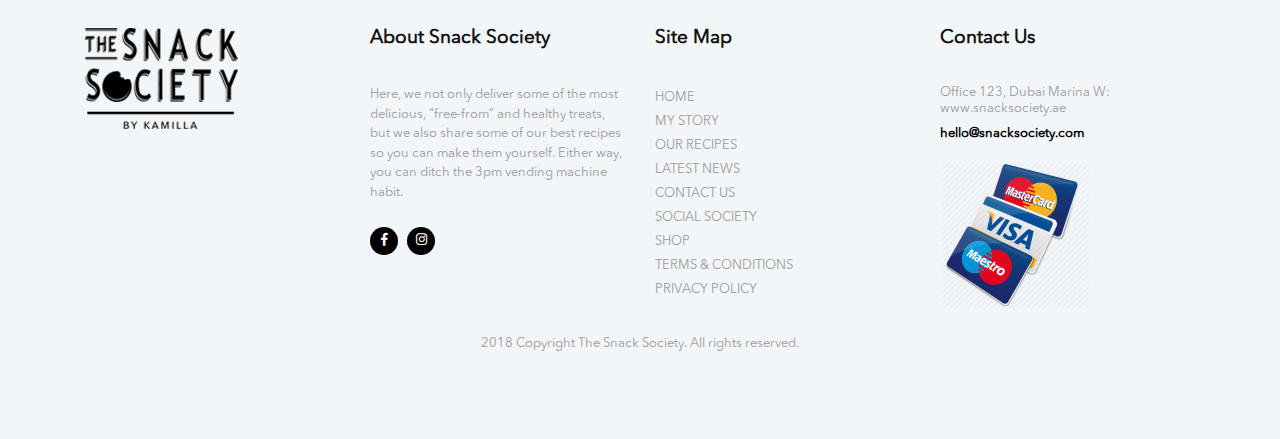
<file: _snack-v3_template/story.html>
<!doctype html>
<html>
<head>
<meta charset="utf-8">
<meta name="viewport" content="width=device-width, initial-scale=1">
<title>Snack Society</title>
<link rel="stylesheet" type="text/css" href="css/bootstrap.min.css">
<link rel="stylesheet" type="text/css" href="css/fontawesome-all.min.css">
<link rel="stylesheet" href="css/swiper.css">
<link rel="stylesheet" href="css/magnific-popup.css">
<link rel="stylesheet" type="text/css" href="css/style.css">
<link href="https://fonts.googleapis.com/css?family=Open+Sans:300,300i,400,400i,600,600i,700,700i,800,800i" rel="stylesheet">
</head>

<body>
<div class="se-pre-con"></div>
<div class="header">
	<div class="container">
		<div class="row">
			<div class="col-md-2">
				<a href="#" title="Snack Society" class="logo"><img src="images/logo.png" alt="Snack Society" class="img-fluid"></a>
			</div><!--END OF COL MD 2-->
			
			<div class="col-md-8">
				<nav id="flexmenu">
    <div id="mobile-toggle" class="button"></div>
    <ul id="main-menu">
      <li><a href="index.html">Home</a></li>
      <li><a href="story.html">My Story </a></li>
      <li><a href="sweets.html">Our Recipes </a>
      <ul>
      	<li><a href="#">Sweets</a></li>
      	<li><a href="#">Cakes</a></li>
      	<li><a href="#">Breakfast</a></li>
      	<li><a href="#">Smothese</a></li>
      </ul>
      </li>
      <li><a href="product.html">Products </a></li>
      <li><a href="news.html"> News</a></li>
      <li><a href="contact.html">Contact Us </a></li>
      <li><a href="index.html#social">Social Society</a></li>
    </ul>
  </nav>
			</div><!--END OF COL MD 8-->
			
			<div class="col-md-2">
			<div class="action_area">
				<div class="cart">
				<a href="product.html" class="btn">Shop</a>
					<a href="cart.html"><span>Cart</span> <strong>1</strong></a>
					
				</div><!--END OF CART-->
			</div><!--END OF ACTION AREA-->
				
			</div><!--END OF COL MD 2-->
		</div><!--END OF ROW-->
	</div><!--END OF CONTAINER-->
</div><!--END OF HEADER-->
<div class="clearfix"></div>
<div class="sweets">
<div class="container">
	<div class="banner_share">
	<ul class="social">
						<li><a href="#"><i class="fab fa-facebook-f"></i></a></li>
						<!--<li><a href="#"><i class="fab fa-linkedin-in"></i></a></li>-->
						<li><a href="#"><i class="fab fa-instagram"></i></a></li>
					</ul>
</div><!--END OF BANNER SHARE-->
</div><!--END OF CONTAINER-->

<div class="story">
	<div class="container">
		<div class="row">
			<div class="col-md-6 norightpadding">
				<div class="inner_story">
					<p>Here, we not only deliver some of the most delicious, “free-from” and healthy treats, but we also share some of our best recipes so you can make them yourself. Either way, you can ditch the 3pm vending machine habit.</p>
					<p>I am and have always been a lover of all kinds of delicious food. For the most of my adult life, I suffered with all sorts of digestive problems including bloating, heartburn and stomach cramps. In May 2015 I was diagnosed with a long list of foods I am intolerant to, including wheat, dairy and sugar.</p>
				</div><!--END OF INNER STORY-->
			</div><!--END OF COL MD 6-->
		</div><!--END OF ROW-->
		
		<div class="row">
			<div class="col-md-6 offset-lg-6 noleftpadding">
				<div class="inner_story">
					<p>It was, without a doubt, very challenging thing to bring about a complete change in my diet. This meant staying away from fudgy brownies, creamy birthday cakes and crispy biscuits to dunk in my afternoon cuppa. Removing these things from my diet proved to be even harder after I made a visit to the local supermarket and strolled through their “Gluten Free, Dairy Free and Organic” aisle, only to find that products were full of refined sugar, artificial preservatives and additives.</p>
				</div><!--END OF INNER STORY-->
			</div><!--END OF COL MD 6-->
		</div><!--END OF ROW-->
		
		<div class="row">
			<div class="col-md-6 norightpadding">
				<div class="inner_story">
					<p>During a morning scroll through Facebook, I came across a recipe for delicious-looking coconut, date and almond balls made with all natural ingredients. I made them at home and it was epiphany from the first bite (I may have moaned a little). This is where the bumpy, but ultimately happy road to making these energy balls began. I started experimenting with different flavours, creating my own recipes and sharing the results with family, friends and colleagues. None of them believed that they were all-natural and healthy.</p>
				</div><!--END OF INNER STORY-->
			</div><!--END OF COL MD 6-->
		</div><!--END OF ROW-->
		
		<div class="row">
			<div class="col-md-6 offset-lg-6 noleftpadding">
				<div class="inner_story">
					<p>Two things I’ve been scared of are sharks and baking without butter and flour. However the more I experimented with different ingredients and free-from recipes, I continued to be amazed that for every naughty food craving, there is a natural, good-for-you answer.</p>
					<p>It wasn’t until January 2016 that I was ready to share the good news: Eating clean does not mean missing out on the best things in life. This is when The Snack Society was born. The Snack Society is a great platform where I can share my love for healthy eating and show everyone that it can be made simple, delicious and doesn’t have to break the bank.</p>
				</div><!--END OF INNER STORY-->
			</div><!--END OF COL MD 6-->
		</div><!--END OF ROW-->
		
		<div class="row">
			<div class="col-md-6 norightpadding">
				<div class="inner_story">
					<p>All our recipes are free from gluten, dairy, soy, refined sugar, additives and preservatives. We use coconut, buckwheat, tapioca, arrowroot, almond and oat as flour substitutes; maple syrup, honey, dates, date syrup and coconut sugar in place of refined sugar and coconut oil instead of butter, margarine and other oils.</p>
					<p>If you’re not one to blindly follow clubs and societies, have a look through our website and see if you want to be part of our Society.</p>
					<p>Enjoy!</p>
					<p><strong>Kamilla</strong></p>
				</div><!--END OF INNER STORY-->
			</div><!--END OF COL MD 6-->
		</div><!--END OF ROW-->
		
	</div><!--END OF CONTAINER-->
</div><!--END OF STORY-->
</div><!--END OF SWEETS-->

<div class="clearfix"></div>

	<div class="footer">
		<div class="container">
			<div class="row">
				<div class="col-md-3">
					<img src="images/logo.png" alt="" class="img-fluid">
					
				</div><!--END OF COL MD 4-->
				
				<div class="col-md-3">
					<h4>About Snack Society</h4>
					<p>Here, we not only deliver some of the most delicious, “free-from” and healthy treats, but we also share some of our best recipes so you can make them yourself. Either way, you can ditch the 3pm vending machine habit.</p>
					<ul class="social">
						<li><a href="#"><i class="fab fa-facebook-f"></i></a></li>
						<!-- <li><a href="#"><i class="fab fa-linkedin-in"></i></a></li> -->
						<li><a href="#"><i class="fab fa-instagram"></i></a></li>
					</ul>
				</div><!--END OF COL MD 3-->
				
				<div class="col-md-3 links">
					<h4>Site Map</h4>
					<ul class="list-unstyled">
						<li><a href="index.html">Home</a></li>
						<li><a href="story.html">My Story</a></li>
						<li><a href="sweets.html">Our Recipes</a></li>
						<li><a href="news.html">Latest News</a></li>
						<li><a href="contact.html">Contact Us</a></li>
						<li><a href="index.html#social">Social Society</a></li>
						<li><a href="product.html">Shop</a></li>
						<li><a href="terms_conditions.html">Terms & Conditions</a></li>
						<li><a href="privacy-policy.html">Privacy Policy</a></li>
					</ul>
				</div><!--END OF COL MD 2-->
				
				<div class="col-md-3">
					<h4>Contact Us</h4>
					<h5><span>Office 123, Dubai Marina</span> 
					<span>W: www.snacksociety.ae</span>
					</h5>
					<p><a href="#">hello@snacksociety.com</a></p>
					<img src="./images/cards-150x150.png" class="img-fluid">
				</div><!--END OF COL MD 3-->

			</div><!--END OF ROW-->
<div class="text-center pt-4 pb-0"><p class="">2018 Copyright The Snack Society. All rights reserved.</p></div>
		</div><!--END OF CONTAINER-->
	</div><!--END OF FOOTER-->
								
<script type="text/javascript" src="js/jquery.min.js"></script>
<script type="text/javascript" src="js/bootstrap.min.js"></script>
<script src="js/swiper.min.js"></script>
<script src="js/jquery.magnific-popup.js"></script>
<script type="text/javascript" src="js/script.js"></script>
<script>
	
jQuery(function(){
        jQuery('.thumbnail_box a.big').click(function(){
              jQuery('.big_img').hide();
              jQuery('#div'+$(this).attr('target')).show();
        });
});	
</script>

	  <script>
		  $(window).load(function() {
		$(".se-pre-con").fadeOut("slow");;
	});
	</script>
</body>
</html>
</file>
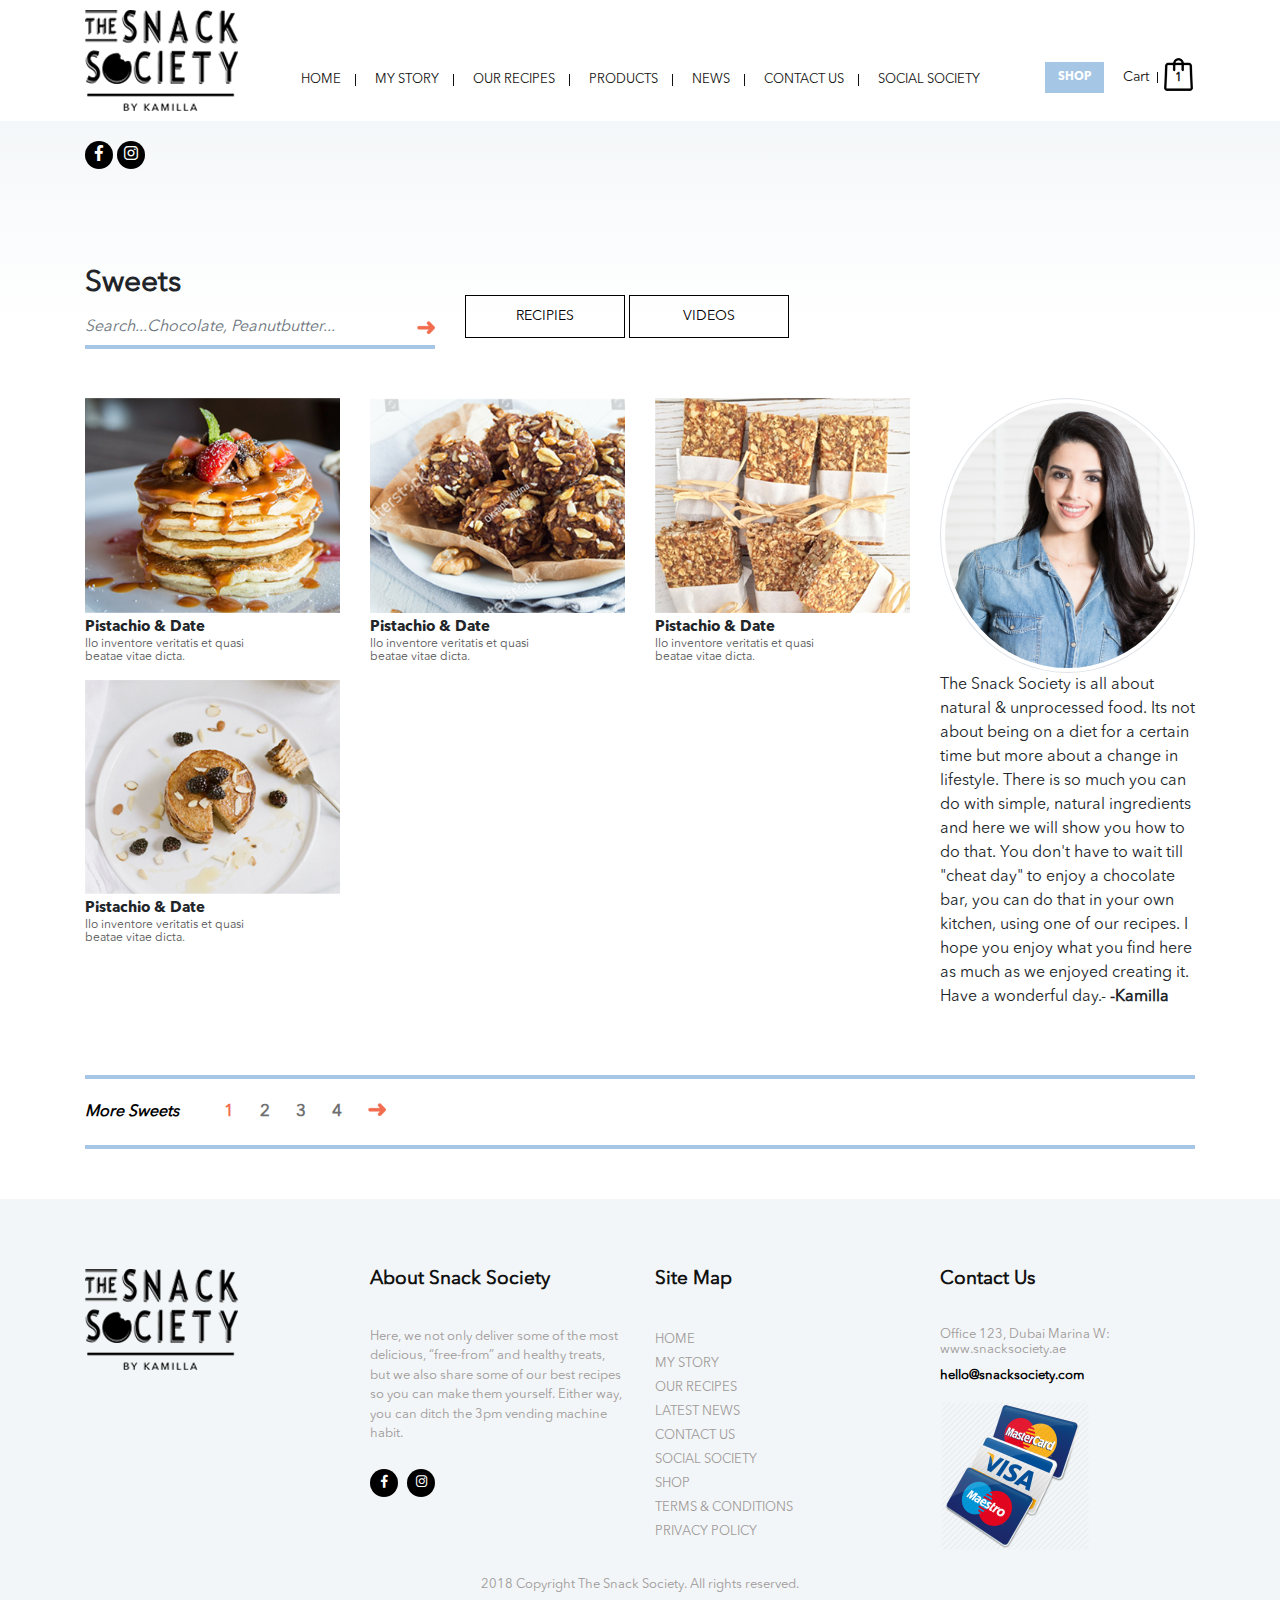
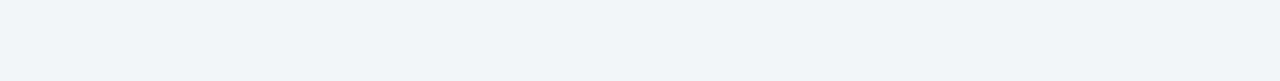
<file: _snack-v3_template/sweets.html>
<!doctype html>
<html>
<head>
<meta charset="utf-8">
<meta name="viewport" content="width=device-width, initial-scale=1">
<title>Snack Society</title>
<link rel="stylesheet" type="text/css" href="css/bootstrap.min.css">
<link rel="stylesheet" type="text/css" href="css/fontawesome-all.min.css">
<link rel="stylesheet" href="css/swiper.css">
<link rel="stylesheet" href="css/magnific-popup.css">
<link rel="stylesheet" type="text/css" href="css/style.css">
<link href="https://fonts.googleapis.com/css?family=Open+Sans:300,300i,400,400i,600,600i,700,700i,800,800i" rel="stylesheet">
</head>

<body>
<div class="se-pre-con"></div>
<div class="header">
	<div class="container">
		<div class="row">
			<div class="col-md-2">
				<a href="#" title="Snack Society" class="logo"><img src="images/logo.png" alt="Snack Society" class="img-fluid"></a>
			</div><!--END OF COL MD 2-->
			
			<div class="col-md-8">
				<nav id="flexmenu">
    <div id="mobile-toggle" class="button"></div>
    <ul id="main-menu">
      <li><a href="index.html">Home</a></li>
      <li><a href="story.html">My Story </a></li>
      <li><a href="sweets.html">Our Recipes </a>
      <ul>
      	<li><a href="#">Sweets</a></li>
      	<li><a href="#">Cakes</a></li>
      	<li><a href="#">Breakfast</a></li>
      	<li><a href="#">Smothese</a></li>
      </ul>
      </li>
      <li><a href="product.html">Products </a></li>
      <li><a href="news.html"> News</a></li>
      <li><a href="contact.html">Contact Us </a></li>
      <li><a href="index.html#social">Social Society</a></li>
    </ul>
  </nav>
			</div><!--END OF COL MD 8-->
			
			<div class="col-md-2">
			<div class="action_area">
				<div class="cart">
				<a href="product.html" class="btn">Shop</a>
					<a href="cart.html"><span>Cart</span> <strong>1</strong></a>
					
				</div><!--END OF CART-->
			</div><!--END OF ACTION AREA-->
				
			</div><!--END OF COL MD 2-->
		</div><!--END OF ROW-->
	</div><!--END OF CONTAINER-->
</div><!--END OF HEADER-->
<div class="clearfix"></div>
<div class="sweets">
<div class="container">
	<div class="banner_share">
	<ul class="social">
						<li><a href="#"><i class="fab fa-facebook-f"></i></a></li>
						<!--<li><a href="#"><i class="fab fa-linkedin-in"></i></a></li>-->
						<li><a href="#"><i class="fab fa-instagram"></i></a></li>
					</ul>
</div><!--END OF BANNER SHARE-->
</div><!--END OF CONTAINER-->

<div class="container">
		<div class="recipe sweet">
		<div class="sort">
			<div class="row">
				<div class="col-md-4 col-12">
					<h2>Sweets</h2>
					<input type="text" class="form-control" placeholder="Search...Chocolate, Peanutbutter...">
				</div><!--END OF COL MD 4-->
				<div class="col-md-4 col-12">
					<a href="javascript:void(0)" class="btn video" style="display: inline-block;">RECIPIES </a>
					<a href="javascript:void(0)" class="btn video" style="display: inline-block;">VIDEOS </a>

				</div><!--END OF COL MD 4-->

			</div>
		</div><!---END OF SORT-->
		<div class="row">
			<div class="col-md-9">
				<div class="row">
					<div class="col-4">
						<div class="thumbnail_box">
							<div class="inner">
								<img src="images/p1.jpg" alt="" class="img-fluid">
								<div class="mask">
									<a href="javascript:void(0)" target="1" class="btn big">View Recipe</a>
									<p>Portion: 1   |   Time: 5min</p>
								</div><!--END OF MASK-->
							</div><!--END OF inner-->
								<h3>Pistachio & Date</h3>
								<p>llo inventore veritatis et quasi beatae vitae dicta.</p>
						</div><!--END OF THUMBNAIL BOX-->
						
					</div><!--END OF COL-6-->
					<div class="col-4">
						<div class="thumbnail_box">
						<div class="inner">
								<img src="images/p2.jpg" alt="" class="img-fluid">
								<div class="mask">
									<a href="javascript:void(0)" target="2" class="btn big">View Recipe</a>
									<p>Portion: 1   |   Time: 5min</p>
								</div><!--END OF MASK-->
							</div><!--END OF inner-->
								<h3>Pistachio & Date</h3>
								<p>llo inventore veritatis et quasi beatae vitae dicta.</p>
						</div><!--END OF THUMBNAIL BOX-->
					</div><!--END OF COL-6-->
					
					<div class="col-4">
						<div class="thumbnail_box">
								<div class="inner">
								<img src="images/p3.jpg" alt="" class="img-fluid">
								<div class="mask">
									<a href="javascript:void(0)" target="3" class="btn big">View Recipe</a>
									<p>Portion: 1   |   Time: 5min</p>
								</div><!--END OF MASK-->
							</div><!--END OF inner-->
								<h3>Pistachio & Date</h3>
								<p>llo inventore veritatis et quasi beatae vitae dicta.</p>
						</div><!--END OF THUMBNAIL BOX-->
						
					</div><!--END OF COL-6-->
					
					<div class="col-4">
						<div class="thumbnail_box">
								<div class="inner">
								<img src="images/p4.jpg" alt="" class="img-fluid">
								<div class="mask">
									<a href="javascript:void(0)" target="4" class="btn big">View Recipe</a>
									<p>Portion: 1   |   Time: 5min</p>
								</div><!--END OF MASK-->
							</div><!--END OF inner-->
								<h3>Pistachio & Date</h3>
								<p>llo inventore veritatis et quasi beatae vitae dicta.</p>
						</div><!--END OF THUMBNAIL BOX-->
						
					</div><!--END OF COL-6-->
				</div><!--END OF ROW-->
			</div><!--END OF COL MD 9-->
			
			<div class="col-md-3">
				<div class="row">
					<div class="col-md-12">
					<div class="author_inner">
						<img src="images/welcome.jpg" alt="" class="img-thumbnail rounded-circle">
					</div><!--END OF AUTHOR INNE-->
				</div><!--END OF COL MD 2-->
					<div class="col-md-12">
					<p>The Snack Society is all about natural & unprocessed food. Its not about being on a diet for a certain time but more about a change in lifestyle. There is so much you can do with simple, natural ingredients and here we will show you how to do that. You don't have to wait till "cheat day" to enjoy a chocolate bar, you can do that in your own kitchen, using one of our recipes. I hope you enjoy what you find here as much as we enjoyed creating it. Have a wonderful day.-  <strong>-Kamilla</strong></p>
				</div><!--END OF COL MD 7-->
				
			</div><!--END OF ROW-->
				</div>
				
			</div><!--END OF COL MD 6-->
		</div><!--END OF ROW-->
		
	</div><!--END OF RECEIP-->
</div><!--END OF CONTAINER-->
</div><!--END OF SWEETS-->
<div class="container">
<div class="pagi">
	<ul class="list-unstyled">
		<li><span>More Sweets</span></li>
		<li><a href="#" class="active">1</a></li>
		<li><a href="#">2</a></li>
		<li><a href="#">3</a></li>
		<li><a href="#">4</a></li>
		<li><a href="#"><img src="images/arrow.png" alt=""></a></li>
	</ul>
</div><!--END OF PAGI-->
</div><!--END OF CONATINER-->
<div class="clearfix"></div>

	<div class="footer">
		<div class="container">
			<div class="row">
				<div class="col-md-3">
					<img src="images/logo.png" alt="" class="img-fluid">
					
				</div><!--END OF COL MD 4-->
				
				<div class="col-md-3">
					<h4>About Snack Society</h4>
					<p>Here, we not only deliver some of the most delicious, “free-from” and healthy treats, but we also share some of our best recipes so you can make them yourself. Either way, you can ditch the 3pm vending machine habit.</p>
					<ul class="social">
						<li><a href="#"><i class="fab fa-facebook-f"></i></a></li>
						<!-- <li><a href="#"><i class="fab fa-linkedin-in"></i></a></li> -->
						<li><a href="#"><i class="fab fa-instagram"></i></a></li>
					</ul>
				</div><!--END OF COL MD 3-->
				
				<div class="col-md-3 links">
					<h4>Site Map</h4>
					<ul class="list-unstyled">
						<li><a href="index.html">Home</a></li>
						<li><a href="story.html">My Story</a></li>
						<li><a href="sweets.html">Our Recipes</a></li>
						<li><a href="news.html">Latest News</a></li>
						<li><a href="contact.html">Contact Us</a></li>
						<li><a href="index.html#social">Social Society</a></li>
						<li><a href="product.html">Shop</a></li>
						<li><a href="terms_conditions.html">Terms & Conditions</a></li>
						<li><a href="privacy-policy.html">Privacy Policy</a></li>
					</ul>
				</div><!--END OF COL MD 2-->
				
				<div class="col-md-3">
					<h4>Contact Us</h4>
					<h5><span>Office 123, Dubai Marina</span> 
					<span>W: www.snacksociety.ae</span>
					</h5>
					<p><a href="#">hello@snacksociety.com</a></p>
					<img src="./images/cards-150x150.png" class="img-fluid">
				</div><!--END OF COL MD 3-->

			</div><!--END OF ROW-->
<div class="text-center pt-4 pb-0"><p class="">2018 Copyright The Snack Society. All rights reserved.</p></div>
		</div><!--END OF CONTAINER-->
	</div><!--END OF FOOTER-->
								
<script type="text/javascript" src="js/jquery.min.js"></script>
<script type="text/javascript" src="js/bootstrap.min.js"></script>
<script src="js/swiper.min.js"></script>
<script src="js/jquery.magnific-popup.js"></script>
<script type="text/javascript" src="js/script.js"></script>
<script>
	
jQuery(function(){
        jQuery('.thumbnail_box a.big').click(function(){
              jQuery('.big_img').hide(500);
              jQuery('#div'+$(this).attr('target')).show(500);
        });
});	
</script>

	  <script>
		  $(window).load(function() {
		$(".se-pre-con").fadeOut("slow");;
	});
	</script>
</body>
</html>
</file>
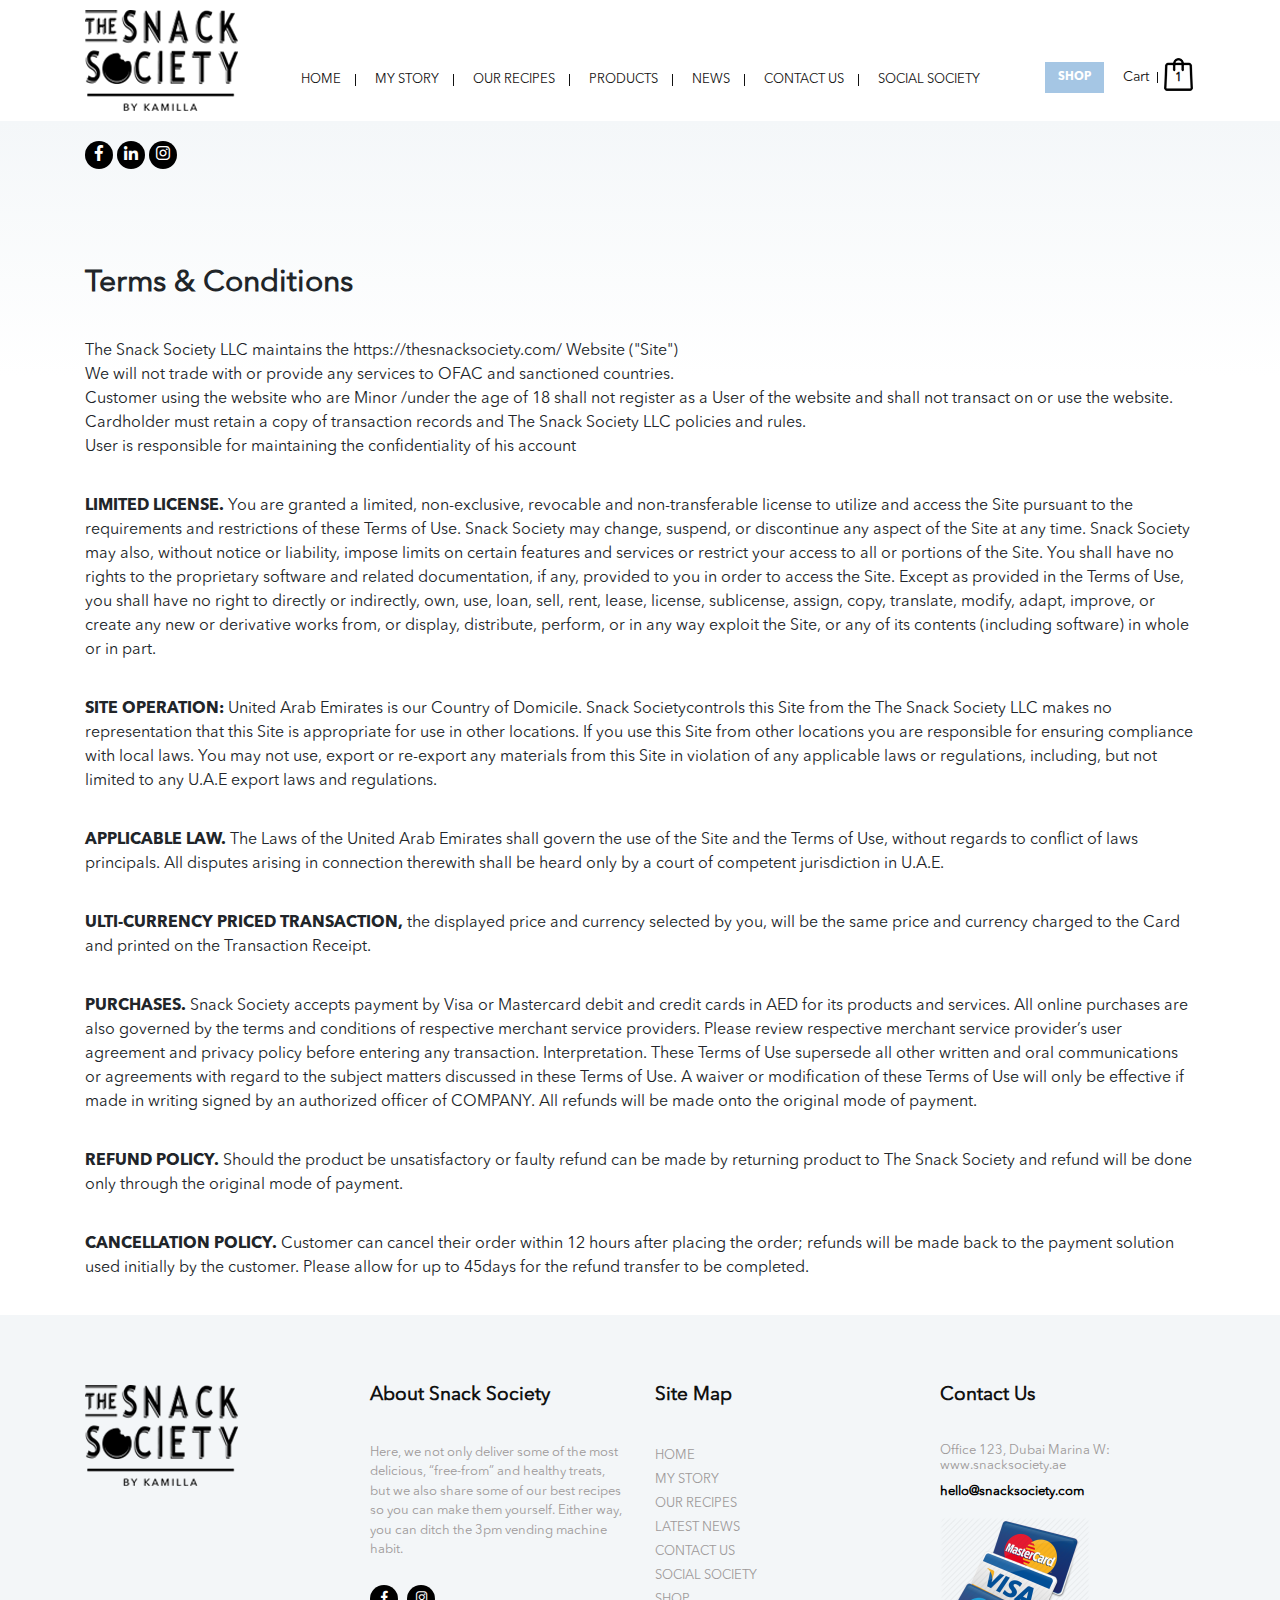
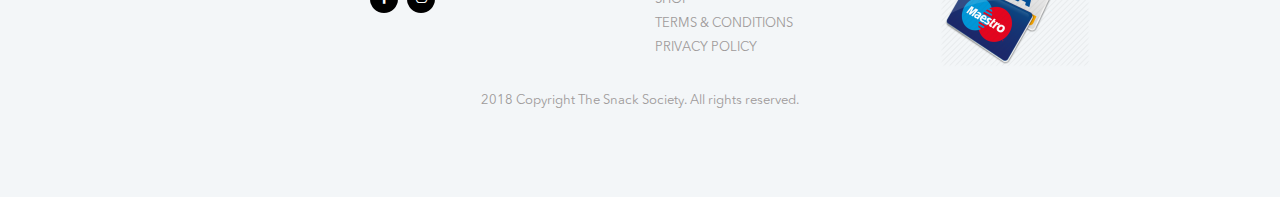
<file: _snack-v3_template/terms_conditions.html>
<!doctype html>
<html>
<head>
<meta charset="utf-8">
<meta name="viewport" content="width=device-width, initial-scale=1">
<title>Snack Society</title>
<link rel="stylesheet" type="text/css" href="css/bootstrap.min.css">
<link rel="stylesheet" type="text/css" href="css/fontawesome-all.min.css">
<link rel="stylesheet" href="css/swiper.css">
<link rel="stylesheet" href="css/magnific-popup.css">
<link rel="stylesheet" type="text/css" href="css/style.css">
<link href="https://fonts.googleapis.com/css?family=Open+Sans:300,300i,400,400i,600,600i,700,700i,800,800i" rel="stylesheet">
</head>

<body>
<div class="se-pre-con"></div>
<div class="header">
	<div class="container">
		<div class="row">
			<div class="col-md-2">
				<a href="#" title="Snack Society" class="logo"><img src="images/logo.png" alt="Snack Society" class="img-fluid"></a>
			</div><!--END OF COL MD 2-->
			
			<div class="col-md-8">
				<nav id="flexmenu">
    <div id="mobile-toggle" class="button"></div>
    <ul id="main-menu">
      <li><a href="index.html">Home</a></li>
      <li><a href="story.html">My Story </a></li>
      <li><a href="sweets.html">Our Recipes </a>
      <ul>
      	<li><a href="#">Sweets</a></li>
      	<li><a href="#">Cakes</a></li>
      	<li><a href="#">Breakfast</a></li>
      	<li><a href="#">Smothese</a></li>
      </ul>
      </li>
      <li><a href="product.html">Products </a></li>
      <li><a href="news.html"> News</a></li>
      <li><a href="contact.html">Contact Us </a></li>
      <li><a href="index.html#social">Social Society</a></li>
    </ul>
  </nav>
			</div><!--END OF COL MD 8-->
			
			<div class="col-md-2">
			<div class="action_area">
				<div class="cart">
				<a href="product.html" class="btn">Shop</a>
					<a href="cart.html"><span>Cart</span> <strong>1</strong></a>
					
				</div><!--END OF CART-->
			</div><!--END OF ACTION AREA-->
				
			</div><!--END OF COL MD 2-->
		</div><!--END OF ROW-->
	</div><!--END OF CONTAINER-->
</div><!--END OF HEADER-->
<div class="clearfix"></div>
<div class="sweets">
<div class="container">
	<div class="banner_share">
	<ul class="social">
						<li><a href="#"><i class="fab fa-facebook-f"></i></a></li>
						<li><a href="#"><i class="fab fa-linkedin-in"></i></a></li>
						<li><a href="#"><i class="fab fa-instagram"></i></a></li>
					</ul>
</div><!--END OF BANNER SHARE-->
</div><!--END OF CONTAINER-->

<div class="container">
		<div class="recipe">
		<div class="sort">
			<div class="row">
				<div class="col-md-4 col-12">
					<h2>Terms & Conditions</h2>
				</div><!--END OF COL MD 3-->
			</div><!--END OF ROW-->
		</div><!---END OF SORT-->
	<div class="terms">
		<p>The Snack Society LLC maintains the https://thesnacksociety.com/ Website ("Site")<br>
		We will not trade with or provide any services to OFAC and sanctioned countries.<br>
		Customer using the website who are Minor /under the age of 18 shall not register as a User of the website and shall not transact on or use the website.<br>
		Cardholder must retain a copy of transaction records and The Snack Society LLC policies and rules.<br>
		User is responsible for maintaining the confidentiality of his account</p>
		<p><strong>LIMITED LICENSE.</strong> You are granted a limited, non-exclusive, revocable and non-transferable license to utilize and access the Site pursuant to the requirements and restrictions of these Terms of Use. Snack Society may change, suspend, or discontinue any aspect of the Site at any time. Snack Society may also, without notice or liability, impose limits on certain features and services or restrict your access to all or portions of the Site. You shall have no rights to the proprietary software and related documentation, if any, provided to you in order to access the Site. Except as provided in the Terms of Use, you shall have no right to directly or indirectly, own, use, loan, sell, rent, lease, license, sublicense, assign, copy, translate, modify, adapt, improve, or create any new or derivative works from, or display, distribute, perform, or in any way exploit the Site, or any of its contents (including software) in whole or in part.</p>
		<p><strong>SITE OPERATION:</strong> United Arab Emirates is our Country of Domicile. Snack Societycontrols this Site from the The Snack Society LLC makes no representation that this Site is appropriate for use in other locations. If you use this Site from other locations you are responsible for ensuring compliance with local laws. You may not use, export or re-export any materials from this Site in violation of any applicable laws or regulations, including, but not limited to any U.A.E export laws and regulations.</p>
		<p><strong>APPLICABLE LAW.</strong> The Laws of the United Arab Emirates shall govern the use of the Site and the Terms of Use, without regards to conflict of laws principals. All disputes arising in connection therewith shall be heard only by a court of competent jurisdiction in U.A.E.</p>
		<p><strong>ULTI-CURRENCY PRICED TRANSACTION,</strong> the displayed price and currency selected by you, will be the same price and currency charged to the Card and printed on the Transaction Receipt.</p>
		<p><strong>PURCHASES.</strong> Snack Society accepts payment by Visa or Mastercard debit and credit cards in AED for its products and services. All online purchases are also governed by the terms and conditions of respective merchant service providers. Please review respective merchant service provider’s user agreement and privacy policy before entering any transaction. Interpretation. These Terms of Use supersede all other written and oral communications or agreements with regard to the subject matters discussed in these Terms of Use. A waiver or modification of these Terms of Use will only be effective if made in writing signed by an authorized officer of COMPANY. All refunds will be made onto the original mode of payment.</p>
		<p><strong>REFUND POLICY.</strong> Should the product be unsatisfactory or faulty refund can be made by returning product to The Snack Society and refund will be done only through the original mode of payment.</p>
		<p><strong>CANCELLATION POLICY.</strong> Customer can cancel their order within 12 hours after placing the order; refunds will be made back to the payment solution used initially by the customer. Please allow for up to 45days for the refund transfer to be completed.</p>
	</div><!--END OF TERMS-->
		
	</div><!--END OF RECEIP-->
</div><!--END OF CONTAINER-->
</div><!--END OF SWEETS-->
<div class="clearfix"></div>

	<div class="footer">
		<div class="container">
			<div class="row">
				<div class="col-md-3">
					<img src="images/logo.png" alt="" class="img-fluid">
					
				</div><!--END OF COL MD 4-->
				
				<div class="col-md-3">
					<h4>About Snack Society</h4>
					<p>Here, we not only deliver some of the most delicious, “free-from” and healthy treats, but we also share some of our best recipes so you can make them yourself. Either way, you can ditch the 3pm vending machine habit.</p>
					<ul class="social">
						<li><a href="#"><i class="fab fa-facebook-f"></i></a></li>
						<!-- <li><a href="#"><i class="fab fa-linkedin-in"></i></a></li> -->
						<li><a href="#"><i class="fab fa-instagram"></i></a></li>
					</ul>
				</div><!--END OF COL MD 3-->
				
				<div class="col-md-3 links">
					<h4>Site Map</h4>
					<ul class="list-unstyled">
						<li><a href="index.html">Home</a></li>
						<li><a href="story.html">My Story</a></li>
						<li><a href="sweets.html">Our Recipes</a></li>
						<li><a href="news.html">Latest News</a></li>
						<li><a href="contact.html">Contact Us</a></li>
						<li><a href="index.html#social">Social Society</a></li>
						<li><a href="product.html">Shop</a></li>
						<li><a href="terms_conditions.html">Terms & Conditions</a></li>
						<li><a href="privacy-policy.html">Privacy Policy</a></li>
					</ul>
				</div><!--END OF COL MD 2-->
				
				<div class="col-md-3">
					<h4>Contact Us</h4>
					<h5><span>Office 123, Dubai Marina</span> 
					<span>W: www.snacksociety.ae</span>
					</h5>
					<p><a href="#">hello@snacksociety.com</a></p>
					<img src="./images/cards-150x150.png" class="img-fluid">
				</div><!--END OF COL MD 3-->

			</div><!--END OF ROW-->
<div class="text-center pt-4 pb-0"><p class="">2018 Copyright The Snack Society. All rights reserved.</p></div>
		</div><!--END OF CONTAINER-->
	</div><!--END OF FOOTER-->
								
<script type="text/javascript" src="js/jquery.min.js"></script>
<script type="text/javascript" src="js/bootstrap.min.js"></script>
<script src="js/swiper.min.js"></script>
<script src="js/jquery.magnific-popup.js"></script>
<script type="text/javascript" src="js/script.js"></script>
<script>
	
jQuery(function(){
        jQuery('.thumbnail_box a').click(function(){
              jQuery('.big_img').hide();
              jQuery('#div'+$(this).attr('target')).show();
        });
});	
</script>

	  <script>
		  $(window).load(function() {
		$(".se-pre-con").fadeOut("slow");;
	});
	</script>
</body>
</html>
</file>
<file: _snack-v3_template/css/style.css>
@font-face { font-family: 'AvenirNext-Bold'; src: url(../fonts/AvenirNext-Bold.otf); }
@font-face { font-family: 'AvenirNext-Regular'; src: url(../fonts/AvenirNext-Regular.otf); }
.norightpadding { padding-right: 0 !important; }

.noleftpadding { padding-left: 0 !important; }

body { font-family: 'AvenirNext-Regular'; }

.header { padding: 10px 0; background: #fff; transition: all 1s ease; -webkit-transition: all 1s ease; -moz-transition: all 1s ease; -o-transition: all 1s ease; }
.header a.logo img { transition: all 1s ease; -webkit-transition: all 1s ease; -moz-transition: all 1s ease; -o-transition: all 1s ease; }
.header nav { /*position: relative;*/ margin: 0 auto; padding-top: 53px; transition: all 1s ease; -webkit-transition: all 1s ease; -moz-transition: all 1s ease; -o-transition: all 1s ease; }
.header .col-md-8 { position: inherit; }
.header .carousel-inner { height: 100%; }
.header #flexmenu { display: -webkit-box; display: -ms-flexbox; display: flex; -webkit-box-orient: horizontal; -webkit-box-direction: normal; -ms-flex-flow: row wrap; flex-flow: row wrap; }
.header #flexmenu li { border: 0; list-style: none; line-height: 1; display: inline-block; /*position: relative;*/ text-transform: uppercase; -webkit-transition: all ease-in-out .3s; transition: all ease-in-out .3s; }
.header #flexmenu li a { border: 0; list-style: none; line-height: 1; display: inline-block; position: relative; text-transform: uppercase; -webkit-transition: all ease-in-out .3s; transition: all ease-in-out .3s; }
.header #flexmenu li:hover > ul { left: 0; }
.header #flexmenu li:hover > ul > li { height: 35px; }
.header #flexmenu li.active a { border-bottom: 1px solid #fff; }
.header #flexmenu ul li a { padding: 10px 15px 13px; font-size: 13px; text-decoration: none; text-transform: uppercase; color: #111111; position: relative; }
.header #flexmenu ul li a:after { height: 12px; width: 1px; content: ""; position: absolute; right: 0; top: 11px; background: #111111; }
.header #flexmenu ul li a:hover { color: #a5c6e4; }
.header #flexmenu ul li:last-child a:after { display: none; }
.header #flexmenu ul li.has-sub ul li.has-sub ul li:hover { background: #751CEC; }
.header #flexmenu ul ul { position: absolute; left: -9999px; padding-left: 319px; text-align: left; z-index: 999; width: 100%; background: #a5c6e4; }
.header #flexmenu ul ul li.has-sub > a:after { position: absolute; top: 16px; right: 11px; width: 8px; height: 2px; display: block; background: #FFF; content: ''; }
.header #flexmenu ul ul li.has-sub > a:before { position: absolute; top: 13px; right: 14px; display: block; width: 2px; height: 8px; background: #FFF; content: ''; -webkit-transition: all .3s ease; transition: all .3s ease; }
.header #flexmenu ul ul li.has-sub:hover { background: #000; }
.header #flexmenu ul ul > li.has-sub:hover > a:before { top: 17px; height: 0; }
.header #flexmenu ul ul li { height: 0; /*background: rgba(0,0,0,0.5);*/ -webkit-transition: all .25s ease; transition: all .25s ease; }
.header #flexmenu ul ul li a { padding: 11px 15px; /*width: 170px;*/ font-size: 12px; text-decoration: none; color: #000; font-weight: 400; position: relative; }
.header #flexmenu ul ul li a:after { content: "/"; color: #000; position: absolute; right: 0; background: none; }
.header #flexmenu ul ul li:hover { color: #f7acb8; }
.header #flexmenu ul ul li:hover a { color: #f5989d; }
.header #flexmenu ul ul li:after { display: none; }
.header #flexmenu ul ul ul { margin-left: 100%; top: 0; }
.header #flexmenu > ul > li.has-sub > a:before { position: absolute; top: 19px; right: 14px; display: block; width: 2px; height: 8px; background: #ddd; -webkit-transition: all .25s ease; transition: all .25s ease; }
.header #flexmenu > ul > li.has-sub:hover > a:before { top: 23px; height: 0; }
.header #main-menu { -ms-flex-item-align: end; align-self: flex-end; padding-left: 0; width: 100%; text-align: center; margin-bottom: 0; }
.header .sub-menu { z-index: 1234; }
.header #main { color: #fff; height: 100vh; width: 100vw; background: url(https://s3-us-west-2.amazonaws.com/s.cdpn.io/927610/e-aupyxbjm-alice-moore.jpg) top center no-repeat; background-size: cover; position: relative; display: -webkit-box; display: -ms-flexbox; display: flex; -webkit-box-pack: end; -ms-flex-pack: end; justify-content: flex-end; -webkit-box-align: center; -ms-flex-align: center; align-items: center; }
.header .note { width: 80vw; max-width: 320px; max-height: 200px; text-align: center; background: #F14F80; font-size: 1vw; padding: 10px; background-clip: padding-box; }
.header .note h2 { font-weight: 300; font-size: 1.5em; margin: 10px 0 0; }
.header .note p { margin: 5px; }
.header .action_area { padding-top: 47px; transition: all 1s ease; -webkit-transition: all 1s ease; -moz-transition: all 1s ease; -o-transition: all 1s ease; }
.header .action_area .cart { text-align: right; margin-bottom: 5px; background: transparent; }
.header .action_area .cart a { color: #111111; text-decoration: none; }
.header .action_area .cart a span { border-right: 1px solid #111111; padding-right: 8px; font-size: 14px; display: inline-block; line-height: 11px; }
.header .action_area .cart a strong { background: url(../images/cart.png); background-repeat: no-repeat; background-position: center; height: 35px; display: inline-block; width: 33px; text-align: center; vertical-align: baseline; padding-top: 12px; font-size: 12px; }
.header .action_area .cart a:hover { color: #545454; }
.header .action_area .cart .btn { font-family: AvenirNext-Bold; color: #fff; background: #a5c6e4; border-radius: 0; text-transform: uppercase; font-size: 11.5px; margin-right: -4px; transition: all 0.2s ease; -webkit-transition: all 0.2s ease; -ms-transition: all 0.2s ease; -o-transition: all 0.2s ease; -moz-transition: all 0.2s ease; margin-right: 15px; }
.header .action_area .cart .btn:hover { background: #000; color: #fff; }
.header .action_area .shop .btn { font-family: AvenirNext-Bold; color: #fff; background: #a5c6e4; border-radius: 0; text-transform: uppercase; font-size: 11.5px; margin-right: -4px; transition: all 0.2s ease; -webkit-transition: all 0.2s ease; -ms-transition: all 0.2s ease; -o-transition: all 0.2s ease; -moz-transition: all 0.2s ease; }
.header .action_area .shop .btn:first-child { background: #a5c6e4; }
.header .action_area .shop .btn:hover { background: #000; }

.fixHeader .header { position: fixed; top: 0; left: 0; width: 100%; z-index: 9; background: #a5c6e4; padding-top: 7px; }
.fixHeader .header nav { padding-top: 17px; }
.fixHeader .header .action_area { padding-top: 13px; }
.fixHeader .header .logo img { width: 90px; margin-bottom: 5px; }
.fixHeader .header #flexmenu ul li a { color: #fff; }
.fixHeader .header #flexmenu ul li a:hover { color: #f7acb8; }
.fixHeader .header #flexmenu ul li a:after { background: #fff; }
.fixHeader .header .action_area .cart .btn { background: #f7acb8; margin-top: -3px; }
.fixHeader .header .action_area .cart .btn:hover { background: #000; }

.main_banner .carousel-inner { height: 100%; }
.main_banner .carousel-inner .carousel-item { height: 100%; }
.main_banner .carousel-inner .carousel-item img { height: 100%; -o-object-fit: cover; object-fit: cover; }
.main_banner .cont { width: 1140px; margin: 0 auto; position: absolute; left: 0; top: 50%; right: 0; transform: translateY(-50%); -webkit-transform: translateY(-50%); -moz-transform: translateY(-50%); -o-transform: translateY(-50%); z-index: 9; }
.main_banner .caption { width: 175px; }
.main_banner .caption h1 { font-weight: bold; line-height: 50px; }
.main_banner .caption .btn { color: #fff; background: #f7acb8; border-radius: 0; text-transform: uppercase; font-size: 13px; padding: 6px 42px; font-weight: bold; }
.main_banner .caption .btn:hover { background: #fb7187; }

.welcome { padding: 85px 0 70px; background: url(../images/welcome_bg.jpg); text-align: center; background-repeat: no-repeat; background-attachment: fixed; background-size: cover; background-position: center; }
.welcome p { font-size: 15px; color: #fff; }
.welcome p strong { font-family: AvenirNext-Bold; }
.welcome .btn { background-color: transparent; border: 1px solid #fff; color: #fff; border-radius: 0; text-transform: uppercase; width: 154px; margin-top: 15px; font-size: 14px; }
.welcome .btn:hover { background-color: #f7acb8; border: 1px solid #f7acb8; }
.welcome span { position: absolute; width: 53px; height: 5px; background: #cbe1a7; left: 0; right: 0; margin: 0 auto; display: block; top: -35px; }
.welcome .author { position: relative; }
.welcome .author:after { position: absolute; right: -15px; top: 15px; width: 100%; height: 100%; background: #cbe1a7; content: ""; z-index: -1; }

.product { margin-top: 70px; }
.product .product_box .img_box { position: relative; overflow: hidden; }
.product .product_box .img_box .overlay { position: absolute; top: -400px; left: 0; width: 100%; height: 100%; background: rgba(165, 198, 228, 0.73); transition: all 0.5s ease-in-out; -webkit-transition: all 0.5s ease-in-out; -o-transition: all 0.5s ease-in-out; -moz-transition: all 0.5s ease-in-out; }
.product .product_box .img_box .overlay a.btn { background: #fff; border-radius: 0; position: absolute; left: 0; right: 0; width: 150px; margin: 0 auto; top: 50%; transform: translateY(-50%); -webkit-transform: translateY(-50%); -o-transform: translateY(-50%); -moz-transform: translateY(-50%); color: #000; }
.product .product_box .img_box .overlay a.btn:hover { background: #f7acb8; color: #fff; }
.product .product_box h3 { text-align: center; font-family: AvenirNext-Bold; font-size: 15px; margin-top: 25px; margin-bottom: 3px; }
.product .product_box p { text-align: center; font-size: 14px; }
.product .product_box:hover .overlay { top: 0; }
.product .text_box h1 { font-size: 45px; font-weight: bold; margin-top: 20px; text-align: left; }
.product .text_box h1 span { display: block; }

.news { margin-top: 5px; }
.news .product_box .img_box .overlay .btn { background-color: transparent !important; border: 1px solid #fff; color: #fff !important; }
.news .product_box .img_box .overlay .btn:hover { background-color: #f7acb8 !important; border-color: #f7acb8; }

.heading { text-align: center; margin-bottom: 80px; }
.heading h1 { text-transform: uppercase; position: relative; font-size: 30px; }
.heading h1:after { content: ""; position: absolute; left: 0; right: 0; margin: 0 auto; height: 3px; width: 49px; background: #000; bottom: -10px; }

.recipe { margin-top: 70px; }
.recipe .thumbnail_box a { color: #000; text-decoration: none; }
.recipe .thumbnail_box h3 { text-align: left; font-family: AvenirNext-Bold; font-size: 15px; margin-top: 6px; margin-bottom: 1px; float: left; }
.recipe .thumbnail_box p { text-align: left; font-size: 12px; line-height: 13px; color: #585858; float: left; width: 145px; }
.recipe .thumbnail_box .inner { position: relative; overflow: hidden; }
.recipe .thumbnail_box .inner .mask { position: absolute; top: -400px; left: 0; width: 100%; height: 100%; background: rgba(165, 198, 228, 0.73); transition: all 0.5s ease-in-out; -webkit-transition: all 0.5s ease-in-out; -o-transition: all 0.5s ease-in-out; -moz-transition: all 0.5s ease-in-out; text-align: center; display: -webkit-box; display: -ms-flexbox; display: flex; -webkit-box-pack: center; -ms-flex-pack: center; justify-content: center; -webkit-box-orient: vertical; -webkit-box-direction: normal; -ms-flex-direction: column; flex-direction: column; }
.recipe .thumbnail_box .inner .mask .btn { background-color: transparent; border: 1px solid #fff; color: #fff; border-radius: 0; text-transform: uppercase; width: 145px; margin: 0 auto; font-size: 13px; padding: 8px; margin-bottom: 15px; }
.recipe .thumbnail_box .inner .mask .btn:hover { background-color: #fff; color: #000; }
.recipe .thumbnail_box .inner .mask p { background: #fff; margin-bottom: 0; padding: 14px 0; font-size: 13px; float: none; width: 100%; text-align: center; }
.recipe .thumbnail_box:hover .mask { top: 0; }
.recipe .thumbnail_box .video { float: right; width: auto; padding: 5px 10px; margin-bottom: 0; margin-top: -16px; height: 40px; line-height: 27px; font-size: 12px; }
.recipe .thumbnail_box .video i { font-size: 9px; }
.recipe .big_img:first-child { display: block; }
.recipe .big_img { position: relative; display: none; }
.recipe .big_img img { height: 483px; -o-object-fit: cover; object-fit: cover; }
.recipe .big_img a { color: #000; text-decoration: none; }
.recipe .big_img .capi { position: absolute; left: 0; right: 0; margin: 0 auto; width: 200px; padding: 10px 0; text-align: center; background: #fff; top: 50%; transform: translateY(-50%); -webkit-transform: translateY(-50%); -moz-transform: translateY(-50%); -o-transform: translateY(-50%); -ms-transform: translateY(-50%); }
.recipe .big_img .capi h4 { font-size: 22px; }
.recipe .big_img .capi p { font-size: 14px; margin-bottom: 0; }
.recipe a.btn { display: block; margin: 30px auto; border: 1px solid #000; color: #000; border-radius: 0; width: 160px; font-size: 14px; padding: 10px; }
.recipe a.btn:hover { color: #fff; background: #f7acb8; border-color: #f37c8f; }

.sweet .thumbnail_box p { width: 160px; }
.sweet .big_img img { height: 494px; }

.bottom_colorful { margin-top: 80px; background: url(../images/bg.jpg); background-position: center; background-repeat: no-repeat; padding: 60px 0 40px; background-size: cover; text-align: center; }
.bottom_colorful .col-md-3.col-6 img { display: block; margin: 0 auto; margin-bottom: 20px; }
.bottom_colorful .col-md-3.col-6:after { content: ""; position: absolute; top: 0; right: 0; width: 1px; height: 89px; background: #000; }
.bottom_colorful .col-md-3.col-6:last-child:after { display: none; }
.bottom_colorful a.btn { display: block; margin: 30px auto; border: 1px solid #000; color: #000; border-radius: 0; width: 160px; font-size: 14px; padding: 10px; }
.bottom_colorful a.btn:hover { color: #fff; background: #f7acb8; border-color: #f37c8f; }

.social_society { /*background: url(../images/social_bg.jpg);*/ background-size: cover; background-repeat: no-repeat; background-position: center; padding: 100px 0; }

.popup-gallery { /*margin-bottom: 30px;*/ }
.popup-gallery [class*="col-"] { margin-bottom: 30px; }

.newsletter { margin-top: 1px; background: url(../images/newsleter.jpg); background-position: center; background-repeat: no-repeat; padding: 47px 0; background-size: cover; height: 275px; text-align: center; margin-bottom: 100px; color: #fff; }
.newsletter h3 { font: 25px; }
.newsletter p { font-weight: bold; }
.newsletter .form-control { border-radius: 0; }
.newsletter .form-control:placeholder { color: #000; font-style: italic; }
.newsletter .btn { background: #000; border-radius: 0; color: #fff; margin-top: 15px; padding: 11px 50px; font-size: 14px; }
.newsletter .btn:hover { background: #f7acb8; }

.no-js #loader { display: none; }

.js #loader { display: block; position: absolute; left: 100px; top: 0; }

.se-pre-con { position: fixed; left: 0px; top: 0px; width: 100%; height: 100%; z-index: 9999; background: url(../images/loader-64x/Preloader_7.gif) center no-repeat #fff; }

/*-----------------------------*/
.banner_share { padding-top: 20px; }
.banner_share ul.social { margin-top: 0; padding-left: 0; }
.banner_share ul.social li { display: inline-block; }
.banner_share ul.social li a { background: #000; width: 28px; height: 28px; line-height: 28px; text-align: center; border-radius: 50%; display: block; }
.banner_share ul.social li a i { color: #fff; }
.banner_share ul.social li a:hover { background: #f7acb8; }

.sweets { /* Permalink - use to edit and share this gradient: http://colorzilla.com/gradient-editor/#f4f7f9+0,ffffff+22 */ background: #f4f7f9; /* Old browsers */ /* FF3.6-15 */ /* Chrome10-25,Safari5.1-6 */ background: -webkit-gradient(linear, left top, left bottom, from(#f4f7f9), color-stop(22%, white)); background: linear-gradient(to bottom, #f4f7f9 0%, white 22%); /* W3C, IE10+, FF16+, Chrome26+, Opera12+, Safari7+ */ filter: progid:DXImageTransform.Microsoft.gradient( startColorstr='#f4f7f9', endColorstr='#ffffff',GradientType=0 ); /* IE6-9 */ }
.sweets .recipe { margin-top: 0; padding-top: 20px; }
.sweets .recipe .sort { margin: 60px 0 30px; }
.sweets .recipe .sort h2 { font-weight: bold; font-size: 30px; }
.sweets .recipe .sort p { font-size: 14px; }
.sweets .recipe .sort p strong { font-family: AvenirNext-Bold; font-size: 15px; }
.sweets .recipe .sort .form-control { background-color: transparent; border: 0; -webkit-box-shadow: none; box-shadow: none; outline: none; border-bottom: 4px solid #a5c6e4; border-radius: 0; padding-left: 0; font-style: italic; position: relative; background: url(../images/arrow.png); background-repeat: no-repeat; background-position: right center; }
.sweets .recipe .sort .form-control:focus { outline: none; }
.sweets .recipe .sort .form-control:placeholder { color: #231f20; }
.sweets .recipe .recipe_left { background: #f3f3f3; }
.sweets .recipe .recipe_left .perp { padding-top: 25px; }
.sweets .recipe .recipe_left .perp h4 { border-bottom: 1px solid #000; font-size: 18px; margin-bottom: 15px; padding: 15px 0px 15px 15px; margin: 0 17px; }
.sweets .recipe .recipe_left .perp h4 span { display: block; color: #707070; }

.pagi { margin: 50px 0; border-top: 4px solid #a5c6e4; border-bottom: 4px solid #a5c6e4; padding: 15px 0; }
.pagi ul { margin-bottom: 0; }
.pagi ul li { display: inline-block; }
.pagi ul li span { color: #000; font-weight: bold; font-style: italic; margin-right: 30px; }
.pagi ul li a { text-decoration: none; color: #707070; display: block; padding: 5px 11px; font-weight: bold; font-size: 17px; }
.pagi ul li a.active { color: #f26c4f; }
.pagi ul li a:hover { color: #f26c4f; }
.pagi ul li a img { vertical-align: baseline; }

.terms p { margin-bottom: 35px; }
.terms p strong { font-family: AvenirNext-Bold; }

.detail { background: #f3f6f8; padding-bottom: 40px; }
.detail .del { margin-top: 80px; }
.detail .similar h4 { font-size: 17px; font-weight: bold; text-transform: uppercase; margin-bottom: 25px; }
.detail .similar a { color: #000; text-decoration: none; }
.detail .similar a:hover { color: #f7acb8; }
.detail .similar p { margin-bottom: 0; padding-top: 10px; }
.detail .similar .row { border-bottom: 1px solid #d7d8da; padding-bottom: 5px; padding-bottom: 10px; margin-bottom: 10px; }
.detail .similar .row .col-8 { padding-right: 5px; }
.detail .similar .row .col-4 { padding-left: 0; }
.detail .single_product_detail h3 { font-size: 26px; font-weight: bold; }
.detail .single_product_detail h5 { font-size: 16px; font-style: italic; margin-top: 16px; }
.detail .single_product_detail h1 { color: #f26c4f; font-weight: bold; margin: 20px 0; }
.detail .single_product_detail h4 { font-size: 20px; font-weight: bold; margin-bottom: 15px; }
.detail .single_product_detail ul li { display: inline-block; }
.detail .single_product_detail ul.rating li { color: #ffdb62; font-size: 25px; margin-right: 7px; }
.detail .single_product_detail ul.rating li:last-child { color: #dadcdf; }
.detail .single_product_detail h2 { font-weight: bold; font-size: 21px; margin-top: 24px; }
.detail .single_product_detail ul.quantity { margin-bottom: 30px; }
.detail .single_product_detail ul.quantity li { margin-right: 7px; }
.detail .single_product_detail ul.quantity li a { display: block; width: 45px; height: 45px; line-height: 45px; text-align: center; background-color: transparent; border-radius: 50%; font-size: 18px; border: 1px solid #000; color: #000; font-weight: bold; text-decoration: none; }
.detail .single_product_detail ul.quantity li a.active, .detail .single_product_detail ul.quantity li a:hover { background-color: #000; color: #fff; }
.detail .single_product_detail .btn { background: #f26c4f; color: #fff; border-radius: 0; padding: 12px 50px; text-transform: uppercase; margin-right: 15px; }
.detail .single_product_detail .btn:hover { background: #a5c6e4; }
.detail .single_product_detail a { color: #000; }

.swiper-container { width: 100%; height: 300px; margin-left: auto; margin-right: auto; }

.swiper-slide { background-size: cover; background-position: center; }

.gallery-top { height: 80%; width: 100%; }

.gallery-thumbs { height: 20%; -webkit-box-sizing: border-box; box-sizing: border-box; padding: 10px 0; }

.gallery-thumbs .swiper-slide { width: 25%; height: 100%; opacity: 0.4; }
.gallery-thumbs .swiper-slide img { height: 110px; -o-object-fit: cover; object-fit: cover; background: #fff; padding: 5px; }

.gallery-thumbs .swiper-slide-thumb-active { opacity: 1; }

.swiper-slide img { width: 100%; display: block; margin: 0 auto; background: #fff; padding: 10px; }

.description { background: #f3f6f8; }
.description .nav-tabs { border-bottom: 0; display: block; text-align: center; }
.description .nav-tabs .nav-item { display: inline-block; }
.description .nav-tabs .nav-item .nav-link { background-color: #fff; color: #000; border: 1px solid #000; border-radius: 0; font-size: 13px; width: 200px; padding: 12px; text-transform: uppercase; }
.description .nav-tabs .nav-item .nav-link.active { background-color: #d4e3f1; border: 1px solid #d4e3f1; }

.tab_detail { border-top: 5px solid #a5c6e4; border-bottom: 5px solid #a5c6e4; padding: 45px 0; }
.tab_detail p { margin-bottom: 0; }

.cart { background: #fff; }
.cart .banner_share { margin-bottom: 50px; }
.cart h1 { font-size: 32px; font-weight: bold; }
.cart h1 span { display: block; font-size: 14px; color: #f7acb8; font-style: italic; font-weight: normal; margin-top: 15px; }
.cart .breadcrumb { background: none; border-bottom: 5px solid #a5c6e4; padding-bottom: 15px; margin-bottom: 20px; padding-left: 0; padding-top: 0; }
.cart .breadcrumb li { font-size: 14px; color: #f7acb8; font-style: italic; padding-right: 5px; }
.cart .breadcrumb li a { color: #000; text-decoration: none; }
.cart .cart_detail table tr th { border: 0; text-transform: uppercase; }
.cart .cart_detail table tr td { border-bottom: 1px solid #a5c6e4; padding: 25px 15px !important; vertical-align: middle !important; border-top: 0; font-weight: bold; }
.cart .cart_detail table tr td img { border-bottom: 5px solid #ffdb62; width: 150px; }
.cart .cart_detail table tr td .quant { display: inline-block; margin: 0; float: none; }
.cart .cart_detail table tr td .quant .minus, .cart .cart_detail table tr td .quant .plus { display: block; float: left; cursor: pointer; border: 0px transparent; padding: 0; width: 36px; height: 40px; line-height: 40px; text-align: center; background-color: #a5c6e4; font-size: 16px; font-weight: bold; transition: background-color .2s linear; -webkit-transition: background-color .2s linear; -o-transition: background-color .2s linear; color: #fff; }
.cart .cart_detail table tr td .quant .minus:hover, .cart .cart_detail table tr td .quant .plus:hover { background-color: #7fa9d0; }
.cart .cart_detail table tr td .quant .qty { float: left; width: 50px; height: 40px; line-height: 40px; border: 0; background-color: #a5c6e4; text-align: center; margin-bottom: 0; color: #fff; }
.cart .cart_detail table tr td h5 { color: #f26c4f; font-weight: bold; }
.cart .cart_detail table tr td h5 a { margin-left: 15px; color: #000; }
.cart .cart_detail .coupin { margin-top: 15px; }
.cart .cart_detail .coupin label { font-weight: bold; text-transform: uppercase; }
.cart .cart_detail .coupin .insert { width: 250px; position: relative; }
.cart .cart_detail .coupin .insert .form-control { border: 1px solid #000; border-radius: 0; }
.cart .cart_detail .coupin .insert .form-control:focus { outline: none; -webkit-box-shadow: none; box-shadow: none; }
.cart .cart_detail .coupin .insert a { background-color: #a5c6e4; position: absolute; top: 0; right: 0; display: block; width: 53px; height: 46px; text-align: center; line-height: 46px; font-size: 20px; }
.cart .cart_detail .coupin .insert a i { color: #fff; }
.cart .cart_detail .coupin .insert a:hover { background-color: #f7acb8; }
.cart .cart_detail label { font-weight: bold; text-transform: uppercase; }
.cart .cart_detail .alread { text-align: right; float: right; font-style: italic; }
.cart .cart_detail .alread a { color: #f26d50; text-decoration: none; }
.cart .cart_detail .form-control { border-radius: 0; border: 1px solid #000; margin-top: 10px; margin-bottom: 19px; height: 46px !important; }
.cart .cart_detail .form-control:focus { outline: none; -webkit-box-shadow: none; box-shadow: none; }
.cart .cart_detail .select { position: relative; }
.cart .cart_detail .select select { -webkit-appearance: none; -moz-appearance: none; appearance: none; }
.cart .cart_detail .select:after { content: "\f0d7"; font-family: FontAwesome; text-align: center; color: #474747; font-size: 17px; display: block; position: absolute; top: 50%; right: 17px; -webkit-transform: translateY(-50%); transform: translateY(-50%); background-size: 23px; pointer-events: none; cursor: pointer; }
.cart .cart_detail .select:before { content: ""; position: absolute; top: 10px; background: #474747; width: 1px; height: 25px; right: 43px; }
.cart .cart_detail label i { text-transform: capitalize; }
.cart .cart_detail label input[type=checkbox] { height: 20px; width: 20px; vertical-align: sub; margin-right: 7px; }
.cart .cart_detail .action_section { margin-top: 25px; float: left; width: 100%; }
.cart .cart_detail .action_section a { float: left; color: #f26c4f; margin-top: 25px; }
.cart .cart_detail .action_section a:hover { color: #f7acb8; }
.cart .cart_detail .action_section .btn { position: relative; font-size: 18px; background: #f26c4f; float: right; color: #fff; border-radius: 0; text-align: left; width: 190px; padding: 10px; }
.cart .cart_detail .action_section .btn span { display: block; font-size: 14px; }
.cart .cart_detail .action_section .btn i { position: absolute; top: 50%; -webkit-transform: translateY(-50%); transform: translateY(-50%); font-size: 20px; right: 10px; }
.cart .cart_detail .action_section .btn:hover { background: #f7acb8; }
.cart .cart_detail .info { border: 1px solid #000; }
.cart .cart_detail .info td { border-bottom: 1px solid #000; }
.cart .cart_detail .info td.name { color: #707070; }
.cart .cart_detail .info td.action a { color: #f26d50; }
.cart .cart_detail .payment { margin-bottom: 25px; float: left; width: 100%; }
.cart .cart_detail .payment ul { float: left; width: 100%; border: 1px solid #e2e2e2; padding: 15px 10px; border-radius: 10px 10px 0px 0px; margin-bottom: 0; }
.cart .cart_detail .payment ul li { float: right; }
.cart .cart_detail .payment ul li:first-child { float: left; }
.cart .cart_detail .payment .body_content { text-align: center; background: #fafafa; float: left; width: 100%; padding: 35px 20px; border: 1px solid #e2e2e2; border-top: 0; }
.cart .cart_detail .payment .body_content img { display: block; margin: 0 auto; }
.cart .cart_detail .last_sec { border: 1px solid #000; float: left; width: 100%; margin-bottom: 30px; }
.cart .cart_detail .last_sec label { border-bottom: 1px solid #000; padding-bottom: 15px; margin-bottom: 7px; margin-top: 7px; padding-top: 11px; padding-left: 15px; margin: 10px 15px; display: block; }
.cart .cart_detail .last_sec label:last-child { border-bottom: 0; }
.cart .total { background: #dae8f4; padding: 95px 50px; }
.cart .total h5 { font-weight: bold; text-transform: uppercase; margin-bottom: 15px; }
.cart .total ul { padding-right: 45px; }
.cart .total ul li { line-height: 40px; text-transform: uppercase; }
.cart .total ul li span { float: right; }
.cart .total ul li.net { border-top: 1px solid #000; margin-top: 15px; padding-top: 15px; float: left; width: 100%; }
.cart .total ul li.net strong { font-size: 23px; font-weight: bold; float: right; }
.cart .total ul li.net b { float: left; font-size: 23px; font-weight: bold; }
.cart .total .btn { background: #f26c4f; text-transform: uppercase; color: #fff; width: 100%; border-radius: 0; margin-top: 20px; padding: 11px; }
.cart .total .btn:hover { background: #a5c6e4; }
.cart .preview { padding: 15px 28px; }
.cart .preview ul { padding-right: 0; }
.cart .preview ul li.net { border-top: 0; margin-top: 0; border-bottom: 1px solid #000; margin-bottom: 15px; padding-bottom: 15px; }
.cart .preview table tr td { vertical-align: middle !important; font-size: 13px; padding: 15px 5px; border-bottom: 1px solid #000; }
.cart .preview table tr td img { border-bottom: 5px solid #ffdb62; width: 50px; }

.recipe_des { padding: 40px 0; }

.reci { background: #fff; }
.reci .nav-tabs { text-align: left; }
.reci .nav-tabs .nav-item .nav-link { text-align: center; }

.rec_detail h4 { font-size: 20px; font-family: AvenirNext-Bold; }
.rec_detail ul li { font-weight: bold; }
.rec_detail ul li img { margin-right: 10px; vertical-align: top; }

.recipe_author { position: relative; }
.recipe_author img { position: relative; z-index: 1; }
.recipe_author:after { position: absolute; right: -15px; top: 15px; width: 100%; height: 100%; background: #cbe1a7; content: ""; z-index: 0; }

.contact h4 { font-size: 22px; }
.contact h4 strong { font-family: AvenirNext-Bold; }
.contact form { margin: 50px 0 50px; }
.contact form .form-control { border-radius: 0; margin-bottom: 25px; border-bottom: 4px solid #a5c6e4; }
.contact form .form-control:placeholder { color: #000; }
.contact form .btn { background: #f7acb8; border-radius: 0; color: #fff; padding: 6px 35px; }
.contact form .btn:hover { background: #a5c6e4; }
.contact form textarea { max-width: 100%; max-height: 150px; height: 150px; }

.contact_img { margin-top: 25px; }

.story { background: url(../images/news_bg.jpg); background-repeat: no-repeat; background-position: top center; background-size: cover; }
.story .inner_story { background: #fff; padding: 20px 25px 5px; border-bottom: 6px solid #a5c6e4; }
.story .inner_story p { font-size: 15px; font-family: 'AvenirNext-Regular'; margin-bottom: 25px; }

/**---------------------------*/
.footer { padding: 70px 0; background-color: #f3f6f8; }
.footer p { color: #9e9a9a; font-size: 13px; }
.footer p a { font-weight: bold; color: #000; }
.footer p.copy { left: 0; bottom: 0; text-align: center; border-top: 1px solid #e8e5e5; margin-top: 15px; padding-top: 15px; }
.footer h4 { font-weight: bold; margin-bottom: 35px; color: #111111; font-size: 19px; }
.footer ul { margin-bottom: 0; padding-left: 0; }
.footer ul li { list-style: none; }
.footer ul li a { text-decoration: none; color: #9e9a9a; font-size: 13px; text-transform: uppercase; }
.footer ul li a:hover { color: #a5c6e4; }
.footer ul.social { margin-top: 25px; }
.footer ul.social li { display: inline-block; margin-right: 5px; }
.footer ul.social li a { background: #000; width: 28px; height: 28px; line-height: 28px; text-align: center; border-radius: 50%; display: block; }
.footer ul.social li a i { color: #fff; }
.footer ul.social li a:hover { background: #f7acb8; }
.footer h5 { font-size: 13px; color: #9e9a9a; }

.modal-body p { display: inline-block; margin-bottom: 4px; }

.modal-backdrop.show { opacity: .9; background: #a5c6e4; }

.modal-dialog { max-width: 700px; }

@media screen and (max-width: 1199px) { .container { max-width: 100%; padding: 0 30px; } }
@media screen and (max-width: 1024px) { .header #flexmenu ul li a { padding: 10px; }
  .header .action_area .shop .btn { font-size: 9px; }
  .main_banner .cont { width: 90%; }
  .recipe .big_img img { height: 480px; } }
@media screen and (max-width: 768px) { .header #main-menu { text-align: left; }
  .header #flexmenu ul li a:after { display: none; }
  #main-menu { background-color: #a5c6e4; width: 100%; position: absolute; top: 0; }
  #flexmenu li:after { display: none; }
  #flexmenu li a { border-bottom: 1px solid #006a34; }
  .button { background: #f7acb8; width: 60px; height: 48px; position: absolute; right: 0; top: 2px; cursor: pointer; z-index: 10000; }
  .button:after { position: absolute; top: 22px; right: 20px; display: block; height: 4px; width: 20px; border-top: 2px solid #fff; border-bottom: 2px solid #fff; padding-bottom: 4px; content: ''; }
  .button:before { -webkit-transition: all .3s ease; transition: all .3s ease; position: absolute; top: 16px; right: 20px; display: block; height: 2px; width: 20px; background: #fff; content: ''; }
  .button.menu-opened { background: #f7acb8; right: 0 !important; left: auto !IMPORTANT; -webkit-transition: all 1s ease; transition: all 1s ease; }
  .button.menu-opened:after { -webkit-transition: all .3s ease; transition: all .3s ease; top: 23px; border: 0; height: 2px; width: 19px; background: #fff; -webkit-transform: rotate(45deg); transform: rotate(45deg); padding-bottom: 0; }
  .button.menu-opened:before { top: 23px; background: #fff; width: 19px; -webkit-transform: rotate(-45deg); transform: rotate(-45deg); }
  #flexmenu ul { display: none; }
  #flexmenu ul li { width: 100%; }
  #flexmenu ul li a { width: 100%; }
  #flexmenu ul ul { left: 0 !important; width: 100% !important; margin: 0; position: inherit !important; text-align: left; }
  #flexmenu ul ul li { height: auto !important; }
  #flexmenu ul ul li a { width: 100%; padding-left: 25px; }
  #flexmenu ul ul ul { position: relative; left: 0; width: 100%; margin: 0; text-align: left; }
  #flexmenu ul ul ul li a { padding-left: 35px; }
  #flexmenu ul ul ul li.active a { border-left: none; }
  #flexmenu ul ul > li.has-sub { height: auto !important; }
  #flexmenu ul ul > li.has-sub > a:after { display: none; }
  #flexmenu ul ul > li.has-sub > a:before { display: none; }
  #flexmenu ul ul .submenu-button { height: 34px; width: 34px; }
  #flexmenu ul ul .submenu-button:after { top: 15px; right: 13px; }
  #flexmenu ul ul .submenu-button:before { top: 12px; right: 16px; }
  #flexmenu li:hover > ul > li { height: auto; }
  #flexmenu > ul > li.has-sub { position: relative; }
  #flexmenu > ul > li.has-sub > ul { padding-left: 0; background: #cddae6; }
  #flexmenu > ul > li.has-sub > ul > li.focus > a { background: #262626; -webkit-transition: all .3s ease; transition: all .3s ease; }
  #flexmenu > ul > li.has-sub > a:after { display: none; }
  #flexmenu > ul > li.has-sub > a:before { display: none; }
  #flexmenu > ul ul > li.has-sub > ul > li.focus > a { background: #262626; -webkit-transition: all .3s ease; transition: all .3s ease; }
  #flexmenu .submenu-button { position: absolute; z-index: 99; right: 0; top: 0; display: block; border-left: 1px solid #444; height: 46px; width: 46px; cursor: pointer; }
  #flexmenu .submenu-button:after { position: absolute; top: 22px; right: 19px; width: 8px; height: 2px; display: block; background: #ddd; content: ''; }
  #flexmenu .submenu-button:before { position: absolute; top: 19px; right: 22px; display: block; width: 2px; height: 8px; background: #ddd; content: ''; }
  #flexmenu .submenu-button.submenu-opened:after { background: #fff; }
  #flexmenu .submenu-button.submenu-opened:before { display: none; }
  .note { font-size: 3vw; }
  /*--------------*/
  .fixHeader .header { position: relative; }
  .container { padding: 0 15px; }
  .header { padding: 5px 0 1px; }
  .header [class*="col-"] { max-width: 100%; -webkit-box-flex: 0; -ms-flex: 0 0 100%; flex: 0 0 100%; }
  .header .col-md-8 { position: absolute; padding: 0; }
  .header .col-md-8 #flexmenu { padding-top: 0; }
  .header .col-md-8 #flexmenu .button { left: 0; right: auto; }
  .header .col-md-8 #flexmenu ul li a { padding: 15px 10px; }
  .header .logo { padding-left: 55px; }
  .header #main-menu { left: -1000px; -webkit-transition: all 1s ease; transition: all 1s ease; z-index: 99; }
  .header #main-menu.open { left: 0; }
  .header .action_area { padding-top: 0; text-align: right; }
  .header a.logo img { width: 110px; }
  .header .col-md-2 { max-width: 50%; -webkit-box-flex: 0; -ms-flex: 0 0 50%; flex: 0 0 50%; }
  .main_banner .caption h1 { line-height: 30px; font-size: 25px; }
  .sweets .recipe .sort .form-control { font-size: 12px; }
  .recipe .thumbnail_box .video { margin-bottom: 0; margin-top: 0px; height: 35px; line-height: 22px; margin-bottom: 15px; width: 100%; } }
@media screen and (max-width: 767px) { .welcome { background-attachment: inherit; }
  .bottom_colorful .col-md-3.col-6:nth-child(2):after { display: none; }
  .footer p.copy { margin-top: 15px; }
  .footer h4 { margin-bottom: 10px; }
  .footer ul.social { margin-top: 10px; }
  .recipe .big_img img { height: 480px; margin: 0 auto; display: block; }
  .footer [class*="col-"] { margin-bottom: 25px; }
  .sweets .recipe .sort h2 { font-size: 27px; margin-bottom: 20px; }
  .sweets .recipe .sort { margin: 0px 0 30px; }
  .detail .del .col-md-2 { display: none; } }
@media screen and (max-width: 420px) { .header a.logo img { width: 90px; }
  /*.main_banner .caption h1{ 	font-size: 15px; }*/
  .main_banner .caption .btn { font-size: 10px; padding: 3px 23px; }
  .product .text_box h1 { font-size: 25px; }
  .product .product_box h3, .recipe .thumbnail_box a h3 { font-size: 15px; }
  .product .product_box p { font-size: 12px; }
  .recipe .big_img img { height: auto; }
  .newsletter { margin-bottom: 15px; }
  .footer { padding-bottom: 0; } }
@media screen and (max-width: 360px) { .header .action_area .cart .btn { margin-right: 0; } }

/*# sourceMappingURL=style.css.map */
</file>
